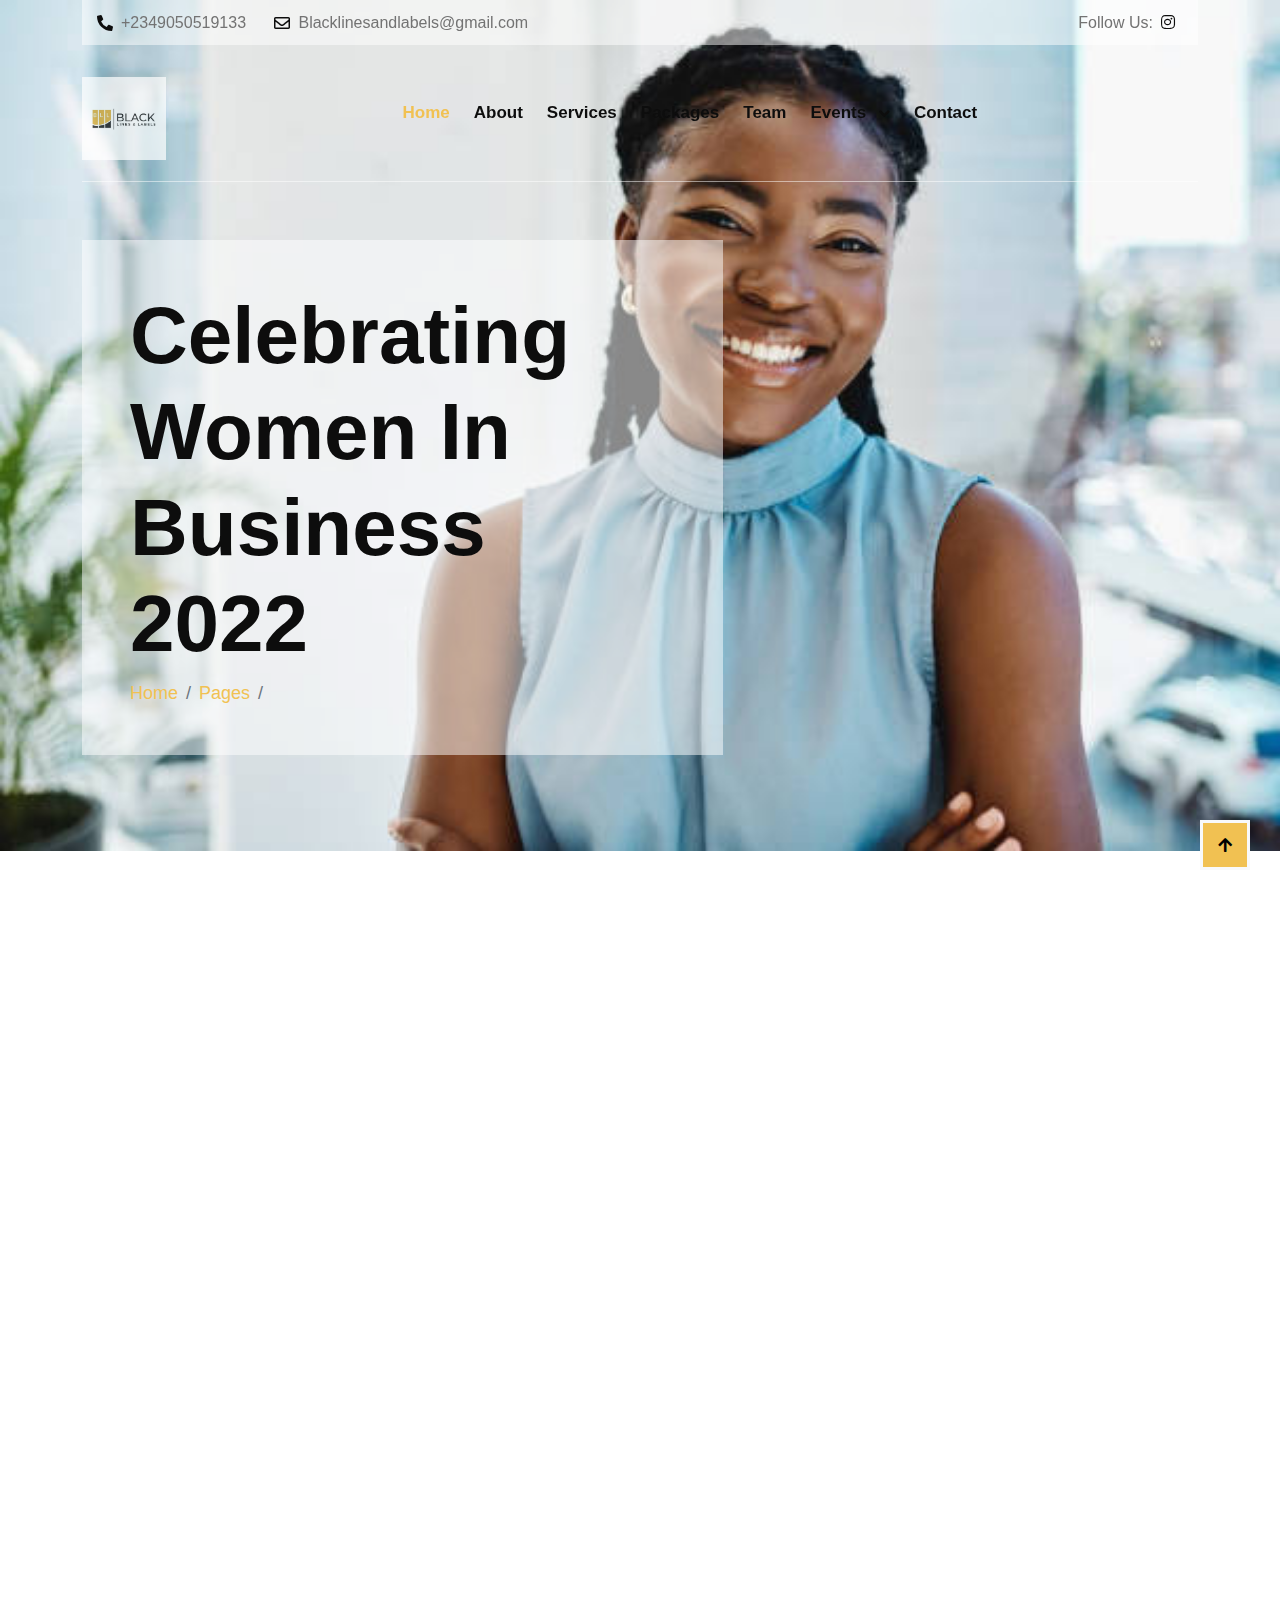
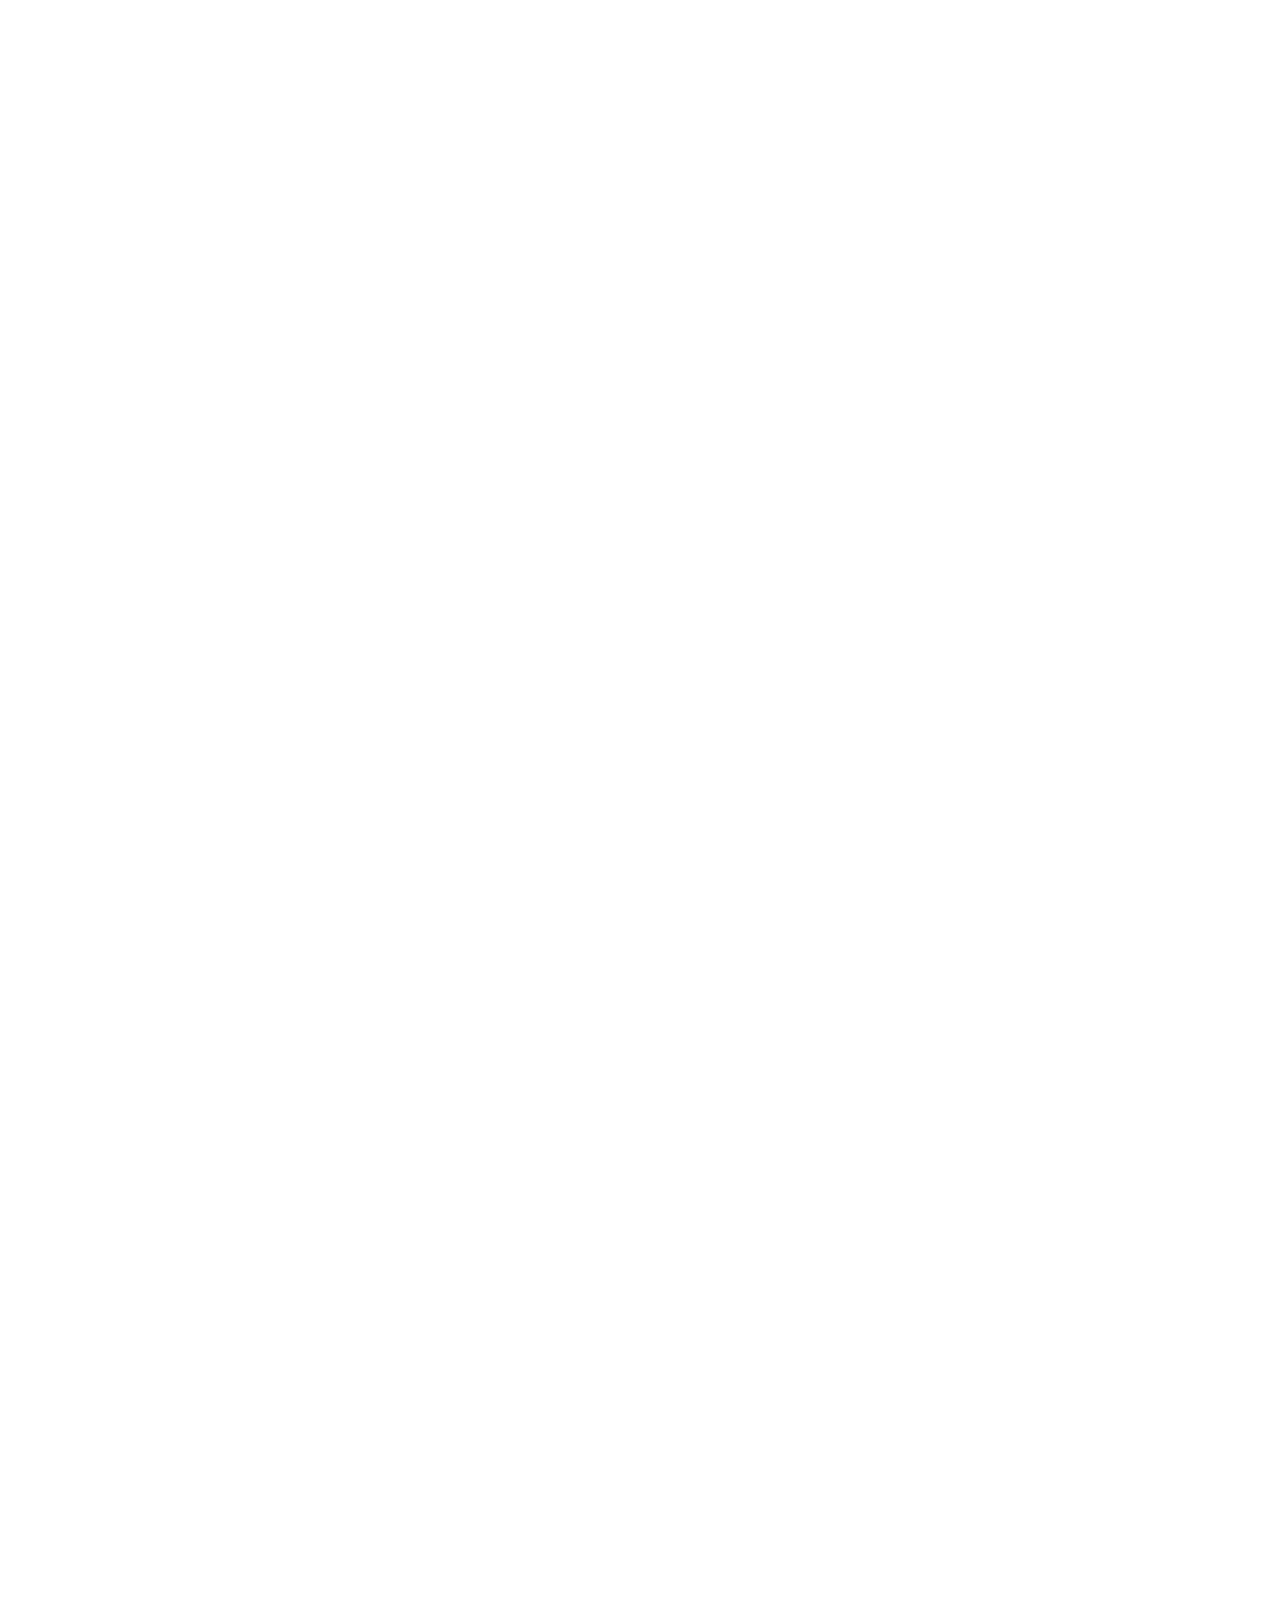
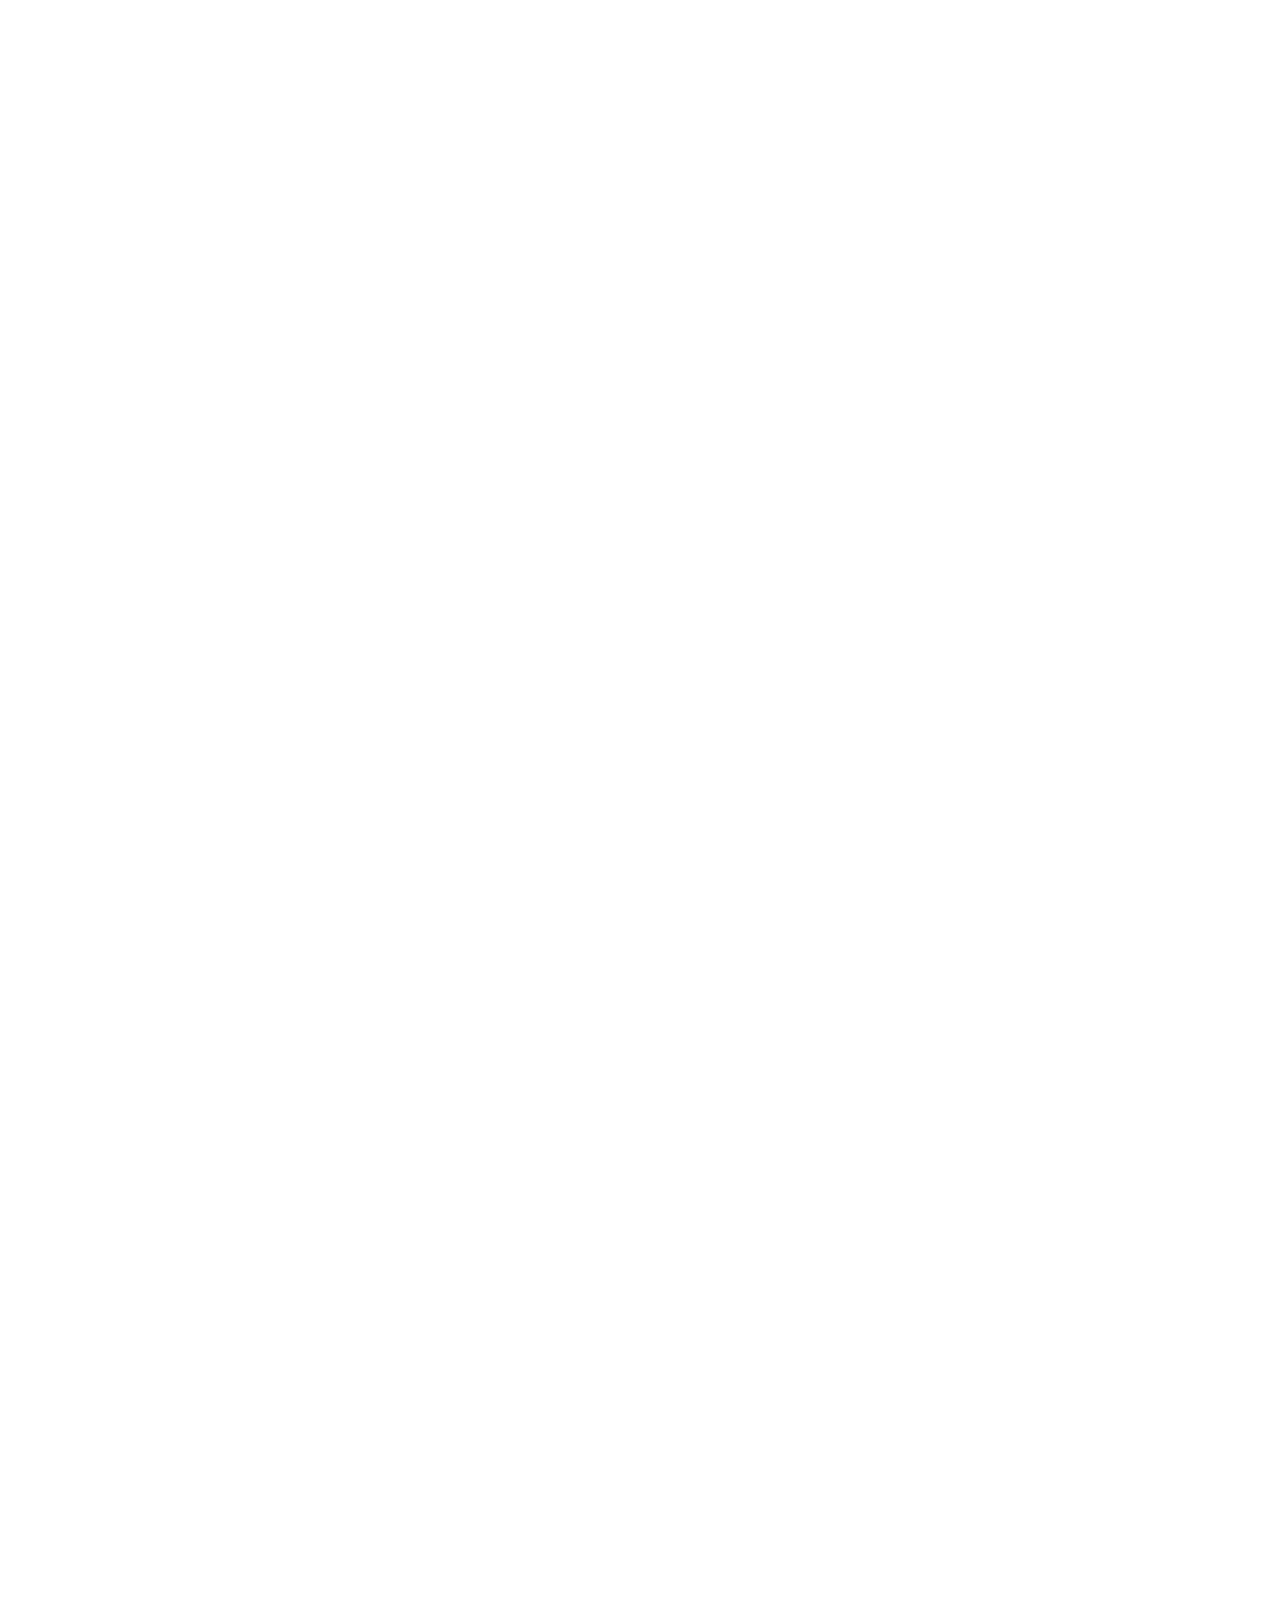
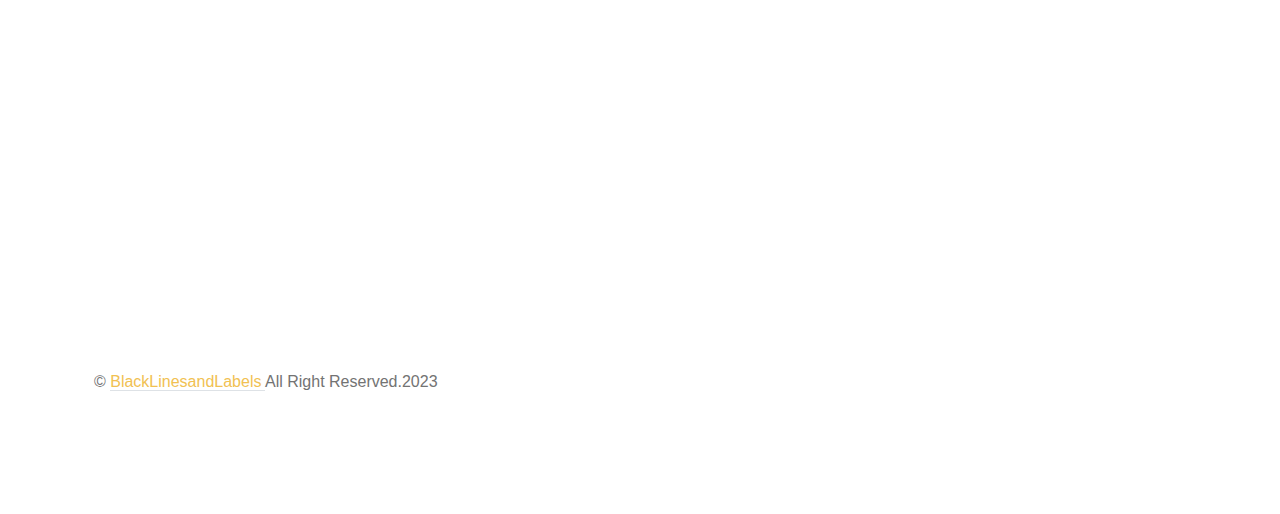
<file: 2022.html>
<!DOCTYPE html>
<html lang="en">

    <head>
        <meta charset="utf-8">
        <title>Black Lines And  Labels </title>
        <meta content="width=device-width, initial-scale=1.0" name="viewport">
        <meta content=" Branding Strategy for small businesses all around the world" name="keywords">
        <meta content=" Enterprise Development / Business Management. 
      At the heart of BlackLines & Labels' ethos lies a commitment to fostering sustainable and efficient branding strategies. By doing so, they aim to empower small businesses to not only thrive in the present but also lay a foundation for a resilient and prosperous future.  " name="description">

        <!-- Google Web Fonts -->
        <link rel="preconnect" href="https://fonts.googleapis.com">
        <link rel="preconnect" href="https://fonts.gstatic.com" crossorigin>
        <link href="https://fonts.googleapis.com/css2?family=Open+Sans:wght@300;400;500;600;700&family=Pacifico&display=swap" rel="stylesheet">

        <!-- Icon Font Stylesheet -->
        <link rel="stylesheet" href="https://use.fontawesome.com/releases/v5.15.4/css/all.css"/>
        <link href="https://cdn.jsdelivr.net/npm/bootstrap-icons@1.4.1/font/bootstrap-icons.css" rel="stylesheet">

        <!-- Libraries Stylesheet -->
        <link href="lib/animate/animate.min.css" rel="stylesheet">
        <link href="lib/owlcarousel/assets/owl.carousel.min.css" rel="stylesheet">

        <!-- Customized Bootstrap Stylesheet -->
        <link href="css/bootstrap.min.css" rel="stylesheet">

        <!-- Template Stylesheet -->
        <link href="css/style4.css" rel="stylesheet">

          <link rel="icon" type="image/x-icon" href="./logo.png">

    </head>

    <body>

        <!-- Spinner Start -->
        <div id="spinner" class="show w-100 vh-100 bg-white position-fixed translate-middle top-50 start-50  d-flex align-items-center justify-content-center">
            <div class="spinner-grow text-primary" role="status"></div>
        </div>
        <!-- Spinner End -->


        <!-- Topbar start -->
        <div class="container-fluid fixed-top">
            <div class="container topbar d-none d-lg-block">
                <div class="topbar-inner">
                    <div class="row gx-0">
                        <div class="col-lg-7 text-start">
                            <div class="h-100 d-inline-flex align-items-center me-4">
                                <span class="fa fa-phone-alt me-2 text-dark"></span>
                                <a href="#" class="text-secondary"><span>+2349050519133</span></a>
                            </div>
                            <div class="h-100 d-inline-flex align-items-center">
                                <span class="far fa-envelope me-2 text-dark"></span>
                                <a href="#" class="text-secondary"><span>Blacklinesandlabels@gmail.com</span></a>
                            </div>
                        </div>
                        <div class="col-lg-5 text-end">
                            <div class="h-100 d-inline-flex align-items-center">
                                <span class="text-body">Follow Us:</span>
                     
                                
                           
              
                                <a class="text-dark px-2" href="https://www.instagram.com/blacklinesandlabels/"><i class="fab fa-instagram"></i></a>
                             
                            </div>
                        </div>
                    </div>
                </div>
            </div>
            <div class="container">
                <nav class="navbar navbar-light navbar-expand-lg py-3">
                    <a href="index.html" class="navbar-brand">
                        <h1 class="mb-0"><span class="text-primary"><img class="p3"   src="./logo.png" alt=""></span> </h1>
                  <style>
                    .p3{height: 2.2cm;
                    opacity: 70%;
                margin-top: 0.3cm;}
                    
                  </style>
                    </a>
                    <button class="navbar-toggler" type="button" data-bs-toggle="collapse" data-bs-target="#navbarCollapse">
                        <span class="fa fa-bars text-primary"></span>
                    </button>
                    <div class="collapse navbar-collapse bg-white" id="navbarCollapse">
                        <div class="navbar-nav ms-lg-auto mx-xl-auto">
                            <a href="index.html" class="nav-item nav-link active">Home</a>
                            <a href="about.html" class="nav-item nav-link">About</a>
                            <a href="service.html" class="nav-item nav-link">Services</a>
                             <a href="package.html" class="nav-item nav-link">Packages </a>

                            <a href="team.html" class="nav-item nav-link">Team  </a>
                           
                            <div class="nav-item dropdown">
                                <a href="#" class="nav-link dropdown-toggle" data-bs-toggle="dropdown">Events </a>
                                <div class="dropdown-menu m-0 rounded-0">
                                    <a href="2023.html" class="dropdown-item">CMIB 2023</a>
                                    <a href="2022.html" class="dropdown-item">CWIB 2022</a>
                                    <a href="2021.html" class="dropdown-item">CMIB 2021  </a>
                                 
                                </div>
                            </div>
                            <a href="contact.html" class="nav-item nav-link">Contact</a>
                        </div>
                    
                    </div>
                </nav>
            </div>
        </div>
        <!-- Topbar End -->


        <!-- Hero Start -->
        <div class="container-fluid hero-header">
            <div class="container">
                <div class="row">
                    <div class="col-lg-7">
                        <div class="hero-header-inner animated zoomIn">
                            <h1 class="display-1 text-dark"> Celebrating Women In Business 2022 </h1>
                            <ol class="breadcrumb mb-0">
                                <li class="breadcrumb-item"><a href="index.html">Home</a></li>
                                <li class="breadcrumb-item"><a href="index.html">Pages</a></li>
                                <li class="breadcrumb-item text-dark" aria-current="page"></li>
                            </ol>
                        </div>
                    </div>
                </div>
            </div>
        </div>
        <!-- Hero End -->

   <!-- Female Champs  -->
   <div class="container-fluid testimonial py-5">
    <div class="container py-5">
        <div class="text-center mx-auto mb-5 wow fadeIn" data-wow-delay="0.1s" style="max-width: 700px;">
            <p class="fs-5 text-uppercase text-primary">Winners of 2021 </p>
            <h1 class="display-3">Meet The Boss Ladies   </h1>
        </div>
        <div class="owl-carousel testimonial-carousel wow fadeIn" data-wow-delay="0.1s">
            <div class="testimonial-item">
                <div class="d-flex mb-3">
                    <div class="position-relative">
                        <img src="logo.png" class="img-fluid" alt="">
                        <div class="" style="top: 25px; left: -25px;">
                            <i class="fa fa-quote-left text-dark"></i>
                        </div>
                    </div>
                    <div class="ps-3 my-auto ">
                        <h5 class="mb-0"> Amaefula Peace Adora  </h5>
                        <p class="m-0"> Ceo of Zadara Logistics </p>
                    </div>
                </div>
                <div class="testimonial-content">
                    <div class="d-flex">
                        <i class="fas fa-star text-primary"></i>
                        <i class="fas fa-star text-primary"></i>
                        <i class="fas fa-star text-primary"></i>
                        <i class="fas fa-star text-primary"></i>
                        <i class="fas fa-star text-primary"></i>
                    </div>
                    <p class="fs-5 m-0 pt-3"> </p>
                </div>
            </div>
            <div class="testimonial-item">
                <div class="d-flex mb-3">
                    <div class="position-relative">
                        <img src="logo.png" class="img-fluid" alt="">
                        <div class="btn-md-square bg-primary rounded-circle position-absolute" style="top: 25px; left: -25px;">
                            <i class="fa fa-quote-left text-dark"></i>
                        </div>
                    </div>
                    <div class="ps-3 my-auto ">
                        <h5 class="mb-0"> Francis Fijess  </h5>
                        <p class="m-0">Ceo Of Fijess  </p>
                    </div>
                </div>
                <div class="testimonial-content">
                    <div class="d-flex">
                        <i class="fas fa-star text-primary"></i>
                        <i class="fas fa-star text-primary"></i>
                        <i class="fas fa-star text-primary"></i>
                        <i class="fas fa-star text-primary"></i>
                        <i class="fas fa-star text-primary"></i>
                    </div>
                    <p class="fs-5 m-0 pt-3">  </p>
                </div>
            </div>
            <div class="testimonial-item">
                <div class="d-flex mb-3">
                    <div class="position-relative">
                        <img src="logo.png " class="img-fluid" alt="">
                        <div class="btn-md-square bg-primary rounded-circle position-absolute" style="top: 25px; left: -25px;">
                            <i class="fa fa-quote-left text-dark"></i>
                        </div>
                    </div>
                    <div class="ps-3 my-auto ">
                        <h5 class="mb-0"> Arole Ebunoluwa  </h5>
                        <p class="m-0">Ceo of Nava Maika   </p>
                    </div>
                </div>
                <div class="testimonial-content">
                    <div class="d-flex">
                        <i class="fas fa-star text-primary"></i>
                        <i class="fas fa-star text-primary"></i>
                        <i class="fas fa-star text-primary"></i>
                        <i class="fas fa-star text-primary"></i>
                        <i class="fas fa-star text-primary"></i>
                    </div>
                    <p class="fs-5 m-0 pt-3">
                    </p>
                </div>
            </div>
            <div class="testimonial-item">
                <div class="d-flex mb-3">
                    <div class="position-relative">
                        <img src="logo.png " class="img-fluid" alt="">
                        <div class="btn-md-square bg-primary rounded-circle position-absolute" style="top: 25px; left: -25px;">
                            <i class="fa fa-quote-left text-dark"></i>
                        </div>
                    </div>
                    <div class="ps-3 my-auto ">
                        <h5 class="mb-0"> 
                             Ezebalike Essobuneta  </h5>
                        <p class="m-0">Founder of SWNG   </p>
                    </div>
                </div>
                <div class="testimonial-content">
                    <div class="d-flex">
                        <i class="fas fa-star text-primary"></i>
                        <i class="fas fa-star text-primary"></i>
                        <i class="fas fa-star text-primary"></i>
                        <i class="fas fa-star text-primary"></i>
                        <i class="fas fa-star text-primary"></i>
                    </div>
                    <p class="fs-5 m-0 pt-3">
                    </p>
                </div>
            </div>
            <div class="testimonial-item">
                <div class="d-flex mb-3">
                    <div class="position-relative">
                        <img src="logo.png " class="img-fluid" alt="">
                        <div class="btn-md-square bg-primary rounded-circle position-absolute" style="top: 25px; left: -25px;">
                            <i class="fa fa-quote-left text-dark"></i>
                        </div>
                    </div>
                    <div class="ps-3 my-auto ">
                        <h5 class="mb-0"> 
                             Okay Ndeche Fvaour  </h5>
                        <p class="m-0">Founder of Trill Girl   </p>
                    </div>
                </div>
                <div class="testimonial-content">
                    <div class="d-flex">
                        <i class="fas fa-star text-primary"></i>
                        <i class="fas fa-star text-primary"></i>
                        <i class="fas fa-star text-primary"></i>
                        <i class="fas fa-star text-primary"></i>
                        <i class="fas fa-star text-primary"></i>
                    </div>
                    <p class="fs-5 m-0 pt-3">
                    </p>
                </div>
            </div>
            <div class="testimonial-item">
                <div class="d-flex mb-3">
                    <div class="position-relative">
                        <img src="logo.png" class="img-fluid" alt="">
                        <div class="btn-md-square bg-primary rounded-circle position-absolute" style="top: 25px; left: -25px;">
                            <i class="fa fa-quote-left text-dark"></i>
                        </div>
                    </div>
                    <div class="ps-3 my-auto ">
                        <h5 class="mb-0"> OMooba Adetumise  </h5>
                        <p class="m-0">Ceo of Segi Ofada  </p>
                    </div>
                </div>
                <div class="testimonial-content">
                    <div class="d-flex">
                        <i class="fas fa-star text-primary"></i>
                        <i class="fas fa-star text-primary"></i>
                        <i class="fas fa-star text-primary"></i>
                        <i class="fas fa-star text-primary"></i>
                        <i class="fas fa-star text-primary"></i>
                    </div>
                    <p class="fs-5 m-0 pt-3">  </p>
                </div>
            </div>
        </div>
    </div>
</div>
<!-- Testiminial End -->


        <!-- people  -->
        <div class="container-fluid about py-5">
            <div class="container py-5">
                <div class="row g-5 mb-5">
                    <div class="col-xl-6">
                        <div class="row g-4">
                            <div class="col-6">
                        
                                <img src="./ww1.PNG" class="img-fluid pb-3 wow zoomIn" data-wow-delay="0.1s" alt="">
                                <img src="./v4.png" class="img-fluid pb-3 wow zoomIn" data-wow-delay="0.1s" alt="">
                            </div>
                            <div class="col-6">
                        
                                <img src="./v5.png" class="img-fluid pb-3 wow zoomIn" data-wow-delay="0.1s" alt="">
                                <img src="./v6.png" class="img-fluid pb-3 wow zoomIn" data-wow-delay="0.1s" alt="">
                            </div>
                            <div class="col-6">
                        
                                <img src="./we2.PNG" class="img-fluid pb-3 wow zoomIn" data-wow-delay="0.1s" alt="">
                                <img src="./we1.PNG" class="img-fluid pb-3 wow zoomIn" data-wow-delay="0.1s" alt="">
                            </div>
                            <div class="col-6">
                        
                                <img src="./we3.PNG" class="img-fluid pb-3 wow zoomIn" data-wow-delay="0.1s" alt="">
                                <img src="./we4.PNG" class="img-fluid pb-3 wow zoomIn" data-wow-delay="0.1s" alt="">
                            </div>
                            <div class="col-6">
                        
                                <img src="./we5.PNG" class="img-fluid pb-3 wow zoomIn" data-wow-delay="0.1s" alt="">
                                <img src="./v9.png" class="img-fluid pb-3 wow zoomIn" data-wow-delay="0.1s" alt="">
                            </div>
                            <div class="col-6">
                                <img src="./v8.png" class="img-fluid pb-3 wow zoomIn" data-wow-delay="0.1s" alt="">
                                <img src="./v10.png" class="img-fluid pb-3 wow zoomIn" data-wow-delay="0.1s" alt="">
                                <img src="./v6.png" class="img-fluid pb-3 wow zoomIn" data-wow-delay="0.1s" alt="">
                            </div>
                            </div>
                        </div>
                    </div>
      




































































        <!-- Footer Start -->
        <div class="container-fluid footer pt-5 wow fadeIn" data-wow-delay="0.1s">
            <div class="container py-5">
                <div class="row py-5">
                    <div class="col-lg-7">
                        <h1 class="text-light mb-0">Subscribe our newsletter</h1>
                        <p class="text-secondary">Get the latest news on events</p>
                    </div>
                    <div class="col-lg-5">
                        <div class="position-relative mx-auto">
                            <input class="form-control border-0 w-100 py-3 ps-4 pe-5" type="text" placeholder="Your email">
                            <button type="button" class="btn btn-primary py-2 position-absolute top-0 end-0 mt-2 me-2">Subcribe</button>
                        </div>
                    </div>
                    <div class="col-12">
                        <div class="border-top border-secondary"></div>
                    </div>
                </div>
                <div class="row g-4 footer-inner">
                    <div class="col-md-6 col-lg-6 col-xl-3"
                        <div class="footer-item mt-5">
                            <h4 class="text-light mb-4"><span class="text-primary"> <img  style="height: 2.1cm; border-radius: 10%;opacity: 30%;" src="p2.png" alt="">  </span></h4>
                            <p class="mb-4 text-secondary">BlackLines & Labels is not just another business management agency; it's a partner in your journey towards success. In an ever-changing business landscape, the importance of effective management cannot be overstated. Whether you're a startup striving to make your mark or an established business looking for ways to stay competitive, BlackLines & Labels is there to guide you. </p>
                            <a href="package.html" class="btn btn-primary py-2 px-4">View Packages </a>
                        </div>
                    </div>
                    <div class="col-md-6 col-lg-6 col-xl-3">
                        <div class="footer-item mt-5">
                            <h4 class="text-light mb-4">Contact Us </h4>
                            <div class="d-flex flex-column">
                                <h6 class="text-secondary mb-0">Our Address</h6>
                                <div class="d-flex align-items-center border-bottom py-4">
                                    <span class="flex-shrink-0 btn-square bg-primary me-3 p-4"><i class="fa fa-map-marker-alt text-dark"></i></span>
                                    <a href="" class="text-body">Abuja, Nigeria </a>
                                </div>
                                <h6 class="text-secondary mt-4 mb-0">Our Mobile</h6>
                                <div class="d-flex align-items-center py-4">
                                    <span class="flex-shrink-0 btn-square bg-primary me-3 p-4"><i class="fa fa-phone-alt text-dark"></i></span>
                                    <a href="" class="text-body"> 
                                        +2349050519133
                                        </a>
                                </div>
                            </div>
                        </div>
                    </div>
                    <div class="col-md-6 col-lg-6 col-xl-3">
                        <div class="footer-item mt-5">
                            <h4 class="text-light mb-4"></h4>
                            <div class="d-flex flex-column align-items-start">

                        </div>
                    </div>
                    <div class="col-md-6 col-lg-6 col-xl-3">
                        <div class="footer-item mt-5">
                       
                         
                                <div class="ps-3">

                                </div>
                            </div>
                            <div class="d-flex py-4">
                              
                                <div class="ps-3">
                                  
                                </div>
                            </div>
                        </div>
                    </div>
                </div>
            </div>
            <div class="container py-4">
                
                <div class="row">
                    <div class="col-md-6 text-center text-md-start mb-3 mb-md-0">
                        &copy; <a class="border-bottom" href="index.html">BlackLinesandLabels </a> All Right Reserved.2023
                    </div>
                    <div class="col-md-6 text-center text-md-end">

                    </div>
                </div>
            </div>
        </div>
        <!-- Footer End -->




        <!-- Back to Top -->
        <a href="#" class="btn btn-primary border-3 border-light back-to-top"><i class="fa fa-arrow-up"></i></a>   

        
        <!-- JavaScript Libraries -->
        <script src="https://ajax.googleapis.com/ajax/libs/jquery/3.6.4/jquery.min.js"></script>
        <script src="https://cdn.jsdelivr.net/npm/bootstrap@5.0.0/dist/js/bootstrap.bundle.min.js"></script>
        <script src="lib/wow/wow.min.js"></script>
        <script src="lib/easing/easing.min.js"></script>
        <script src="lib/waypoints/waypoints.min.js"></script>
        <script src="lib/owlcarousel/owl.carousel.min.js"></script>

        <!-- Template Javascript -->
        <script src="js/main.js"></script>
    </body>

</html>
</file>
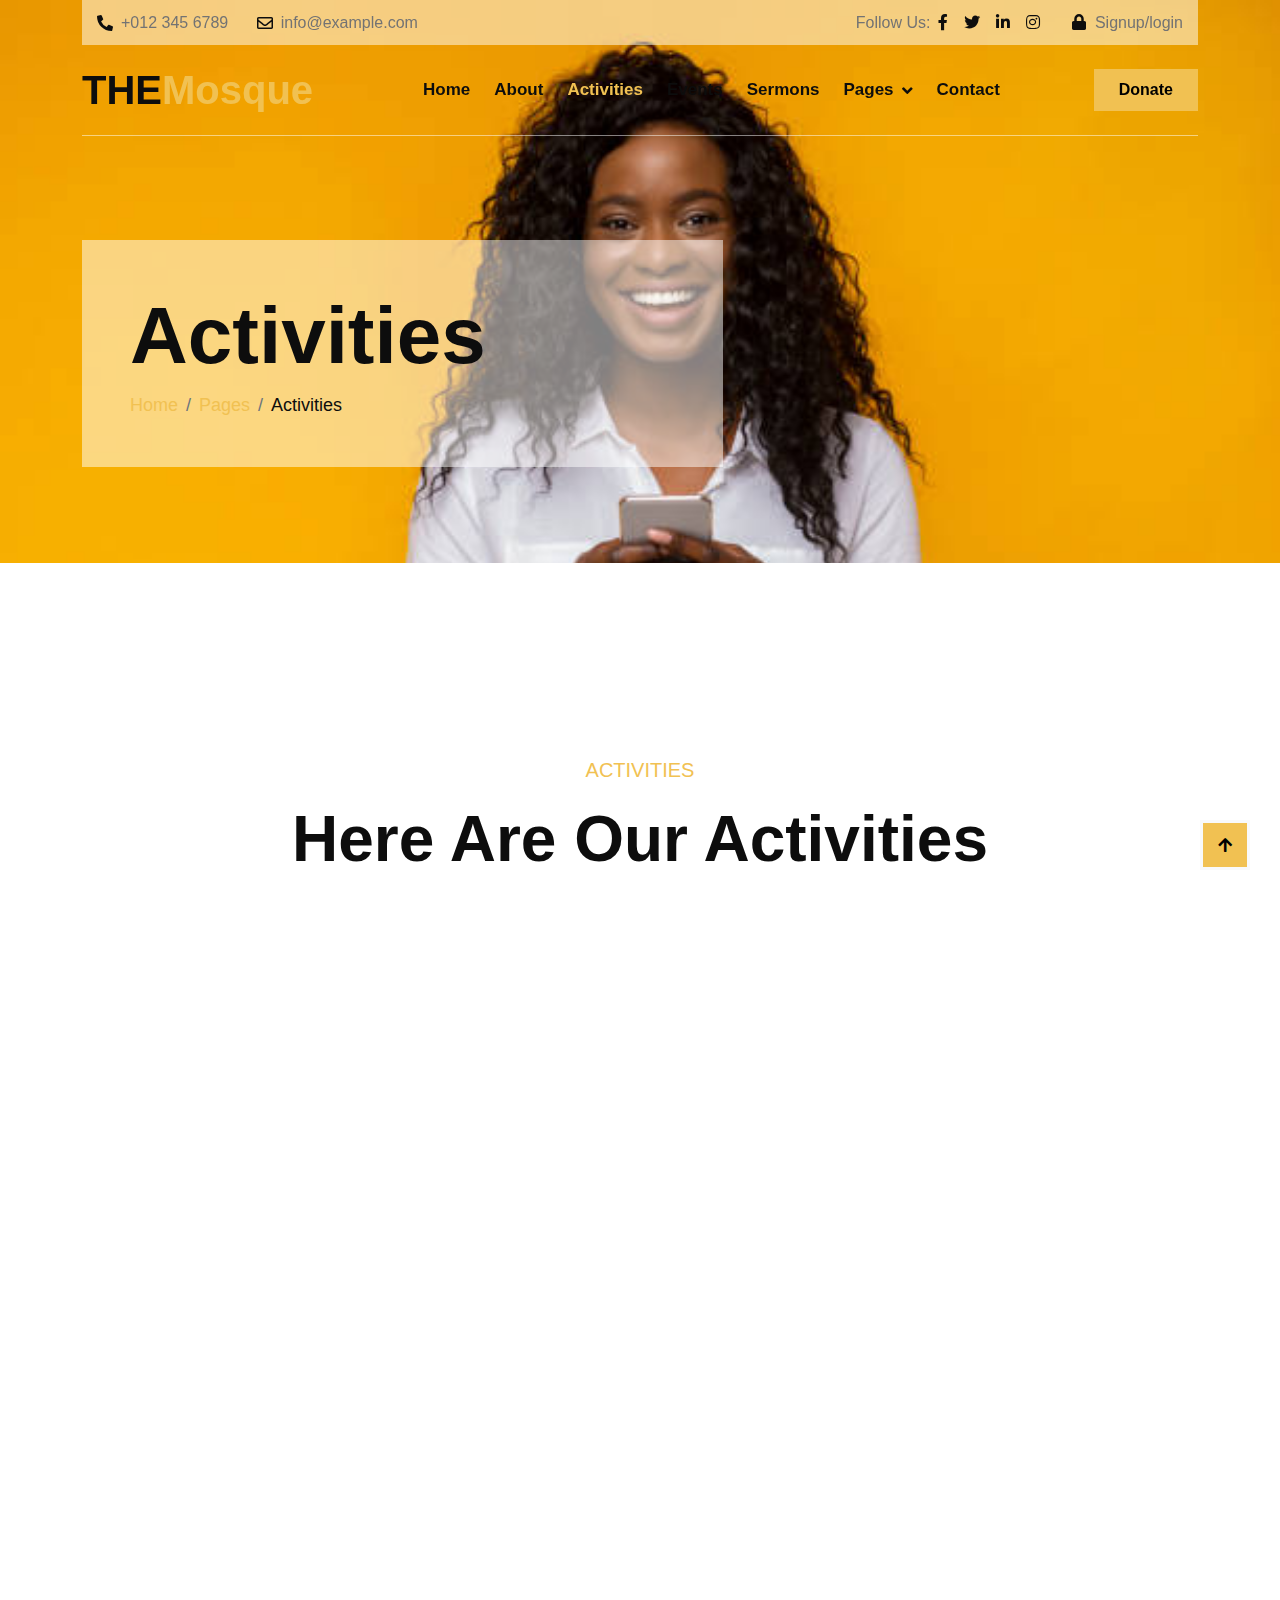
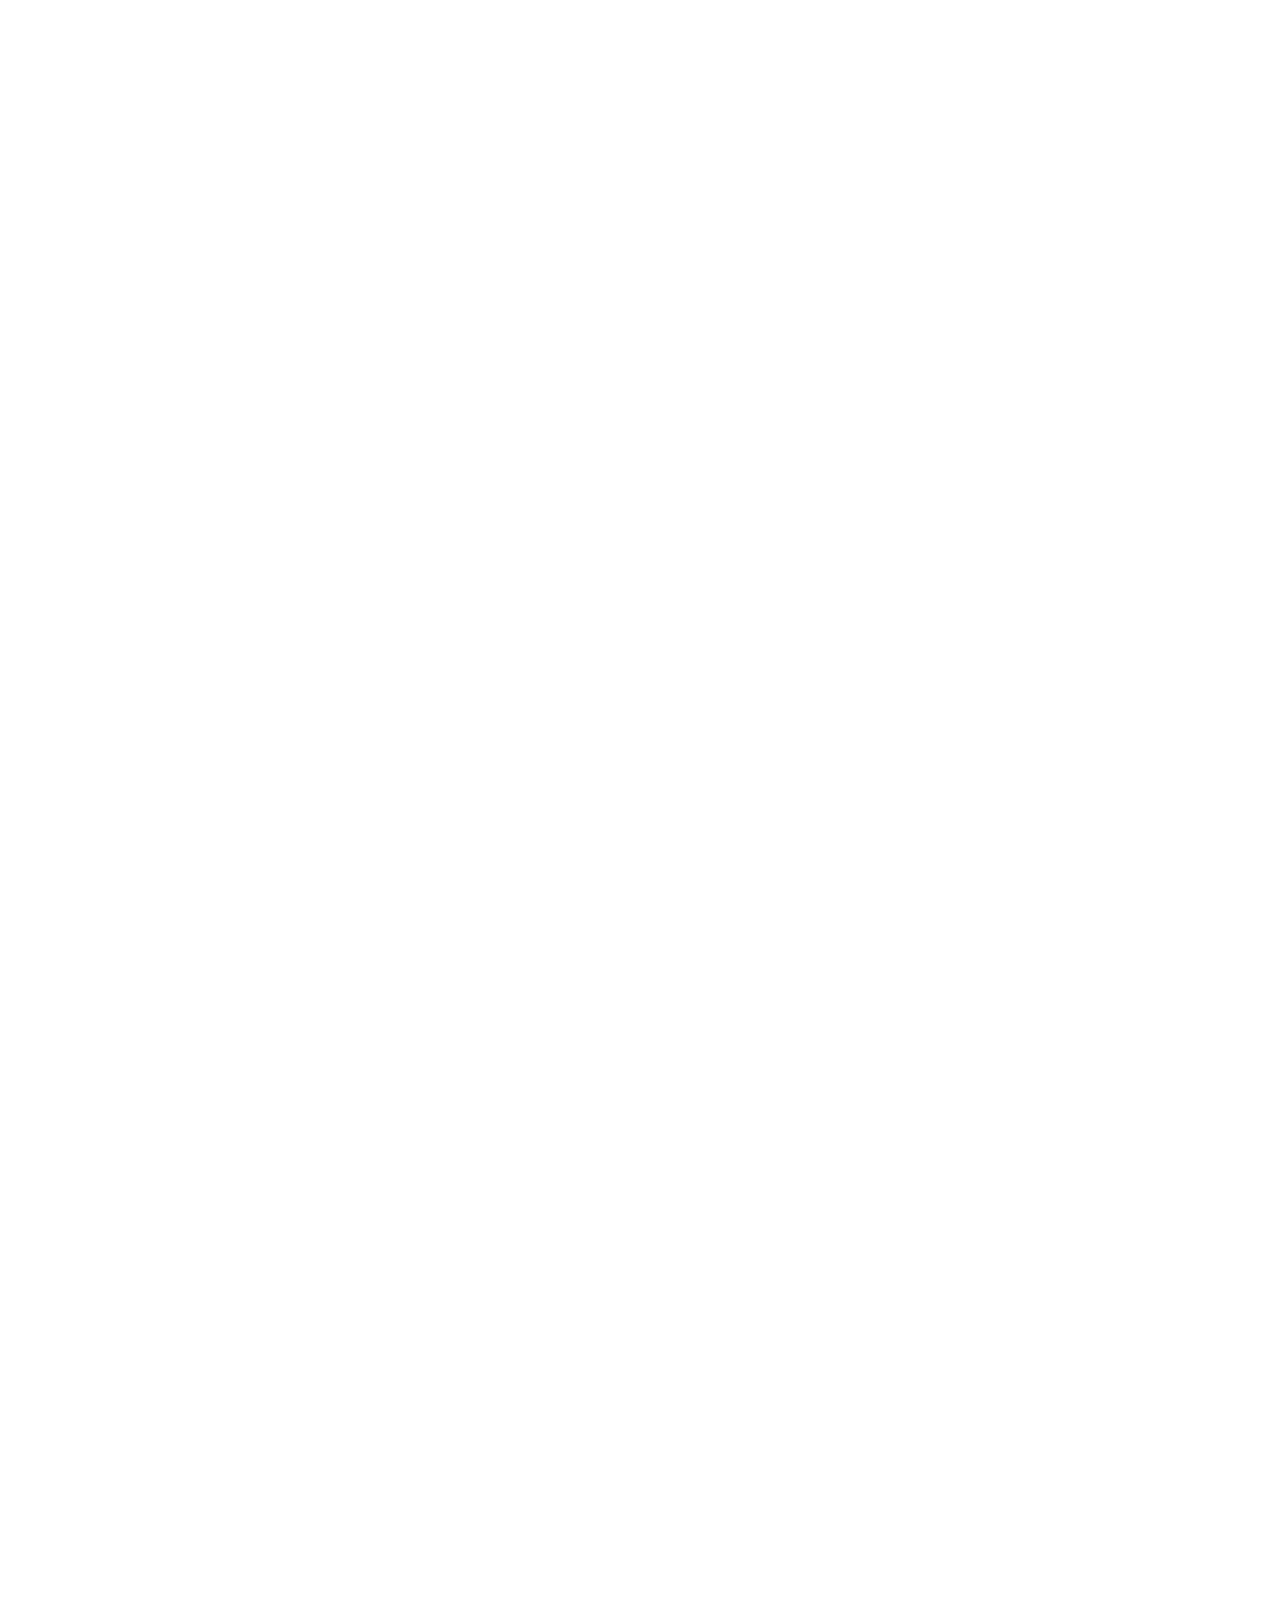
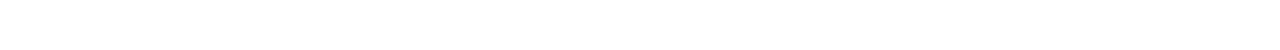
<file: activity.html>
<!DOCTYPE html>
<html lang="en">

    <head>
        <meta charset="utf-8">
        <title>THEMosque - Mosque Website Template</title>
        <meta content="width=device-width, initial-scale=1.0" name="viewport">
        <meta content="" name="keywords">
        <meta content="" name="description">

        <!-- Google Web Fonts -->
        <link rel="preconnect" href="https://fonts.googleapis.com">
        <link rel="preconnect" href="https://fonts.gstatic.com" crossorigin>
        <link href="https://fonts.googleapis.com/css2?family=Open+Sans:wght@300;400;500;600;700&family=Pacifico&display=swap" rel="stylesheet">

        <!-- Icon Font Stylesheet -->
        <link rel="stylesheet" href="https://use.fontawesome.com/releases/v5.15.4/css/all.css"/>
        <link href="https://cdn.jsdelivr.net/npm/bootstrap-icons@1.4.1/font/bootstrap-icons.css" rel="stylesheet">

        <!-- Libraries Stylesheet -->
        <link href="lib/animate/animate.min.css" rel="stylesheet">
        <link href="lib/owlcarousel/assets/owl.carousel.min.css" rel="stylesheet">

        <!-- Customized Bootstrap Stylesheet -->
        <link href="css/bootstrap.min.css" rel="stylesheet">

        <!-- Template Stylesheet -->
        <link href="css/style.css" rel="stylesheet">

        

    </head>

    <body>

        <!-- Spinner Start -->
        <div id="spinner" class="show w-100 vh-100 bg-white position-fixed translate-middle top-50 start-50  d-flex align-items-center justify-content-center">
            <div class="spinner-grow text-primary" role="status"></div>
        </div>
        <!-- Spinner End -->


        <!-- Topbar start -->
        <div class="container-fluid fixed-top">
            <div class="container topbar d-none d-lg-block">
                <div class="topbar-inner">
                    <div class="row gx-0">
                        <div class="col-lg-7 text-start">
                            <div class="h-100 d-inline-flex align-items-center me-4">
                                <span class="fa fa-phone-alt me-2 text-dark"></span>
                                <a href="#" class="text-secondary"><span>+012 345 6789</span></a>
                            </div>
                            <div class="h-100 d-inline-flex align-items-center">
                                <span class="far fa-envelope me-2 text-dark"></span>
                                <a href="#" class="text-secondary"><span>info@example.com</span></a>
                            </div>
                        </div>
                        <div class="col-lg-5 text-end">
                            <div class="h-100 d-inline-flex align-items-center">
                                <span class="text-body">Follow Us:</span>
                                <a class="text-dark px-2" href=""><i class="fab fa-facebook-f"></i></a>
                                <a class="text-dark px-2" href=""><i class="fab fa-twitter"></i></a>
                                <a class="text-dark px-2" href=""><i class="fab fa-linkedin-in"></i></a>
                                <a class="text-dark px-2" href=""><i class="fab fa-instagram"></i></a>
                                <a class="text-body ps-4" href=""><i class="fa fa-lock text-dark me-1"></i> Signup/login</a>
                            </div>
                        </div>
                    </div>
                </div>
            </div>
            <div class="container">
                <nav class="navbar navbar-light navbar-expand-lg py-3">
                    <a href="index.html" class="navbar-brand">
                        <h1 class="mb-0">THE<span class="text-primary">Mosque</span> </h1>
                    </a>
                    <button class="navbar-toggler" type="button" data-bs-toggle="collapse" data-bs-target="#navbarCollapse">
                        <span class="fa fa-bars text-primary"></span>
                    </button>
                    <div class="collapse navbar-collapse bg-white" id="navbarCollapse">
                        <div class="navbar-nav ms-lg-auto mx-xl-auto">
                            <a href="index.html" class="nav-item nav-link">Home</a>
                            <a href="about.html" class="nav-item nav-link">About</a>
                            <a href="activity.html" class="nav-item nav-link active">Activities</a>
                            <a href="event.html" class="nav-item nav-link">Events</a>
                            <a href="sermon.html" class="nav-item nav-link">Sermons</a>
                            <div class="nav-item dropdown">
                                <a href="#" class="nav-link dropdown-toggle" data-bs-toggle="dropdown">Pages</a>
                                <div class="dropdown-menu m-0 rounded-0">
                                    <a href="blog.html" class="dropdown-item">Latest Blog</a>
                                    <a href="team.html" class="dropdown-item">Our Team</a>
                                    <a href="testimonial.html" class="dropdown-item">Testimonial</a>
                                    <a href="404.html" class="dropdown-item">404 Page</a>
                                </div>
                            </div>
                            <a href="contact.html" class="nav-item nav-link">Contact</a>
                        </div>
                        <a href="" class="btn btn-primary py-2 px-4 d-none d-xl-inline-block">Donate</a>
                    </div>
                </nav>
            </div>
        </div>
        <!-- Topbar End -->


        <!-- Hero Start -->
        <div class="container-fluid hero-header">
            <div class="container">
                <div class="row">
                    <div class="col-lg-7">
                        <div class="hero-header-inner animated zoomIn">
                            <h1 class="display-1 text-dark">Activities</h1>
                            <ol class="breadcrumb mb-0">
                                <li class="breadcrumb-item"><a href="#">Home</a></li>
                                <li class="breadcrumb-item"><a href="#">Pages</a></li>
                                <li class="breadcrumb-item text-dark" aria-current="page">Activities</li>
                            </ol>
                        </div>
                    </div>
                </div>
            </div>
        </div>
        <!-- Hero End -->


        <!-- Activities Start -->
        <div class="container-fluid activities py-5">
            <div class="container py-5">
                <div class="mx-auto text-center mb-5 wow fadeIn" data-wow-delay="0.1s" style="max-width: 700px;">
                    <p class="fs-5 text-uppercase text-primary">Activities</p>
                    <h1 class="display-3">Here Are Our Activities</h1>
                </div>
                <div class="row g-4">
                    <div class="col-lg-6 col-xl-4">
                        <div class="activities-item p-4 wow fadeIn" data-wow-delay="0.1s">
                            <i class="fa fa-mosque fa-4x text-dark"></i>
                            <div class="ms-4">
                                <h4>Mosque Development</h4>
                                <p class="mb-4">Lorem ipsum dolor sit amet elit. Donec tempus eros vel dolor mattis aliquam.</p>
                                <a href="" class="btn btn-primary px-3">Read More</a>
                            </div>
                        </div>
                    </div>
                    <div class="col-lg-6 col-xl-4">
                        <div class="activities-item p-4 wow fadeIn" data-wow-delay="0.3s">
                            <i class="fa fa-donate fa-4x text-dark"></i>
                            <div class="ms-4">
                                <h4>Charity & Donation</h4>
                                <p class="mb-4">Lorem ipsum dolor sit amet elit. Donec tempus eros vel dolor mattis aliquam.</p>
                                <a href="" class="btn btn-primary px-3">Read More</a>
                            </div>
                        </div>
                    </div>
                    <div class="col-lg-6 col-xl-4">
                        <div class="activities-item p-4 wow fadeIn" data-wow-delay="0.5s">
                            <i class="fa fa-quran fa-4x text-dark"></i>
                            <div class="ms-4">
                                <h4>Quran Learning</h4>
                                <p class="mb-4">Lorem ipsum dolor sit amet elit. Donec tempus eros vel dolor mattis aliquam.</p>
                                <a href="" class="btn btn-primary px-3">Read More</a>
                            </div>
                        </div>
                    </div>
                    <div class="col-lg-6 col-xl-4">
                        <div class="activities-item p-4 wow fadeIn" data-wow-delay="0.1s">
                            <i class="fa fa-book fa-4x text-dark"></i>
                            <div class="ms-4">
                                <h4>Hadith & Sunnah</h4>
                                <p class="mb-4">Lorem ipsum dolor sit amet elit. Donec tempus eros vel dolor mattis aliquam.</p>
                                <a href="" class="btn btn-primary px-3">Read More</a>
                            </div>
                        </div>
                    </div>
                    <div class="col-lg-6 col-xl-4">
                        <div class="activities-item p-4 wow fadeIn" data-wow-delay="0.3s">
                            <i class="fa fa-book-open fa-4x text-dark"></i>
                            <div class="ms-4">
                                <h4>Parent Education</h4>
                                <p class="mb-4">Lorem ipsum dolor sit amet elit. Donec tempus eros vel dolor mattis aliquam.</p>
                                <a href="" class="btn btn-primary px-3">Read More</a>
                            </div>
                        </div>
                    </div>
                    <div class="col-lg-6 col-xl-4">
                        <div class="activities-item p-4 wow fadeIn" data-wow-delay="0.5s">
                            <i class="fa fa-hands fa-4x text-dark"></i>
                            <div class="ms-4">
                                <h4>Help Orphans</h4>
                                <p class="mb-4">Lorem ipsum dolor sit amet elit. Donec tempus eros vel dolor mattis aliquam.</p>
                                <a href="" class="btn btn-primary px-3">Read More</a>
                            </div>
                        </div>
                    </div>
                </div>
            </div>
        </div>
        <!-- Activities Start -->


        <!-- Testiminial Start -->
        <div class="container-fluid testimonial py-5">
            <div class="container py-5">
                <div class="text-center mx-auto mb-5 wow fadeIn" data-wow-delay="0.1s" style="max-width: 700px;">
                    <p class="fs-5 text-uppercase text-primary">Testimonial</p>
                    <h1 class="display-3">What People Say About Islam</h1>
                </div>
                <div class="owl-carousel testimonial-carousel wow fadeIn" data-wow-delay="0.1s">
                    <div class="testimonial-item">
                        <div class="d-flex mb-3">
                            <div class="position-relative">
                                <img src="img/testimonial-1.jpg" class="img-fluid" alt="">
                                <div class="btn-md-square bg-primary rounded-circle position-absolute" style="top: 25px; left: -25px;">
                                    <i class="fa fa-quote-left text-dark"></i>
                                </div>
                            </div>
                            <div class="ps-3 my-auto ">
                                <h5 class="mb-0">Full Name</h5>
                                <p class="m-0">Profession</p>
                            </div>
                        </div>
                        <div class="testimonial-content">
                            <div class="d-flex">
                                <i class="fas fa-star text-primary"></i>
                                <i class="fas fa-star text-primary"></i>
                                <i class="fas fa-star text-primary"></i>
                                <i class="fas fa-star text-primary"></i>
                                <i class="fas fa-star text-primary"></i>
                            </div>
                            <p class="fs-5 m-0 pt-3">Lorem ipsum dolor sit amet elit, sed do tempor ut labore et dolore magna aliqua. Ut enim ad minim quis.</p>
                        </div>
                    </div>
                    <div class="testimonial-item">
                        <div class="d-flex mb-3">
                            <div class="position-relative">
                                <img src="img/testimonial-2.jpg" class="img-fluid" alt="">
                                <div class="btn-md-square bg-primary rounded-circle position-absolute" style="top: 25px; left: -25px;">
                                    <i class="fa fa-quote-left text-dark"></i>
                                </div>
                            </div>
                            <div class="ps-3 my-auto ">
                                <h5 class="mb-0">Full Name</h5>
                                <p class="m-0">Profession</p>
                            </div>
                        </div>
                        <div class="testimonial-content">
                            <div class="d-flex">
                                <i class="fas fa-star text-primary"></i>
                                <i class="fas fa-star text-primary"></i>
                                <i class="fas fa-star text-primary"></i>
                                <i class="fas fa-star text-primary"></i>
                                <i class="fas fa-star text-primary"></i>
                            </div>
                            <p class="fs-5 m-0 pt-3">Lorem ipsum dolor sit amet elit, sed do tempor ut labore et dolore magna aliqua. Ut enim ad minim quis.</p>
                        </div>
                    </div>
                    <div class="testimonial-item">
                        <div class="d-flex mb-3">
                            <div class="position-relative">
                                <img src="img/testimonial-3.jpg" class="img-fluid" alt="">
                                <div class="btn-md-square bg-primary rounded-circle position-absolute" style="top: 25px; left: -25px;">
                                    <i class="fa fa-quote-left text-dark"></i>
                                </div>
                            </div>
                            <div class="ps-3 my-auto ">
                                <h5 class="mb-0">Full Name</h5>
                                <p class="m-0">Profession</p>
                            </div>
                        </div>
                        <div class="testimonial-content">
                            <div class="d-flex">
                                <i class="fas fa-star text-primary"></i>
                                <i class="fas fa-star text-primary"></i>
                                <i class="fas fa-star text-primary"></i>
                                <i class="fas fa-star text-primary"></i>
                                <i class="fas fa-star text-primary"></i>
                            </div>
                            <p class="fs-5 m-0 pt-3">Lorem ipsum dolor sit amet elit, sed do tempor ut labore et dolore magna aliqua. Ut enim ad minim quis.</p>
                        </div>
                    </div>
                    <div class="testimonial-item">
                        <div class="d-flex mb-3">
                            <div class="position-relative">
                                <img src="img/testimonial-4.jpg" class="img-fluid" alt="">
                                <div class="btn-md-square bg-primary rounded-circle position-absolute" style="top: 25px; left: -25px;">
                                    <i class="fa fa-quote-left text-dark"></i>
                                </div>
                            </div>
                            <div class="ps-3 my-auto ">
                                <h5 class="mb-0">Full Name</h5>
                                <p class="m-0">Profession</p>
                            </div>
                        </div>
                        <div class="testimonial-content">
                            <div class="d-flex">
                                <i class="fas fa-star text-primary"></i>
                                <i class="fas fa-star text-primary"></i>
                                <i class="fas fa-star text-primary"></i>
                                <i class="fas fa-star text-primary"></i>
                                <i class="fas fa-star text-primary"></i>
                            </div>
                            <p class="fs-5 m-0 pt-3">Lorem ipsum dolor sit amet elit, sed do tempor ut labore et dolore magna aliqua. Ut enim ad minim quis.</p>
                        </div>
                    </div>
                </div>
            </div>
        </div>
        <!-- Testiminial End -->


        <!-- Footer Start -->
        <div class="container-fluid footer pt-5 wow fadeIn" data-wow-delay="0.1s">
            <div class="container py-5">
                <div class="row py-5">
                    <div class="col-lg-7">
                        <h1 class="text-light mb-0">Subscribe our newsletter</h1>
                        <p class="text-secondary">Get the latest news and other tips</p>
                    </div>
                    <div class="col-lg-5">
                        <div class="position-relative mx-auto">
                            <input class="form-control border-0 w-100 py-3 ps-4 pe-5" type="text" placeholder="Your email">
                            <button type="button" class="btn btn-primary py-2 position-absolute top-0 end-0 mt-2 me-2">Subcribe</button>
                        </div>
                    </div>
                    <div class="col-12">
                        <div class="border-top border-secondary"></div>
                    </div>
                </div>
                <div class="row g-4 footer-inner">
                    <div class="col-md-6 col-lg-6 col-xl-3">
                        <div class="footer-item mt-5">
                            <h4 class="text-light mb-4">THE<span class="text-primary">Mosque</span></h4>
                            <p class="mb-4 text-secondary">Nostrud exertation ullamco labor nisi aliquip ex ea commodo consequat duis aute irure dolor in reprehenderit in voluptate velit esse cillum dolore.</p>
                            <a href="" class="btn btn-primary py-2 px-4">Donate Now</a>
                        </div>
                    </div>
                    <div class="col-md-6 col-lg-6 col-xl-3">
                        <div class="footer-item mt-5">
                            <h4 class="text-light mb-4">Our Mosque</h4>
                            <div class="d-flex flex-column">
                                <h6 class="text-secondary mb-0">Our Address</h6>
                                <div class="d-flex align-items-center border-bottom py-4">
                                    <span class="flex-shrink-0 btn-square bg-primary me-3 p-4"><i class="fa fa-map-marker-alt text-dark"></i></span>
                                    <a href="" class="text-body">123 Street, New York, USA</a>
                                </div>
                                <h6 class="text-secondary mt-4 mb-0">Our Mobile</h6>
                                <div class="d-flex align-items-center py-4">
                                    <span class="flex-shrink-0 btn-square bg-primary me-3 p-4"><i class="fa fa-phone-alt text-dark"></i></span>
                                    <a href="" class="text-body">+012 345 67890</a>
                                </div>
                            </div>
                        </div>
                    </div>
                    <div class="col-md-6 col-lg-6 col-xl-3">
                        <div class="footer-item mt-5">
                            <h4 class="text-light mb-4">Explore Link</h4>
                            <div class="d-flex flex-column align-items-start">
                                <a class="text-body mb-2" href=""><i class="fa fa-check text-primary me-2"></i>Home</a>
                                <a class="text-body mb-2" href=""><i class="fa fa-check text-primary me-2"></i>About Us</a>
                                <a class="text-body mb-2" href=""><i class="fa fa-check text-primary me-2"></i>Our Features</a>
                                <a class="text-body mb-2" href=""><i class="fa fa-check text-primary me-2"></i>Contact us</a>
                                <a class="text-body mb-2" href=""><i class="fa fa-check text-primary me-2"></i>Our Blog</a>
                                <a class="text-body mb-2" href=""><i class="fa fa-check text-primary me-2"></i>Our Events</a>
                                <a class="text-body mb-2" href=""><i class="fa fa-check text-primary me-2"></i>Donations</a>
                                <a class="text-body mb-2" href=""><i class="fa fa-check text-primary me-2"></i>Sermons</a>
                            </div>
                        </div>
                    </div>
                    <div class="col-md-6 col-lg-6 col-xl-3">
                        <div class="footer-item mt-5">
                            <h4 class="text-light mb-4">Latest Post</h4>
                            <div class="d-flex border-bottom border-secondary py-4">
                                <img src="img/blog-mini-1.jpg" class="img-fluid flex-shrink-0" alt="">
                                <div class="ps-3">
                                    <p class="mb-0 text-muted">01 Jan 2045</p>
                                    <a href="" class="text-body">Lorem ipsum dolor sit amet elit eros vel</a>
                                </div>
                            </div>
                            <div class="d-flex py-4">
                                <img src="img/blog-mini-2.jpg" class="img-fluid flex-shrink-0" alt="">
                                <div class="ps-3">
                                    <p class="mb-0 text-muted">01 Jan 2045</p>
                                    <a href="" class="text-body">Lorem ipsum dolor sit amet elit eros vel</a>
                                </div>
                            </div>
                        </div>
                    </div>
                </div>
            </div>
            <div class="container py-4">
                <div class="border-top border-secondary pb-4"></div>
                <div class="row">
                    <div class="col-md-6 text-center text-md-start mb-3 mb-md-0">
                        &copy; <a class="border-bottom" href="#">Your Site Name</a>, All Right Reserved.
                    </div>
                    <div class="col-md-6 text-center text-md-end">
                        <!--/*** This template is free as long as you keep the below author’s credit link/attribution link/backlink. ***/-->
                        <!--/*** If you'd like to use the template without the below author’s credit link/attribution link/backlink, ***/-->
                        <!--/*** you can purchase the Credit Removal License from "https://htmlcodex.com/credit-removal". ***/-->
                        Designed By <a class="border-bottom" href="https://htmlcodex.com">HTML Codex</a>
                    </div>
                </div>
            </div>
        </div>
        <!-- Footer End -->


        <!-- Back to Top -->
        <a href="#" class="btn btn-primary border-3 border-light back-to-top"><i class="fa fa-arrow-up"></i></a>   

        
        <!-- JavaScript Libraries -->
        <script src="https://ajax.googleapis.com/ajax/libs/jquery/3.6.4/jquery.min.js"></script>
        <script src="https://cdn.jsdelivr.net/npm/bootstrap@5.0.0/dist/js/bootstrap.bundle.min.js"></script>
        <script src="lib/wow/wow.min.js"></script>
        <script src="lib/easing/easing.min.js"></script>
        <script src="lib/waypoints/waypoints.min.js"></script>
        <script src="lib/owlcarousel/owl.carousel.min.js"></script>

        <!-- Template Javascript -->
        <script src="js/main.js"></script>
    </body>

</html>
</file>
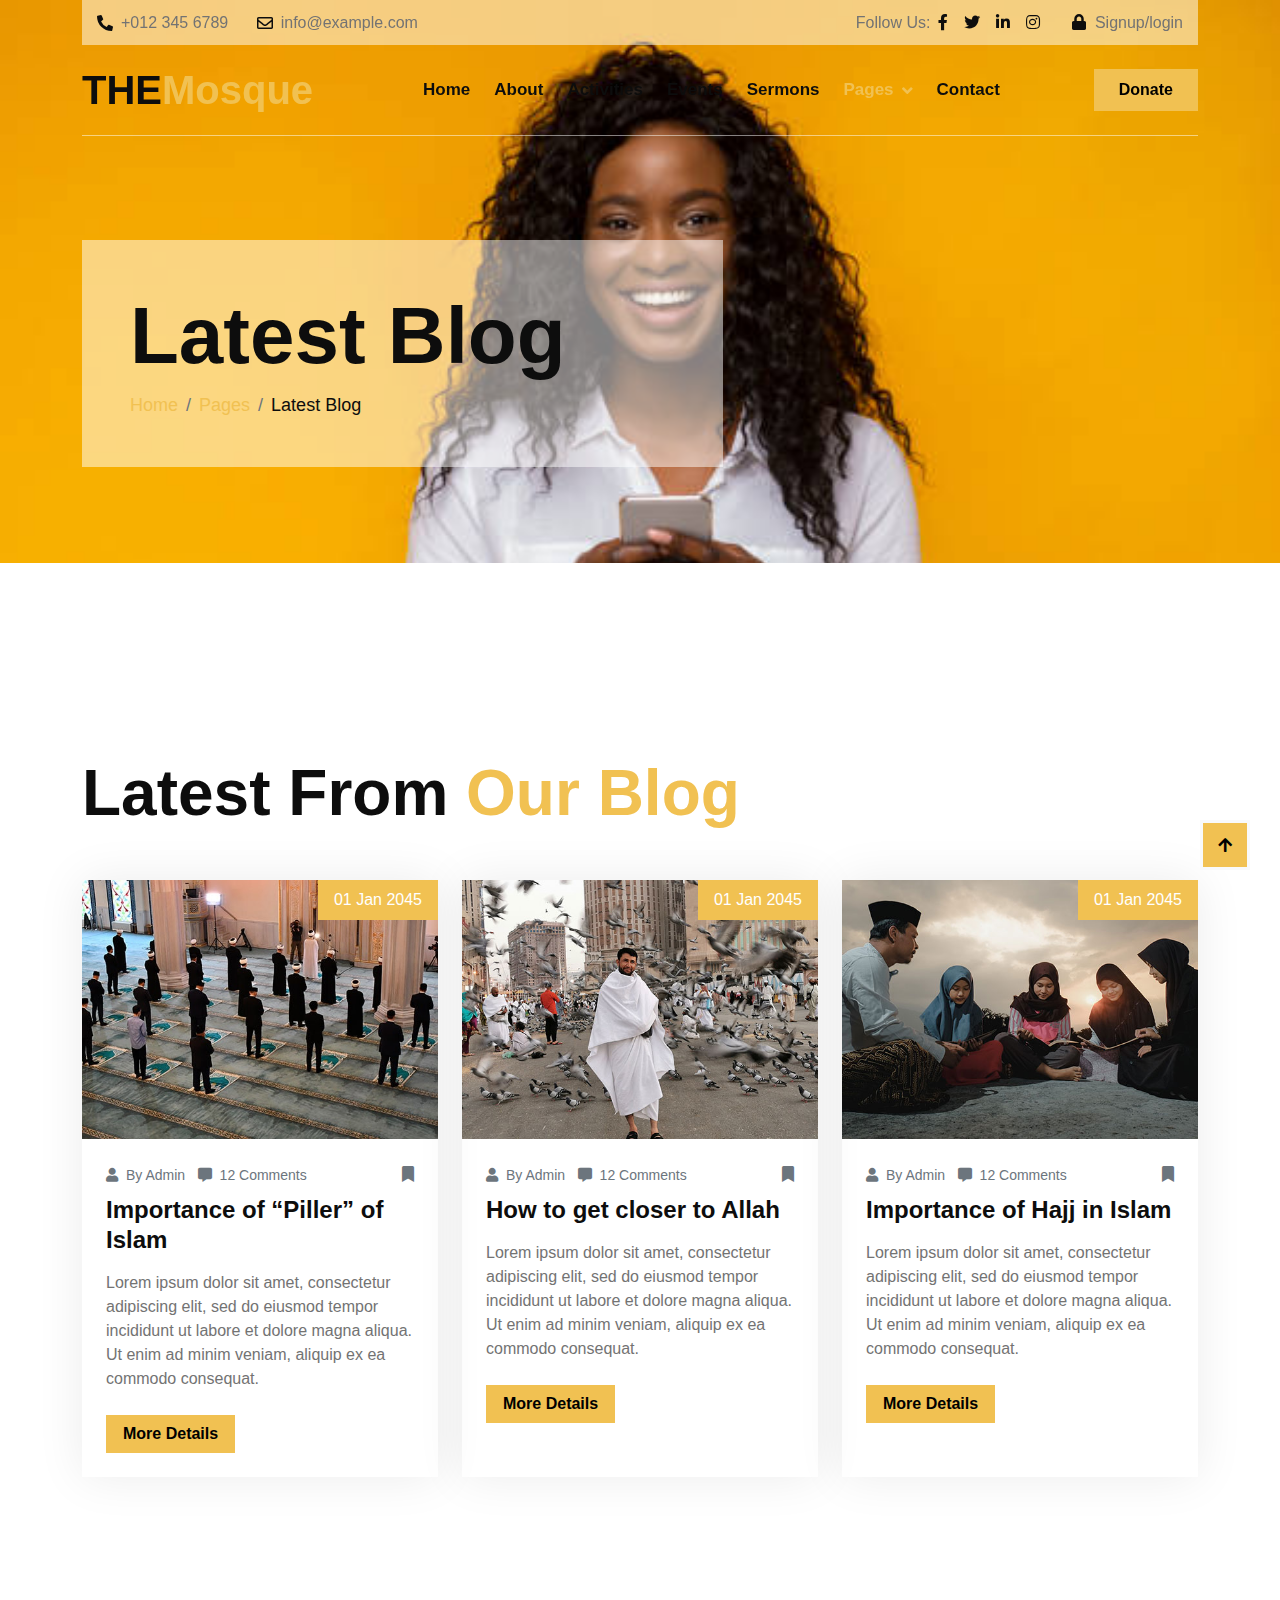
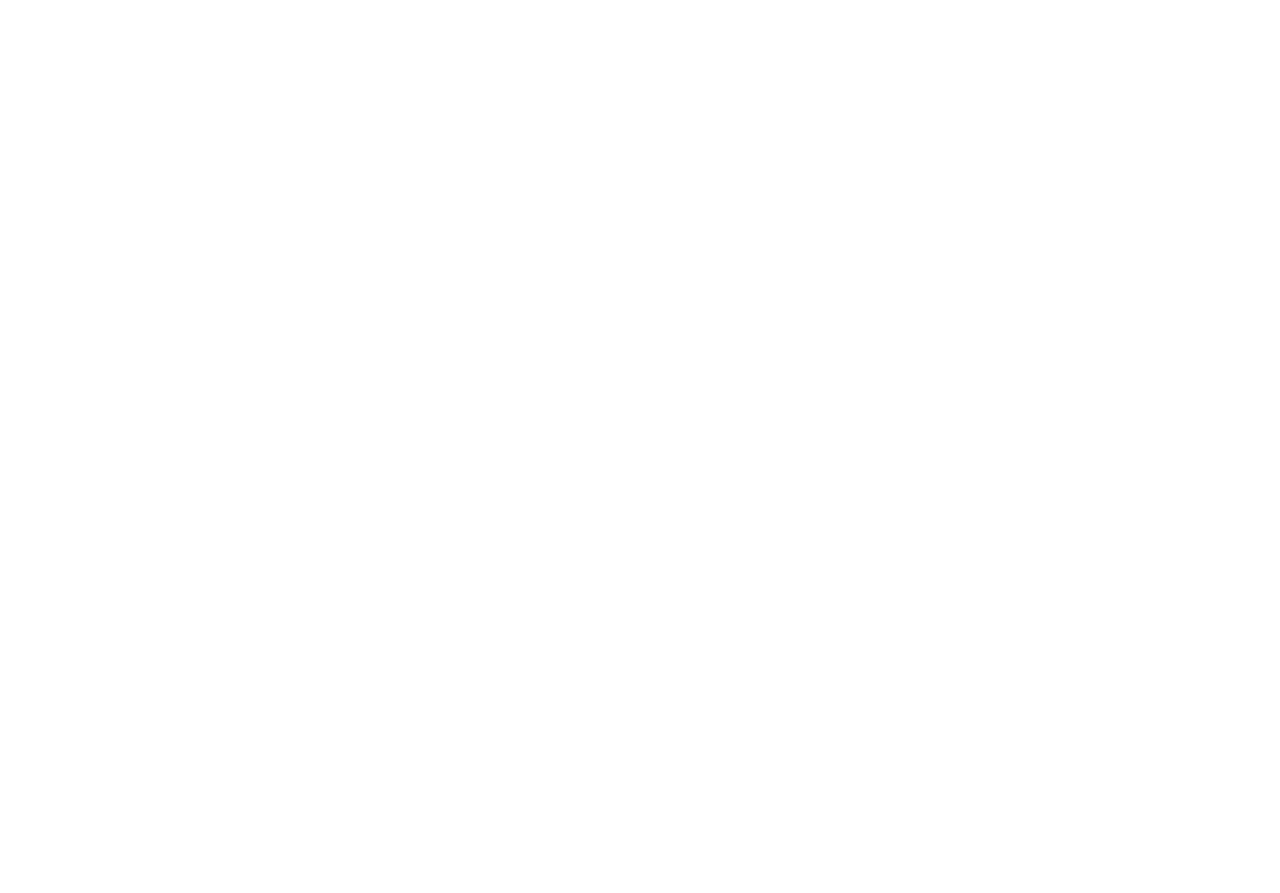
<file: blog.html>
<!DOCTYPE html>
<html lang="en">

    <head>
        <meta charset="utf-8">
        <title>THEMosque - Mosque Website Template</title>
        <meta content="width=device-width, initial-scale=1.0" name="viewport">
        <meta content="" name="keywords">
        <meta content="" name="description">

        <!-- Google Web Fonts -->
        <link rel="preconnect" href="https://fonts.googleapis.com">
        <link rel="preconnect" href="https://fonts.gstatic.com" crossorigin>
        <link href="https://fonts.googleapis.com/css2?family=Open+Sans:wght@300;400;500;600;700&family=Pacifico&display=swap" rel="stylesheet">

        <!-- Icon Font Stylesheet -->
        <link rel="stylesheet" href="https://use.fontawesome.com/releases/v5.15.4/css/all.css"/>
        <link href="https://cdn.jsdelivr.net/npm/bootstrap-icons@1.4.1/font/bootstrap-icons.css" rel="stylesheet">

        <!-- Libraries Stylesheet -->
        <link href="lib/animate/animate.min.css" rel="stylesheet">
        <link href="lib/owlcarousel/assets/owl.carousel.min.css" rel="stylesheet">

        <!-- Customized Bootstrap Stylesheet -->
        <link href="css/bootstrap.min.css" rel="stylesheet">

        <!-- Template Stylesheet -->
        <link href="css/style.css" rel="stylesheet">

        

    </head>

    <body>

        <!-- Spinner Start -->
        <div id="spinner" class="show w-100 vh-100 bg-white position-fixed translate-middle top-50 start-50  d-flex align-items-center justify-content-center">
            <div class="spinner-grow text-primary" role="status"></div>
        </div>
        <!-- Spinner End -->


        <!-- Topbar start -->
        <div class="container-fluid fixed-top">
            <div class="container topbar d-none d-lg-block">
                <div class="topbar-inner">
                    <div class="row gx-0">
                        <div class="col-lg-7 text-start">
                            <div class="h-100 d-inline-flex align-items-center me-4">
                                <span class="fa fa-phone-alt me-2 text-dark"></span>
                                <a href="#" class="text-secondary"><span>+012 345 6789</span></a>
                            </div>
                            <div class="h-100 d-inline-flex align-items-center">
                                <span class="far fa-envelope me-2 text-dark"></span>
                                <a href="#" class="text-secondary"><span>info@example.com</span></a>
                            </div>
                        </div>
                        <div class="col-lg-5 text-end">
                            <div class="h-100 d-inline-flex align-items-center">
                                <span class="text-body">Follow Us:</span>
                                <a class="text-dark px-2" href=""><i class="fab fa-facebook-f"></i></a>
                                <a class="text-dark px-2" href=""><i class="fab fa-twitter"></i></a>
                                <a class="text-dark px-2" href=""><i class="fab fa-linkedin-in"></i></a>
                                <a class="text-dark px-2" href=""><i class="fab fa-instagram"></i></a>
                                <a class="text-body ps-4" href=""><i class="fa fa-lock text-dark me-1"></i> Signup/login</a>
                            </div>
                        </div>
                    </div>
                </div>
            </div>
            <div class="container">
                <nav class="navbar navbar-light navbar-expand-lg py-3">
                    <a href="index.html" class="navbar-brand">
                        <h1 class="mb-0">THE<span class="text-primary">Mosque</span> </h1>
                    </a>
                    <button class="navbar-toggler" type="button" data-bs-toggle="collapse" data-bs-target="#navbarCollapse">
                        <span class="fa fa-bars text-primary"></span>
                    </button>
                    <div class="collapse navbar-collapse bg-white" id="navbarCollapse">
                        <div class="navbar-nav ms-lg-auto mx-xl-auto">
                            <a href="index.html" class="nav-item nav-link">Home</a>
                            <a href="about.html" class="nav-item nav-link">About</a>
                            <a href="activity.html" class="nav-item nav-link">Activities</a>
                            <a href="event.html" class="nav-item nav-link">Events</a>
                            <a href="sermon.html" class="nav-item nav-link">Sermons</a>
                            <div class="nav-item dropdown">
                                <a href="#" class="nav-link dropdown-toggle active" data-bs-toggle="dropdown">Pages</a>
                                <div class="dropdown-menu m-0 rounded-0">
                                    <a href="blog.html" class="dropdown-item active">Latest Blog</a>
                                    <a href="team.html" class="dropdown-item">Our Team</a>
                                    <a href="testimonial.html" class="dropdown-item">Testimonial</a>
                                    <a href="404.html" class="dropdown-item">404 Page</a>
                                </div>
                            </div>
                            <a href="contact.html" class="nav-item nav-link">Contact</a>
                        </div>
                        <a href="" class="btn btn-primary py-2 px-4 d-none d-xl-inline-block">Donate</a>
                    </div>
                </nav>
            </div>
        </div>
        <!-- Topbar End -->


        <!-- Hero Start -->
        <div class="container-fluid hero-header">
            <div class="container">
                <div class="row">
                    <div class="col-lg-7">
                        <div class="hero-header-inner animated zoomIn">
                            <h1 class="display-1 text-dark">Latest Blog</h1>
                            <ol class="breadcrumb mb-0">
                                <li class="breadcrumb-item"><a href="#">Home</a></li>
                                <li class="breadcrumb-item"><a href="#">Pages</a></li>
                                <li class="breadcrumb-item text-dark" aria-current="page">Latest Blog</li>
                            </ol>
                        </div>
                    </div>
                </div>
            </div>
        </div>
        <!-- Hero End -->


        <!-- Blog Start -->
        <div class="container-fluid py-5">
            <div class="container py-5">
                <h1 class="display-3 mb-5 wow fadeIn" data-wow-delay="0.1s">Latest From <span class="text-primary">Our Blog</span></h1>
                <div class="row g-4 justify-content-center">
                    <div class="col-lg-6 col-xl-4">
                        <div class="blog-item wow fadeIn" data-wow-delay="0.1s">
                            <div class="blog-img position-relative overflow-hidden">
                                <img src="img/blog-1.jpg" class="img-fluid w-100" alt="">
                                <div class="bg-primary d-inline px-3 py-2 text-center text-white position-absolute top-0 end-0">01 Jan 2045</div>
                            </div>
                            <div class="p-4">
                                <div class="blog-meta d-flex justify-content-between pb-2">
                                    <div class="">
                                        <small><i class="fas fa-user me-2 text-muted"></i><a href="" class="text-muted me-2">By Admin</small></a>
                                        <small><i class="fa fa-comment-alt me-2 text-muted"></i><a href="" class="text-muted me-2">12 Comments</small></a>
                                    </div>
                                    <div class="">
                                        <a href=""><i class="fas fa-bookmark text-muted"></i></a>
                                    </div>
                                </div>
                                <a href="" class="d-inline-block h4 lh-sm mb-3">Importance of “Piller” of Islam</a>
                                <p class="mb-4">Lorem ipsum dolor sit amet, consectetur adipiscing elit, sed do eiusmod tempor incididunt ut labore et dolore magna aliqua. Ut enim ad minim veniam, 
                                aliquip ex ea commodo consequat.</p>
                                <a href="#" class="btn btn-primary px-3">More Details</a>
                            </div>
                        </div>
                    </div>
                    <div class="col-lg-6 col-xl-4">
                        <div class="blog-item wow fadeIn" data-wow-delay="0.3s">
                            <div class="blog-img position-relative overflow-hidden">
                                <img src="img/blog-2.jpg" class="img-fluid w-100" alt="">
                                <div class="bg-primary d-inline px-3 py-2 text-center text-white position-absolute top-0 end-0">01 Jan 2045</div>
                            </div>
                            <div class="p-4">
                                <div class="blog-meta d-flex justify-content-between pb-2">
                                    <div class="">
                                        <small><i class="fas fa-user me-2 text-muted"></i><a href="" class="text-muted me-2">By Admin</small></a>
                                        <small><i class="fa fa-comment-alt me-2 text-muted"></i><a href="" class="text-muted me-2">12 Comments</small></a>
                                    </div>
                                    <div class="">
                                        <a href=""><i class="fas fa-bookmark text-muted"></i></a>
                                    </div>
                                </div>
                                <a href="" class="d-inline-block h4 lh-sm mb-3">How to get closer to Allah</a>
                                <p class="mb-4">Lorem ipsum dolor sit amet, consectetur adipiscing elit, sed do eiusmod tempor incididunt ut labore et dolore magna aliqua. Ut enim ad minim veniam, 
                                aliquip ex ea commodo consequat.</p>
                                <a href="#" class="btn btn-primary px-3">More Details</a>
                            </div>
                        </div>
                    </div>
                   <div class="col-lg-6 col-xl-4">
                        <div class="blog-item wow fadeIn" data-wow-delay="0.5s">
                            <div class="blog-img position-relative overflow-hidden">
                                <img src="img/blog-3.jpg" class="img-fluid w-100" alt="">
                                <div class="bg-primary d-inline px-3 py-2 text-center text-white position-absolute top-0 end-0">01 Jan 2045</div>
                            </div>
                            <div class="p-4">
                                <div class="blog-meta d-flex justify-content-between pb-2">
                                    <div class="">
                                        <small><i class="fas fa-user me-2 text-muted"></i><a href="" class="text-muted me-2">By Admin</small></a>
                                        <small><i class="fa fa-comment-alt me-2 text-muted"></i><a href="" class="text-muted me-2">12 Comments</small></a>
                                    </div>
                                    <div class="">
                                        <a href=""><i class="fas fa-bookmark text-muted"></i></a>
                                    </div>
                                </div>
                                <a href="" class="d-inline-block h4 lh-sm mb-3">Importance of Hajj in Islam</a>
                                <p class="mb-4">Lorem ipsum dolor sit amet, consectetur adipiscing elit, sed do eiusmod tempor incididunt ut labore et dolore magna aliqua. Ut enim ad minim veniam, 
                                aliquip ex ea commodo consequat.</p>
                                <a href="#" class="btn btn-primary px-3">More Details</a>
                            </div>
                        </div>
                    </div>
                </div>
            </div>
        </div>
        <!-- Blog End -->


        <!-- Footer Start -->
        <div class="container-fluid footer pt-5 wow fadeIn" data-wow-delay="0.1s">
            <div class="container py-5">
                <div class="row py-5">
                    <div class="col-lg-7">
                        <h1 class="text-light mb-0">Subscribe our newsletter</h1>
                        <p class="text-secondary">Get the latest news and other tips</p>
                    </div>
                    <div class="col-lg-5">
                        <div class="position-relative mx-auto">
                            <input class="form-control border-0 w-100 py-3 ps-4 pe-5" type="text" placeholder="Your email">
                            <button type="button" class="btn btn-primary py-2 position-absolute top-0 end-0 mt-2 me-2">Subcribe</button>
                        </div>
                    </div>
                    <div class="col-12">
                        <div class="border-top border-secondary"></div>
                    </div>
                </div>
                <div class="row g-4 footer-inner">
                    <div class="col-md-6 col-lg-6 col-xl-3">
                        <div class="footer-item mt-5">
                            <h4 class="text-light mb-4">THE<span class="text-primary">Mosque</span></h4>
                            <p class="mb-4 text-secondary">Nostrud exertation ullamco labor nisi aliquip ex ea commodo consequat duis aute irure dolor in reprehenderit in voluptate velit esse cillum dolore.</p>
                            <a href="" class="btn btn-primary py-2 px-4">Donate Now</a>
                        </div>
                    </div>
                    <div class="col-md-6 col-lg-6 col-xl-3">
                        <div class="footer-item mt-5">
                            <h4 class="text-light mb-4">Our Mosque</h4>
                            <div class="d-flex flex-column">
                                <h6 class="text-secondary mb-0">Our Address</h6>
                                <div class="d-flex align-items-center border-bottom py-4">
                                    <span class="flex-shrink-0 btn-square bg-primary me-3 p-4"><i class="fa fa-map-marker-alt text-dark"></i></span>
                                    <a href="" class="text-body">123 Street, New York, USA</a>
                                </div>
                                <h6 class="text-secondary mt-4 mb-0">Our Mobile</h6>
                                <div class="d-flex align-items-center py-4">
                                    <span class="flex-shrink-0 btn-square bg-primary me-3 p-4"><i class="fa fa-phone-alt text-dark"></i></span>
                                    <a href="" class="text-body">+012 345 67890</a>
                                </div>
                            </div>
                        </div>
                    </div>
                    <div class="col-md-6 col-lg-6 col-xl-3">
                        <div class="footer-item mt-5">
                            <h4 class="text-light mb-4">Explore Link</h4>
                            <div class="d-flex flex-column align-items-start">
                                <a class="text-body mb-2" href=""><i class="fa fa-check text-primary me-2"></i>Home</a>
                                <a class="text-body mb-2" href=""><i class="fa fa-check text-primary me-2"></i>About Us</a>
                                <a class="text-body mb-2" href=""><i class="fa fa-check text-primary me-2"></i>Our Features</a>
                                <a class="text-body mb-2" href=""><i class="fa fa-check text-primary me-2"></i>Contact us</a>
                                <a class="text-body mb-2" href=""><i class="fa fa-check text-primary me-2"></i>Our Blog</a>
                                <a class="text-body mb-2" href=""><i class="fa fa-check text-primary me-2"></i>Our Events</a>
                                <a class="text-body mb-2" href=""><i class="fa fa-check text-primary me-2"></i>Donations</a>
                                <a class="text-body mb-2" href=""><i class="fa fa-check text-primary me-2"></i>Sermons</a>
                            </div>
                        </div>
                    </div>
                    <div class="col-md-6 col-lg-6 col-xl-3">
                        <div class="footer-item mt-5">
                            <h4 class="text-light mb-4">Latest Post</h4>
                            <div class="d-flex border-bottom border-secondary py-4">
                                <img src="img/blog-mini-1.jpg" class="img-fluid flex-shrink-0" alt="">
                                <div class="ps-3">
                                    <p class="mb-0 text-muted">01 Jan 2045</p>
                                    <a href="" class="text-body">Lorem ipsum dolor sit amet elit eros vel</a>
                                </div>
                            </div>
                            <div class="d-flex py-4">
                                <img src="img/blog-mini-2.jpg" class="img-fluid flex-shrink-0" alt="">
                                <div class="ps-3">
                                    <p class="mb-0 text-muted">01 Jan 2045</p>
                                    <a href="" class="text-body">Lorem ipsum dolor sit amet elit eros vel</a>
                                </div>
                            </div>
                        </div>
                    </div>
                </div>
            </div>
            <div class="container py-4">
                <div class="border-top border-secondary pb-4"></div>
                <div class="row">
                    <div class="col-md-6 text-center text-md-start mb-3 mb-md-0">
                        &copy; <a class="border-bottom" href="#">Your Site Name</a>, All Right Reserved.
                    </div>
                    <div class="col-md-6 text-center text-md-end">
                        <!--/*** This template is free as long as you keep the below author’s credit link/attribution link/backlink. ***/-->
                        <!--/*** If you'd like to use the template without the below author’s credit link/attribution link/backlink, ***/-->
                        <!--/*** you can purchase the Credit Removal License from "https://htmlcodex.com/credit-removal". ***/-->
                        Designed By <a class="border-bottom" href="https://htmlcodex.com">HTML Codex</a>
                    </div>
                </div>
            </div>
        </div>
        <!-- Footer End -->


        <!-- Back to Top -->
        <a href="#" class="btn btn-primary border-3 border-light back-to-top"><i class="fa fa-arrow-up"></i></a>   

        
        <!-- JavaScript Libraries -->
        <script src="https://ajax.googleapis.com/ajax/libs/jquery/3.6.4/jquery.min.js"></script>
        <script src="https://cdn.jsdelivr.net/npm/bootstrap@5.0.0/dist/js/bootstrap.bundle.min.js"></script>
        <script src="lib/wow/wow.min.js"></script>
        <script src="lib/easing/easing.min.js"></script>
        <script src="lib/waypoints/waypoints.min.js"></script>
        <script src="lib/owlcarousel/owl.carousel.min.js"></script>

        <!-- Template Javascript -->
        <script src="js/main.js"></script>
    </body>

</html>
</file>
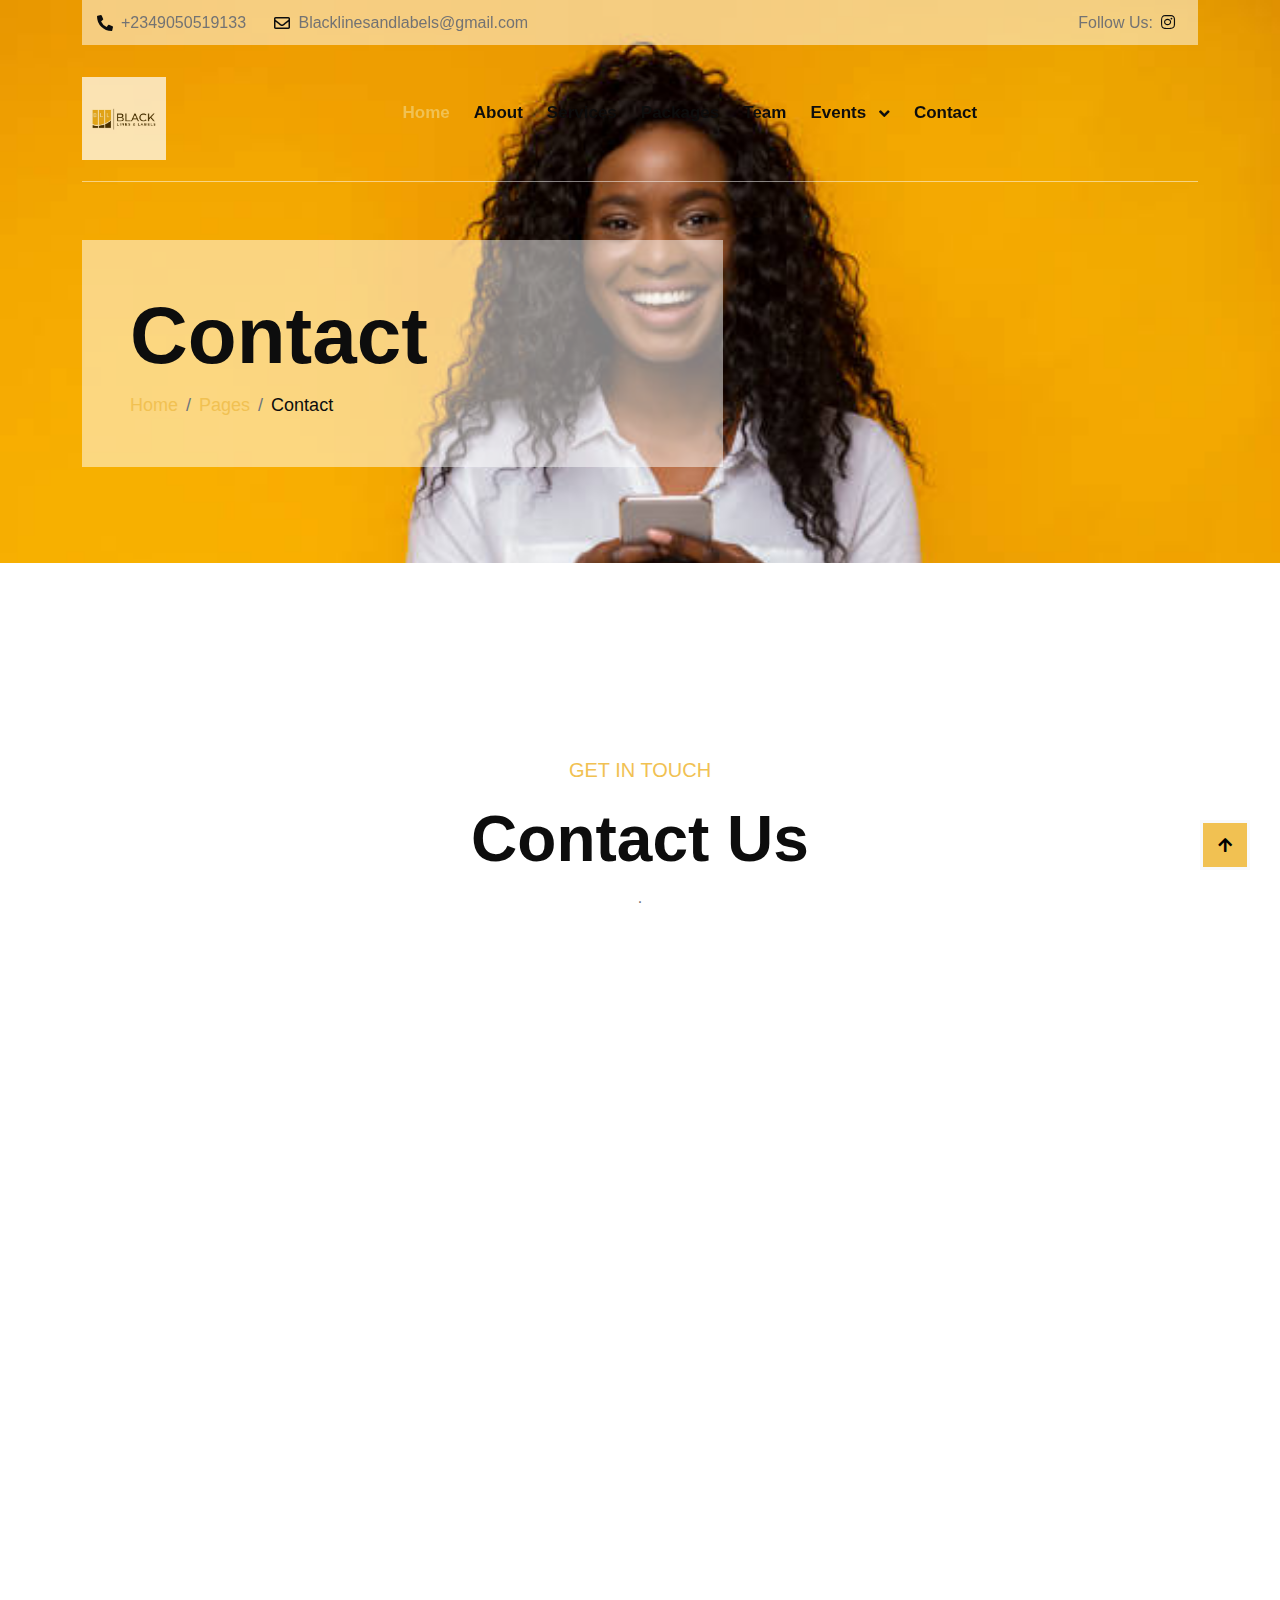
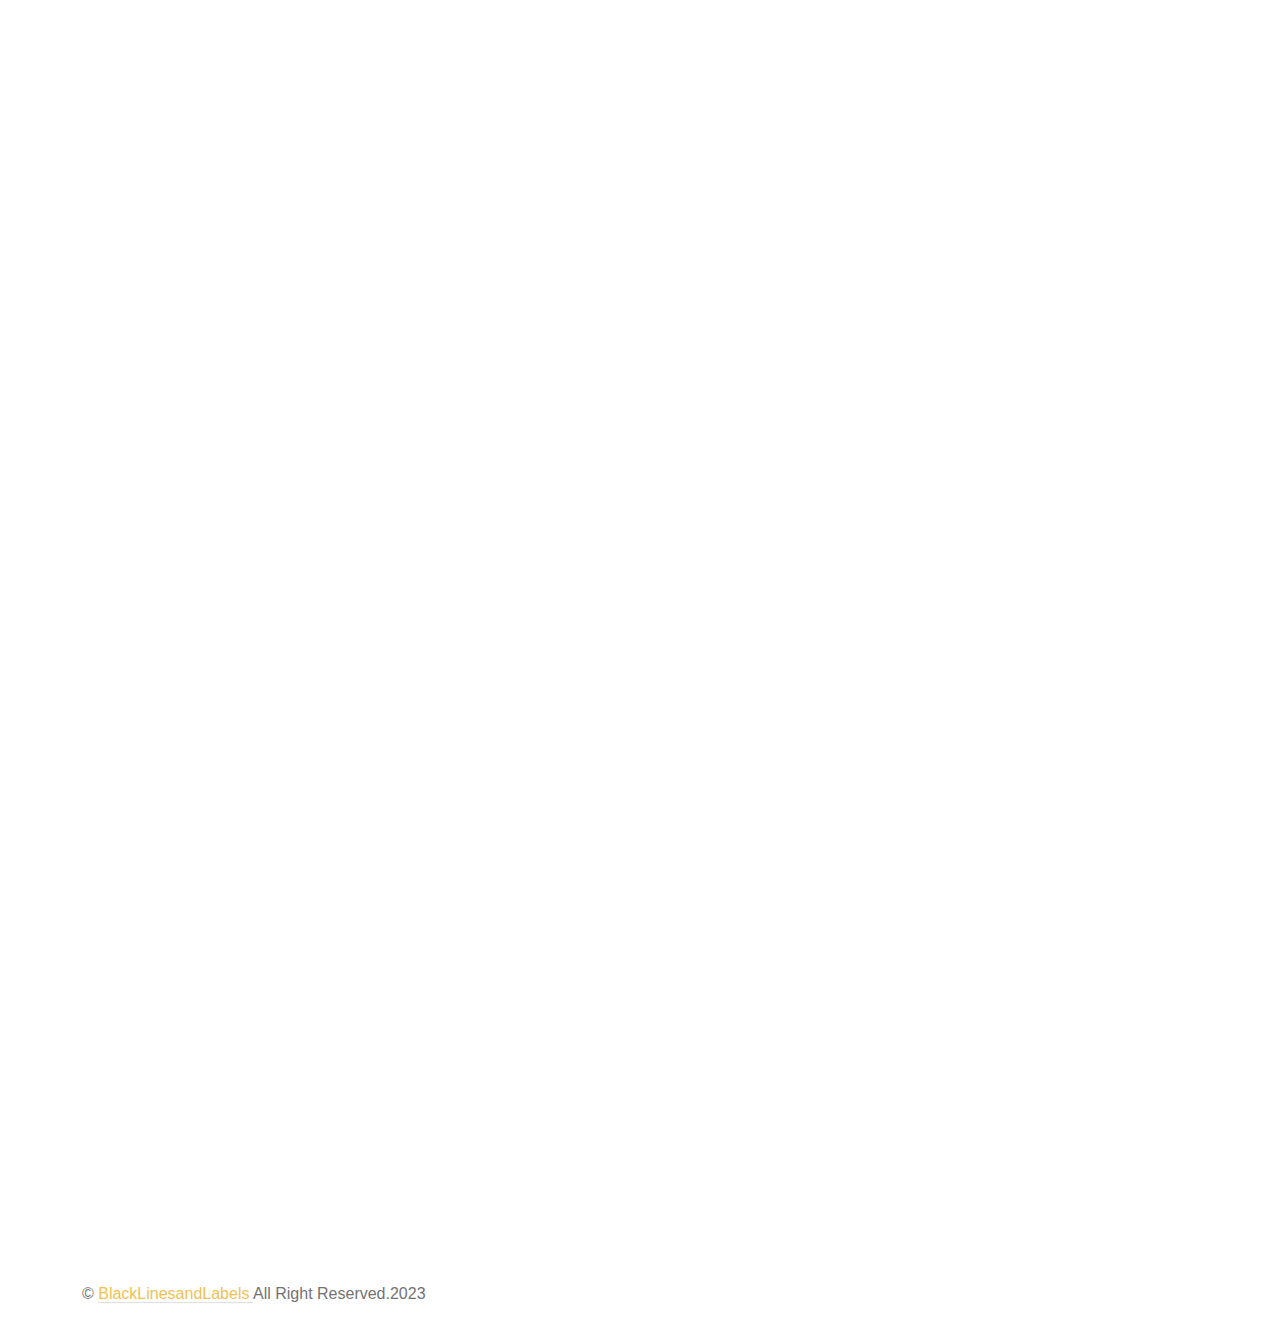
<file: contact.html>
<!DOCTYPE html>
<html lang="en">

    <head>
        <meta charset="utf-8">
        <title>Black Lines And  Labels </title>
        <meta content="width=device-width, initial-scale=1.0" name="viewport">
        <meta content=" Branding Strategy for small businesses all around the world" name="keywords">
        <meta content=" Enterprise Development / Business Management. 
      At the heart of BlackLines & Labels' ethos lies a commitment to fostering sustainable and efficient branding strategies. By doing so, they aim to empower small businesses to not only thrive in the present but also lay a foundation for a resilient and prosperous future.  " name="description">

        <!-- Google Web Fonts -->
        <link rel="preconnect" href="https://fonts.googleapis.com">
        <link rel="preconnect" href="https://fonts.gstatic.com" crossorigin>
        <link href="https://fonts.googleapis.com/css2?family=Open+Sans:wght@300;400;500;600;700&family=Pacifico&display=swap" rel="stylesheet">

        <!-- Icon Font Stylesheet -->
        <link rel="stylesheet" href="https://use.fontawesome.com/releases/v5.15.4/css/all.css"/>
        <link href="https://cdn.jsdelivr.net/npm/bootstrap-icons@1.4.1/font/bootstrap-icons.css" rel="stylesheet">

        <!-- Libraries Stylesheet -->
        <link href="lib/animate/animate.min.css" rel="stylesheet">
        <link href="lib/owlcarousel/assets/owl.carousel.min.css" rel="stylesheet">

        <!-- Customized Bootstrap Stylesheet -->
        <link href="css/bootstrap.min.css" rel="stylesheet">

        <!-- Template Stylesheet -->
        <link href="css/style.css" rel="stylesheet">

          <link rel="icon" type="image/x-icon" href="./logo.png">

    </head>

    <body>

        <!-- Spinner Start -->
        <div id="spinner" class="show w-100 vh-100 bg-white position-fixed translate-middle top-50 start-50  d-flex align-items-center justify-content-center">
            <div class="spinner-grow text-primary" role="status"></div>
        </div>
        <!-- Spinner End -->


        <!-- Topbar start -->
        <div class="container-fluid fixed-top">
            <div class="container topbar d-none d-lg-block">
                <div class="topbar-inner">
                    <div class="row gx-0">
                        <div class="col-lg-7 text-start">
                            <div class="h-100 d-inline-flex align-items-center me-4">
                                <span class="fa fa-phone-alt me-2 text-dark"></span>
                                <a href="#" class="text-secondary"><span>+2349050519133</span></a>
                            </div>
                            <div class="h-100 d-inline-flex align-items-center">
                                <span class="far fa-envelope me-2 text-dark"></span>
                                <a href="#" class="text-secondary"><span>Blacklinesandlabels@gmail.com</span></a>
                            </div>
                        </div>
                        <div class="col-lg-5 text-end">
                            <div class="h-100 d-inline-flex align-items-center">
                                <span class="text-body">Follow Us:</span>
                     
                                
                           
              
                                <a class="text-dark px-2" href="https://www.instagram.com/blacklinesandlabels/"><i class="fab fa-instagram"></i></a>
                             
                            </div>
                        </div>
                    </div>
                </div>
            </div>
            <div class="container">
                <nav class="navbar navbar-light navbar-expand-lg py-3">
                    <a href="index.html" class="navbar-brand">
                        <h1 class="mb-0"><span class="text-primary"><img class="p3"   src="./logo.png" alt=""></span> </h1>
                  <style>
                    .p3{height: 2.2cm;
                    opacity: 70%;
                margin-top: 0.3cm;}
                    
                  </style>
                    </a>
                    <button class="navbar-toggler" type="button" data-bs-toggle="collapse" data-bs-target="#navbarCollapse">
                        <span class="fa fa-bars text-primary"></span>
                    </button>
                    <div class="collapse navbar-collapse bg-white" id="navbarCollapse">
                        <div class="navbar-nav ms-lg-auto mx-xl-auto">
                            <a href="index.html" class="nav-item nav-link active">Home</a>
                            <a href="about.html" class="nav-item nav-link">About</a>
                            <a href="activity.html" class="nav-item nav-link">Services</a>
                             <a href="sermon.html" class="nav-item nav-link">Packages </a>

                            <a href="sermon.html" class="nav-item nav-link">Team  </a>
                           
                            <div class="nav-item dropdown">
                                <a href="#" class="nav-link dropdown-toggle" data-bs-toggle="dropdown">Events </a>
                                <div class="dropdown-menu m-0 rounded-0">
                                    <a href="blog.html" class="dropdown-item">CMIB 2023</a>
                                    <a href="team.html" class="dropdown-item">CWIB 2022</a>
                                    <a href="testimonial.html" class="dropdown-item">CMIB 2021  </a>
                                 
                                </div>
                            </div>
                            <a href="contact.html" class="nav-item nav-link">Contact</a>
                        </div>
                    
                    </div>
                </nav>
            </div>
        </div>
        <!-- Topbar End -->


        <!-- Hero Start -->
        <div class="container-fluid hero-header">
            <div class="container">
                <div class="row">
                    <div class="col-lg-7">
                        <div class="hero-header-inner animated zoomIn">
                            <h1 class="display-1 text-dark">Contact</h1>
                            <ol class="breadcrumb mb-0">
                                <li class="breadcrumb-item"><a href="#">Home</a></li>
                                <li class="breadcrumb-item"><a href="#">Pages</a></li>
                                <li class="breadcrumb-item text-dark" aria-current="page">Contact</li>
                            </ol>
                        </div>
                    </div>
                </div>
            </div>
        </div>
        <!-- Hero End -->


        <!-- Contact Start -->
        <div class="container-fluid contact py-5">
            <div class="container py-5">
                <div class="text-center mx-auto mb-5 wow fadeIn" data-wow-delay="0.1s" style="max-width: 700px;">
                    <p class="fs-5 text-uppercase text-primary">Get In Touch</p>
                    <h1 class="display-3">Contact Us </h1>
                    <p class="mb-0"> <a href=""></a>.</p>
                </div>
                <div class="row g-4 wow fadeIn" data-wow-delay="0.3s">
                    <div class="col-sm-6">
                        <input type="text" class="form-control bg-transparent p-3" placeholder="Your Name">
                    </div>
                    <div class="col-sm-6">
                        <input type="email" class="form-control bg-transparent p-3" placeholder="Your Email">
                    </div>
                    <div class="col-12">
                        <input type="text" class="form-control bg-transparent p-3" placeholder="Subject">
                    </div>
                    <div class="col-12">
                        <textarea class="w-100 form-control bg-transparent p-3" rows="6" cols="10" placeholder="Your Message"></textarea>
                    </div>
                    <div class="col-12 text-center">
                        <button class="btn btn-primary border-0 py-3 px-5" type="button">Send Message</button>
                    </div>
                </div>
            </div>
        </div>
        <!-- Contact Start -->


        <!-- Footer Start -->
        <div class="container-fluid footer pt-5 wow fadeIn" data-wow-delay="0.1s">
            <div class="container py-5">
                <div class="row py-5">
                    <div class="col-lg-7">
                        <h1 class="text-light mb-0">Subscribe our newsletter</h1>
                        <p class="text-secondary">Get the latest news on events</p>
                    </div>
                    <div class="col-lg-5">
                        <div class="position-relative mx-auto">
                            <input class="form-control border-0 w-100 py-3 ps-4 pe-5" type="text" placeholder="Your email">
                            <button type="button" class="btn btn-primary py-2 position-absolute top-0 end-0 mt-2 me-2">Subcribe</button>
                        </div>
                    </div>
                    <div class="col-12">
                        <div class="border-top border-secondary"></div>
                    </div>
                </div>
                <div class="row g-4 footer-inner">
                    <div class="col-md-6 col-lg-6 col-xl-3"
                        <div class="footer-item mt-5">
                            <h4 class="text-light mb-4"><span class="text-primary"> <img  style="height: 2.1cm; border-radius: 10%;opacity: 30%;" src="p2.png" alt="">  </span></h4>
                            <p class="mb-4 text-secondary">BlackLines & Labels is not just another business management agency; it's a partner in your journey towards success. In an ever-changing business landscape, the importance of effective management cannot be overstated. Whether you're a startup striving to make your mark or an established business looking for ways to stay competitive, BlackLines & Labels is there to guide you. </p>
                            <a href="package.html" class="btn btn-primary py-2 px-4">View Packages </a>
                        </div>
                    </div>
                    <div class="col-md-6 col-lg-6 col-xl-3">
                        <div class="footer-item mt-5">
                            <h4 class="text-light mb-4">Contact Us </h4>
                            <div class="d-flex flex-column">
                                <h6 class="text-secondary mb-0">Our Address</h6>
                                <div class="d-flex align-items-center border-bottom py-4">
                                    <span class="flex-shrink-0 btn-square bg-primary me-3 p-4"><i class="fa fa-map-marker-alt text-dark"></i></span>
                                    <a href="" class="text-body">Abuja, Nigeria </a>
                                </div>
                                <h6 class="text-secondary mt-4 mb-0">Our Mobile</h6>
                                <div class="d-flex align-items-center py-4">
                                    <span class="flex-shrink-0 btn-square bg-primary me-3 p-4"><i class="fa fa-phone-alt text-dark"></i></span>
                                    <a href="" class="text-body"> 
                                        +2349050519133
                                        </a>
                                </div>
                            </div>
                        </div>
                    </div>
                    <div class="col-md-6 col-lg-6 col-xl-3">
                        <div class="footer-item mt-5">
                            <h4 class="text-light mb-4"></h4>
                            <div class="d-flex flex-column align-items-start">

                        </div>
                    </div>
                    <div class="col-md-6 col-lg-6 col-xl-3">
                        <div class="footer-item mt-5">
                       
                         
                                <div class="ps-3">

                                </div>
                            </div>
                            <div class="d-flex py-4">
                              
                                <div class="ps-3">
                                  
                                </div>
                            </div>
                        </div>
                    </div>
                </div>
            </div>
            <div class="container py-4">
                
                <div class="row">
                    <div class="col-md-6 text-center text-md-start mb-3 mb-md-0">
                        &copy; <a class="border-bottom" href="index.html">BlackLinesandLabels </a> All Right Reserved.2023
                    </div>
                    <div class="col-md-6 text-center text-md-end">

                    </div>
                </div>
            </div>
        </div>
        <!-- Footer End -->


        <!-- Back to Top -->
        <a href="#" class="btn btn-primary border-3 border-light back-to-top"><i class="fa fa-arrow-up"></i></a>   

        
        <!-- JavaScript Libraries -->
        <script src="https://ajax.googleapis.com/ajax/libs/jquery/3.6.4/jquery.min.js"></script>
        <script src="https://cdn.jsdelivr.net/npm/bootstrap@5.0.0/dist/js/bootstrap.bundle.min.js"></script>
        <script src="lib/wow/wow.min.js"></script>
        <script src="lib/easing/easing.min.js"></script>
        <script src="lib/waypoints/waypoints.min.js"></script>
        <script src="lib/owlcarousel/owl.carousel.min.js"></script>

        <!-- Template Javascript -->
        <script src="js/main.js"></script>
    </body>

</html>
</file>
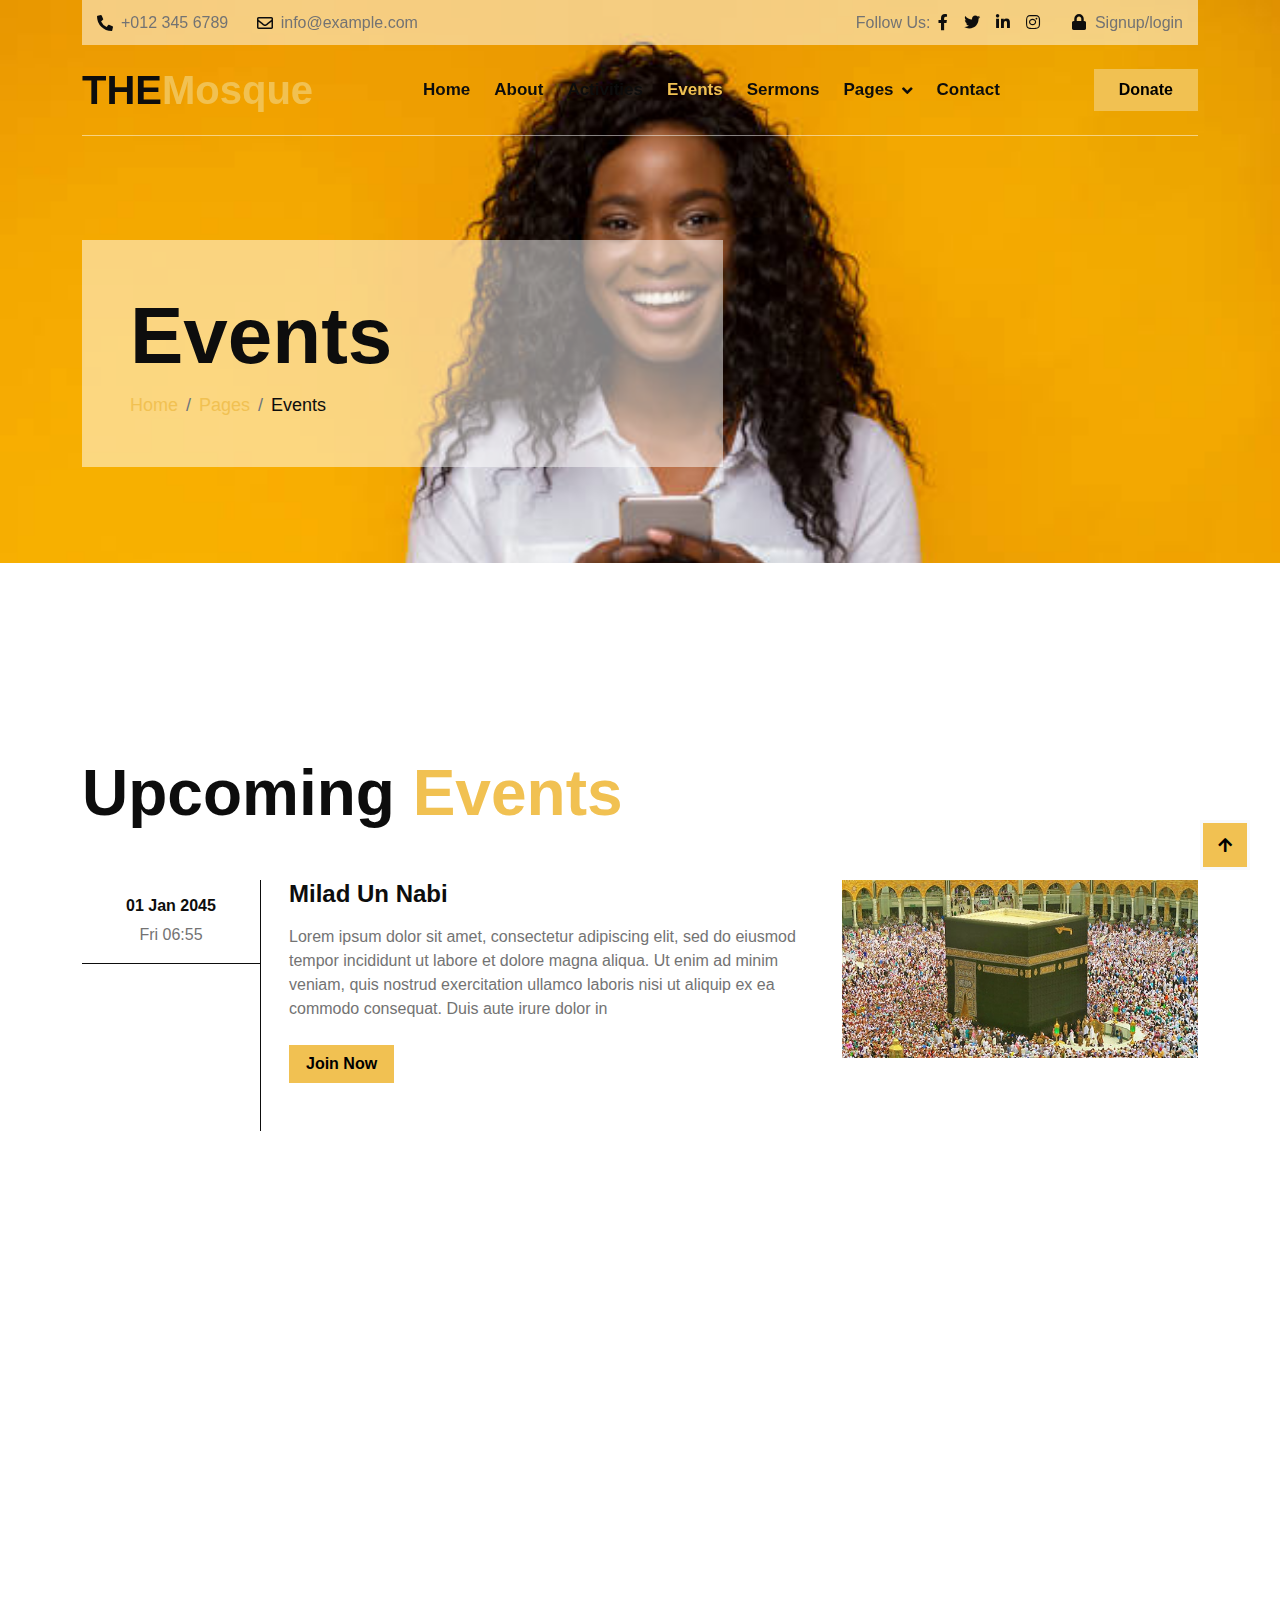
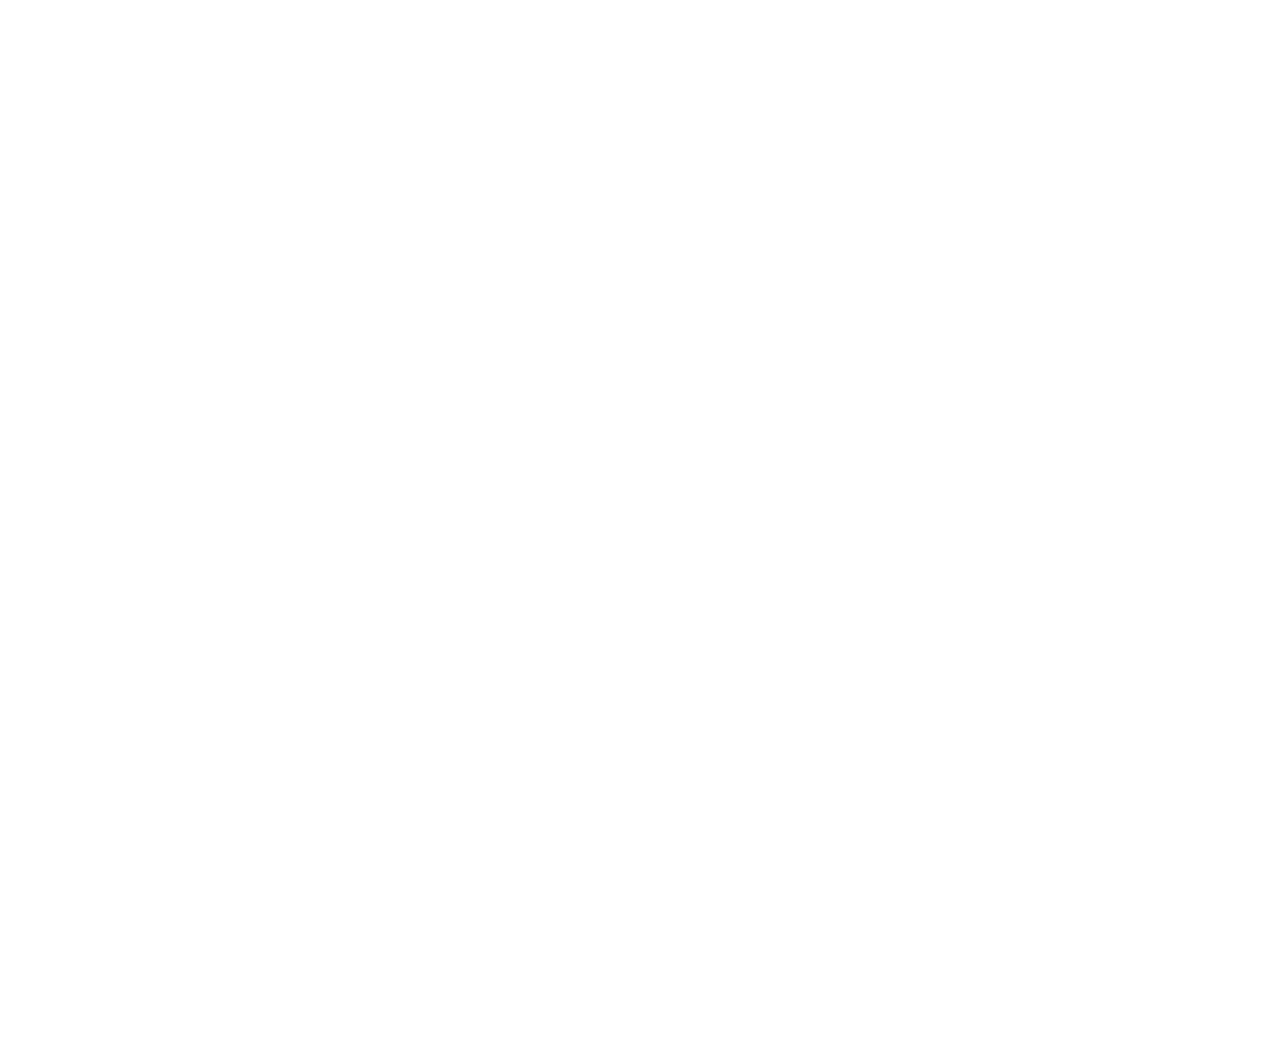
<file: event.html>
<!DOCTYPE html>
<html lang="en">

    <head>
        <meta charset="utf-8">
        <title>THEMosque - Mosque Website Template</title>
        <meta content="width=device-width, initial-scale=1.0" name="viewport">
        <meta content="" name="keywords">
        <meta content="" name="description">

        <!-- Google Web Fonts -->
        <link rel="preconnect" href="https://fonts.googleapis.com">
        <link rel="preconnect" href="https://fonts.gstatic.com" crossorigin>
        <link href="https://fonts.googleapis.com/css2?family=Open+Sans:wght@300;400;500;600;700&family=Pacifico&display=swap" rel="stylesheet">

        <!-- Icon Font Stylesheet -->
        <link rel="stylesheet" href="https://use.fontawesome.com/releases/v5.15.4/css/all.css"/>
        <link href="https://cdn.jsdelivr.net/npm/bootstrap-icons@1.4.1/font/bootstrap-icons.css" rel="stylesheet">

        <!-- Libraries Stylesheet -->
        <link href="lib/animate/animate.min.css" rel="stylesheet">
        <link href="lib/owlcarousel/assets/owl.carousel.min.css" rel="stylesheet">

        <!-- Customized Bootstrap Stylesheet -->
        <link href="css/bootstrap.min.css" rel="stylesheet">

        <!-- Template Stylesheet -->
        <link href="css/style.css" rel="stylesheet">

        

    </head>

    <body>

        <!-- Spinner Start -->
        <div id="spinner" class="show w-100 vh-100 bg-white position-fixed translate-middle top-50 start-50  d-flex align-items-center justify-content-center">
            <div class="spinner-grow text-primary" role="status"></div>
        </div>
        <!-- Spinner End -->


        <!-- Topbar start -->
        <div class="container-fluid fixed-top">
            <div class="container topbar d-none d-lg-block">
                <div class="topbar-inner">
                    <div class="row gx-0">
                        <div class="col-lg-7 text-start">
                            <div class="h-100 d-inline-flex align-items-center me-4">
                                <span class="fa fa-phone-alt me-2 text-dark"></span>
                                <a href="#" class="text-secondary"><span>+012 345 6789</span></a>
                            </div>
                            <div class="h-100 d-inline-flex align-items-center">
                                <span class="far fa-envelope me-2 text-dark"></span>
                                <a href="#" class="text-secondary"><span>info@example.com</span></a>
                            </div>
                        </div>
                        <div class="col-lg-5 text-end">
                            <div class="h-100 d-inline-flex align-items-center">
                                <span class="text-body">Follow Us:</span>
                                <a class="text-dark px-2" href=""><i class="fab fa-facebook-f"></i></a>
                                <a class="text-dark px-2" href=""><i class="fab fa-twitter"></i></a>
                                <a class="text-dark px-2" href=""><i class="fab fa-linkedin-in"></i></a>
                                <a class="text-dark px-2" href=""><i class="fab fa-instagram"></i></a>
                                <a class="text-body ps-4" href=""><i class="fa fa-lock text-dark me-1"></i> Signup/login</a>
                            </div>
                        </div>
                    </div>
                </div>
            </div>
            <div class="container">
                <nav class="navbar navbar-light navbar-expand-lg py-3">
                    <a href="index.html" class="navbar-brand">
                        <h1 class="mb-0">THE<span class="text-primary">Mosque</span> </h1>
                    </a>
                    <button class="navbar-toggler" type="button" data-bs-toggle="collapse" data-bs-target="#navbarCollapse">
                        <span class="fa fa-bars text-primary"></span>
                    </button>
                    <div class="collapse navbar-collapse bg-white" id="navbarCollapse">
                        <div class="navbar-nav ms-lg-auto mx-xl-auto">
                            <a href="index.html" class="nav-item nav-link">Home</a>
                            <a href="about.html" class="nav-item nav-link">About</a>
                            <a href="activity.html" class="nav-item nav-link">Activities</a>
                            <a href="event.html" class="nav-item nav-link active">Events</a>
                            <a href="sermon.html" class="nav-item nav-link">Sermons</a>
                            <div class="nav-item dropdown">
                                <a href="#" class="nav-link dropdown-toggle" data-bs-toggle="dropdown">Pages</a>
                                <div class="dropdown-menu m-0 rounded-0">
                                    <a href="blog.html" class="dropdown-item">Latest Blog</a>
                                    <a href="team.html" class="dropdown-item">Our Team</a>
                                    <a href="testimonial.html" class="dropdown-item">Testimonial</a>
                                    <a href="404.html" class="dropdown-item">404 Page</a>
                                </div>
                            </div>
                            <a href="contact.html" class="nav-item nav-link">Contact</a>
                        </div>
                        <a href="" class="btn btn-primary py-2 px-4 d-none d-xl-inline-block">Donate</a>
                    </div>
                </nav>
            </div>
        </div>
        <!-- Topbar End -->


        <!-- Hero Start -->
        <div class="container-fluid hero-header">
            <div class="container">
                <div class="row">
                    <div class="col-lg-7">
                        <div class="hero-header-inner animated zoomIn">
                            <h1 class="display-1 text-dark">Events</h1>
                            <ol class="breadcrumb mb-0">
                                <li class="breadcrumb-item"><a href="#">Home</a></li>
                                <li class="breadcrumb-item"><a href="#">Pages</a></li>
                                <li class="breadcrumb-item text-dark" aria-current="page">Events</li>
                            </ol>
                        </div>
                    </div>
                </div>
            </div>
        </div>
        <!-- Hero End -->


        <!-- Events Start -->
        <div class="container-fluid event py-5">
            <div class="container py-5">
                <h1 class="display-3 mb-5 wow fadeIn" data-wow-delay="0.1s">Upcoming <span class="text-primary">Events</span></h1>
                <div class="row g-4 event-item wow fadeIn" data-wow-delay="0.1s">
                    <div class="col-3 col-lg-2 pe-0">
                        <div class="text-center border-bottom border-dark py-3 px-2">
                            <h6>01 Jan 2045</h6>
                            <p class="mb-0">Fri 06:55</p>
                        </div>
                    </div>
                    <div class="col-9 col-lg-6 border-start border-dark pb-5">
                        <div class="ms-3">
                            <h4 class="mb-3">Milad Un Nabi</h4>
                            <p class="mb-4">Lorem ipsum dolor sit amet, consectetur adipiscing elit, sed do eiusmod tempor incididunt ut labore et dolore magna aliqua. Ut enim ad minim veniam, quis nostrud exercitation ullamco laboris nisi ut 
                                aliquip ex ea commodo consequat. Duis aute irure dolor in </p>
                            <a href="#" class="btn btn-primary px-3">Join Now</a>
                        </div>
                    </div>
                    <div class="col-12 col-lg-4">
                        <div class="overflow-hidden mb-5">
                            <img src="img/events-1.jpg" class="img-fluid w-100" alt="">
                        </div>
                    </div>
                </div>
                <div class="row g-4 event-item wow fadeIn" data-wow-delay="0.3s">
                    <div class="col-3 col-lg-2 pe-0">
                        <div class="text-center border-bottom border-dark py-3 px-2">
                            <h6>01 Jan 2045</h6>
                            <p class="mb-0">Wed 11:30</p>
                        </div>
                    </div>
                    <div class="col-9 col-lg-6 border-start border-dark pb-5">
                        <div class="ms-3">
                            <h4 class="mb-3">Eid Ul Fitr</h4>
                            <p class="mb-4">Lorem ipsum dolor sit amet, consectetur adipiscing elit, sed do eiusmod tempor incididunt ut labore et dolore magna aliqua. Ut enim ad minim veniam, quis nostrud exercitation ullamco laboris nisi ut 
                                aliquip ex ea commodo consequat. Duis aute irure dolor in </p>
                            <a href="#" class="btn btn-primary px-3">Join Now</a>
                        </div>
                    </div>
                    <div class="col-12 col-lg-4">
                        <div class="overflow-hidden mb-5">
                            <img src="img/events-2.jpg" class="img-fluid w-100" alt="">
                        </div>
                    </div>
                </div>
                <div class="row g-4 event-item wow fadeIn" data-wow-delay="0.5s">
                    <div class="col-3 col-lg-2 pe-0">
                        <div class="text-center border-bottom border-dark py-3 px-2">
                            <h6>01 Jan 2045</h6>
                            <p class="mb-0">Thu 11:30</p>
                        </div>
                    </div>
                    <div class="col-9 col-lg-6 border-start border-dark pb-5">
                        <div class="ms-3">
                            <h4 class="mb-3">Eud Ul Azha</h4>
                            <p class="mb-4">Lorem ipsum dolor sit amet, consectetur adipiscing elit, sed do eiusmod tempor incididunt ut labore et dolore magna aliqua. Ut enim ad minim veniam, quis nostrud exercitation ullamco laboris nisi ut 
                                aliquip ex ea commodo consequat. Duis aute irure dolor in </p>
                            <a href="#" class="btn btn-primary px-3">Join Now</a>
                        </div>
                    </div>
                    <div class="col-12 col-lg-4">
                        <div class="overflow-hidden mb-5">
                            <img src="img/events-3.jpg" class="img-fluid w-100" alt="">
                        </div>
                    </div>
                </div>
            </div>
        </div>
        <!-- Events End -->


        <!-- Footer Start -->
        <div class="container-fluid footer pt-5 wow fadeIn" data-wow-delay="0.1s">
            <div class="container py-5">
                <div class="row py-5">
                    <div class="col-lg-7">
                        <h1 class="text-light mb-0">Subscribe our newsletter</h1>
                        <p class="text-secondary">Get the latest news and other tips</p>
                    </div>
                    <div class="col-lg-5">
                        <div class="position-relative mx-auto">
                            <input class="form-control border-0 w-100 py-3 ps-4 pe-5" type="text" placeholder="Your email">
                            <button type="button" class="btn btn-primary py-2 position-absolute top-0 end-0 mt-2 me-2">Subcribe</button>
                        </div>
                    </div>
                    <div class="col-12">
                        <div class="border-top border-secondary"></div>
                    </div>
                </div>
                <div class="row g-4 footer-inner">
                    <div class="col-md-6 col-lg-6 col-xl-3">
                        <div class="footer-item mt-5">
                            <h4 class="text-light mb-4">THE<span class="text-primary">Mosque</span></h4>
                            <p class="mb-4 text-secondary">Nostrud exertation ullamco labor nisi aliquip ex ea commodo consequat duis aute irure dolor in reprehenderit in voluptate velit esse cillum dolore.</p>
                            <a href="" class="btn btn-primary py-2 px-4">Donate Now</a>
                        </div>
                    </div>
                    <div class="col-md-6 col-lg-6 col-xl-3">
                        <div class="footer-item mt-5">
                            <h4 class="text-light mb-4">Our Mosque</h4>
                            <div class="d-flex flex-column">
                                <h6 class="text-secondary mb-0">Our Address</h6>
                                <div class="d-flex align-items-center border-bottom py-4">
                                    <span class="flex-shrink-0 btn-square bg-primary me-3 p-4"><i class="fa fa-map-marker-alt text-dark"></i></span>
                                    <a href="" class="text-body">123 Street, New York, USA</a>
                                </div>
                                <h6 class="text-secondary mt-4 mb-0">Our Mobile</h6>
                                <div class="d-flex align-items-center py-4">
                                    <span class="flex-shrink-0 btn-square bg-primary me-3 p-4"><i class="fa fa-phone-alt text-dark"></i></span>
                                    <a href="" class="text-body">+012 345 67890</a>
                                </div>
                            </div>
                        </div>
                    </div>
                    <div class="col-md-6 col-lg-6 col-xl-3">
                        <div class="footer-item mt-5">
                            <h4 class="text-light mb-4">Explore Link</h4>
                            <div class="d-flex flex-column align-items-start">
                                <a class="text-body mb-2" href=""><i class="fa fa-check text-primary me-2"></i>Home</a>
                                <a class="text-body mb-2" href=""><i class="fa fa-check text-primary me-2"></i>About Us</a>
                                <a class="text-body mb-2" href=""><i class="fa fa-check text-primary me-2"></i>Our Features</a>
                                <a class="text-body mb-2" href=""><i class="fa fa-check text-primary me-2"></i>Contact us</a>
                                <a class="text-body mb-2" href=""><i class="fa fa-check text-primary me-2"></i>Our Blog</a>
                                <a class="text-body mb-2" href=""><i class="fa fa-check text-primary me-2"></i>Our Events</a>
                                <a class="text-body mb-2" href=""><i class="fa fa-check text-primary me-2"></i>Donations</a>
                                <a class="text-body mb-2" href=""><i class="fa fa-check text-primary me-2"></i>Sermons</a>
                            </div>
                        </div>
                    </div>
                    <div class="col-md-6 col-lg-6 col-xl-3">
                        <div class="footer-item mt-5">
                            <h4 class="text-light mb-4">Latest Post</h4>
                            <div class="d-flex border-bottom border-secondary py-4">
                                <img src="img/blog-mini-1.jpg" class="img-fluid flex-shrink-0" alt="">
                                <div class="ps-3">
                                    <p class="mb-0 text-muted">01 Jan 2045</p>
                                    <a href="" class="text-body">Lorem ipsum dolor sit amet elit eros vel</a>
                                </div>
                            </div>
                            <div class="d-flex py-4">
                                <img src="img/blog-mini-2.jpg" class="img-fluid flex-shrink-0" alt="">
                                <div class="ps-3">
                                    <p class="mb-0 text-muted">01 Jan 2045</p>
                                    <a href="" class="text-body">Lorem ipsum dolor sit amet elit eros vel</a>
                                </div>
                            </div>
                        </div>
                    </div>
                </div>
            </div>
            <div class="container py-4">
                <div class="border-top border-secondary pb-4"></div>
                <div class="row">
                    <div class="col-md-6 text-center text-md-start mb-3 mb-md-0">
                        &copy; <a class="border-bottom" href="#">Your Site Name</a>, All Right Reserved.
                    </div>
                    <div class="col-md-6 text-center text-md-end">
                        <!--/*** This template is free as long as you keep the below author’s credit link/attribution link/backlink. ***/-->
                        <!--/*** If you'd like to use the template without the below author’s credit link/attribution link/backlink, ***/-->
                        <!--/*** you can purchase the Credit Removal License from "https://htmlcodex.com/credit-removal". ***/-->
                        Designed By <a class="border-bottom" href="https://htmlcodex.com">HTML Codex</a>
                    </div>
                </div>
            </div>
        </div>
        <!-- Footer End -->


        <!-- Back to Top -->
        <a href="#" class="btn btn-primary border-3 border-light back-to-top"><i class="fa fa-arrow-up"></i></a>   

        
        <!-- JavaScript Libraries -->
        <script src="https://ajax.googleapis.com/ajax/libs/jquery/3.6.4/jquery.min.js"></script>
        <script src="https://cdn.jsdelivr.net/npm/bootstrap@5.0.0/dist/js/bootstrap.bundle.min.js"></script>
        <script src="lib/wow/wow.min.js"></script>
        <script src="lib/easing/easing.min.js"></script>
        <script src="lib/waypoints/waypoints.min.js"></script>
        <script src="lib/owlcarousel/owl.carousel.min.js"></script>

        <!-- Template Javascript -->
        <script src="js/main.js"></script>
    </body>

</html>
</file>
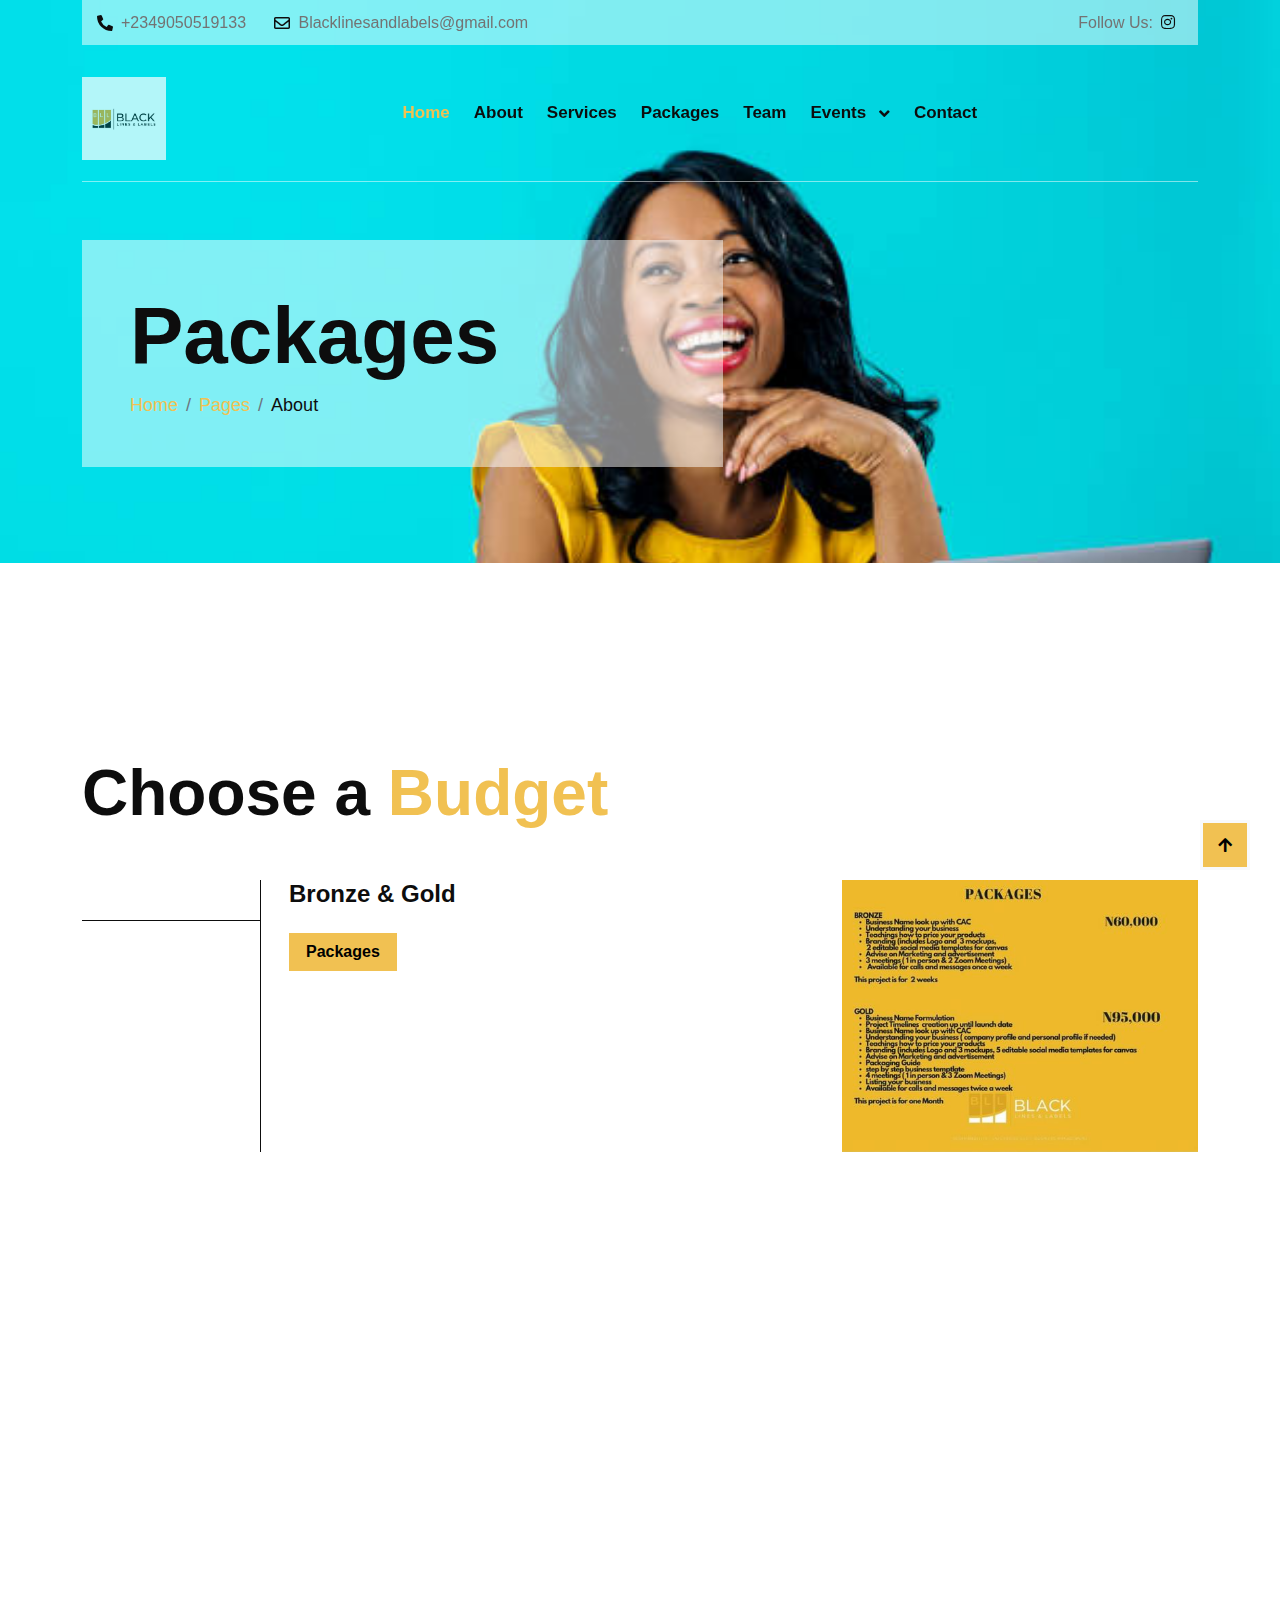
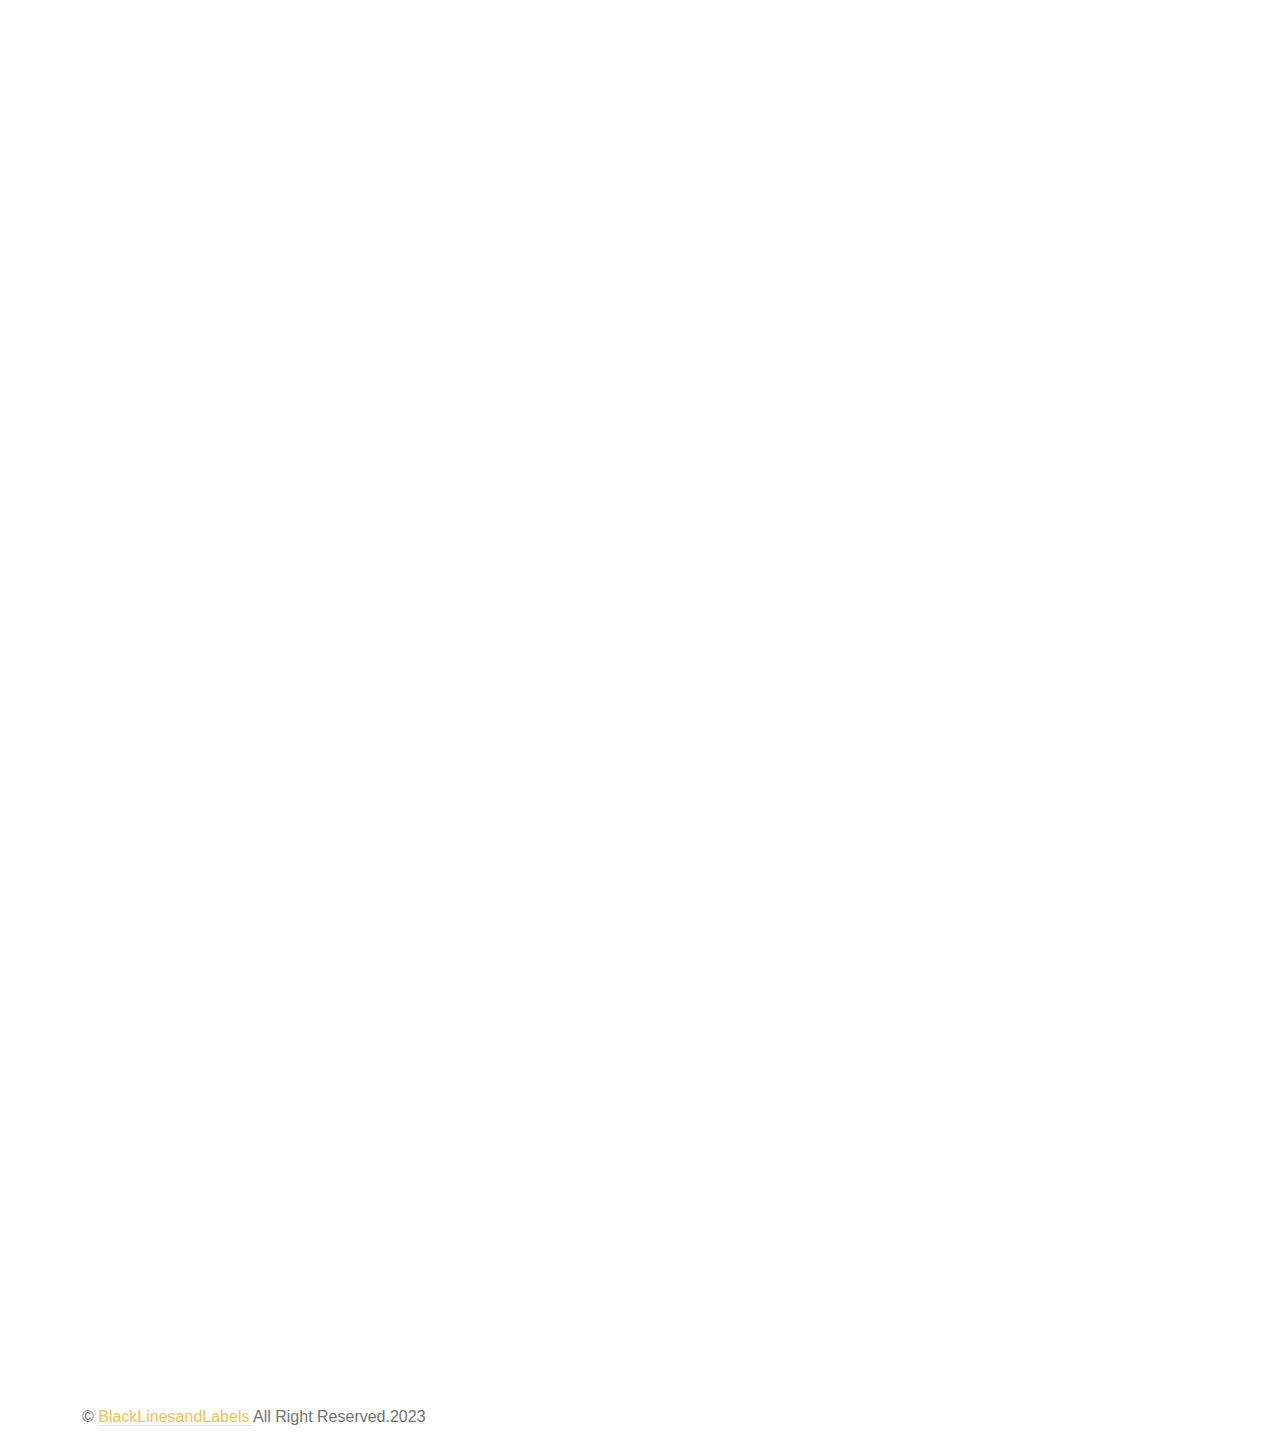
<file: package.html>
<!DOCTYPE html>
<html lang="en">

    <head>
        <meta charset="utf-8">
        <title>Black Lines And  Labels </title>
        <meta content="width=device-width, initial-scale=1.0" name="viewport">
        <meta content=" Branding Strategy for small businesses all around the world" name="keywords">
        <meta content=" Enterprise Development / Business Management. 
      At the heart of BlackLines & Labels' ethos lies a commitment to fostering sustainable and efficient branding strategies. By doing so, they aim to empower small businesses to not only thrive in the present but also lay a foundation for a resilient and prosperous future.  " name="description">

        <!-- Google Web Fonts -->
        <link rel="preconnect" href="https://fonts.googleapis.com">
        <link rel="preconnect" href="https://fonts.gstatic.com" crossorigin>
        <link href="https://fonts.googleapis.com/css2?family=Open+Sans:wght@300;400;500;600;700&family=Pacifico&display=swap" rel="stylesheet">

        <!-- Icon Font Stylesheet -->
        <link rel="stylesheet" href="https://use.fontawesome.com/releases/v5.15.4/css/all.css"/>
        <link href="https://cdn.jsdelivr.net/npm/bootstrap-icons@1.4.1/font/bootstrap-icons.css" rel="stylesheet">

        <!-- Libraries Stylesheet -->
        <link href="lib/animate/animate.min.css" rel="stylesheet">
        <link href="lib/owlcarousel/assets/owl.carousel.min.css" rel="stylesheet">

        <!-- Customized Bootstrap Stylesheet -->
        <link href="css/bootstrap.min.css" rel="stylesheet">

        <!-- Template Stylesheet -->
        <link href="css/style2.css" rel="stylesheet">

          <link rel="icon" type="image/x-icon" href="./logo.png">

    </head>

    <body>

        <!-- Spinner Start -->
        <div id="spinner" class="show w-100 vh-100 bg-white position-fixed translate-middle top-50 start-50  d-flex align-items-center justify-content-center">
            <div class="spinner-grow text-primary" role="status"></div>
        </div>
        <!-- Spinner End -->


        <!-- Topbar start -->
        <div class="container-fluid fixed-top">
            <div class="container topbar d-none d-lg-block">
                <div class="topbar-inner">
                    <div class="row gx-0">
                        <div class="col-lg-7 text-start">
                            <div class="h-100 d-inline-flex align-items-center me-4">
                                <span class="fa fa-phone-alt me-2 text-dark"></span>
                                <a href="#" class="text-secondary"><span>+2349050519133</span></a>
                            </div>
                            <div class="h-100 d-inline-flex align-items-center">
                                <span class="far fa-envelope me-2 text-dark"></span>
                                <a href="#" class="text-secondary"><span>Blacklinesandlabels@gmail.com</span></a>
                            </div>
                        </div>
                        <div class="col-lg-5 text-end">
                            <div class="h-100 d-inline-flex align-items-center">
                                <span class="text-body">Follow Us:</span>
                     
                                
                           
              
                                <a class="text-dark px-2" href="https://www.instagram.com/blacklinesandlabels/"><i class="fab fa-instagram"></i></a>
                             
                            </div>
                        </div>
                    </div>
                </div>
            </div>
            <div class="container">
                <nav class="navbar navbar-light navbar-expand-lg py-3">
                    <a href="index.html" class="navbar-brand">
                        <h1 class="mb-0"><span class="text-primary"><img class="p3"   src="./logo.png" alt=""></span> </h1>
                  <style>
                    .p3{height: 2.2cm;
                    opacity: 70%;
                margin-top: 0.3cm;}
                    
                  </style>
                    </a>
                    <button class="navbar-toggler" type="button" data-bs-toggle="collapse" data-bs-target="#navbarCollapse">
                        <span class="fa fa-bars text-primary"></span>
                    </button>
                    <div class="collapse navbar-collapse bg-white" id="navbarCollapse">
                        <div class="navbar-nav ms-lg-auto mx-xl-auto">
                            <a href="index.html" class="nav-item nav-link active">Home</a>
                            <a href="about.html" class="nav-item nav-link">About</a>
                            <a href="service.html" class="nav-item nav-link">Services</a>
                             <a href="package.html" class="nav-item nav-link">Packages </a>

                            <a href="team.html" class="nav-item nav-link">Team  </a>
                           
                            <div class="nav-item dropdown">
                                <a href="#" class="nav-link dropdown-toggle" data-bs-toggle="dropdown">Events </a>
                                <div class="dropdown-menu m-0 rounded-0">
                                    <a href="2023.html" class="dropdown-item">CMIB 2023</a>
                                    <a href="2022.html" class="dropdown-item">CWIB 2022</a>
                                    <a href="2021.html" class="dropdown-item">CMIB 2021  </a>
                                 
                                </div>
                            </div>
                            <a href="contact.html" class="nav-item nav-link">Contact</a>
                        </div>
                    
                    </div>
                </nav>
            </div>
        </div>
        <!-- Topbar End -->


        <!-- Hero Start -->
        <div class="container-fluid hero-header">
            <div class="container">
                <div class="row">
                    <div class="col-lg-7">
                        <div class="hero-header-inner animated zoomIn">
                            <h1 class="display-1 text-dark"> Packages  </h1>
                            <ol class="breadcrumb mb-0">
                                <li class="breadcrumb-item"><a href="index.html">Home</a></li>
                                <li class="breadcrumb-item"><a href="index.html">Pages</a></li>
                                <li class="breadcrumb-item text-dark" aria-current="page">About</li>
                            </ol>
                        </div>
                    </div>
                </div>
            </div>
        </div>
        <!-- Hero End -->

  <!-- Events Start -->
  <div class="container-fluid event py-5">
    <div class="container py-5">
        <h1 class="display-3 mb-5 wow fadeIn" data-wow-delay="0.1s">Choose  a  <span class="text-primary">Budget</span></h1>
        <div class="row g-4 event-item wow fadeIn" data-wow-delay="0.1s">
            <div class="col-3 col-lg-2 pe-0">
                <div class="text-center border-bottom border-dark py-3 px-2">
                    <h6></h6>
                    <p class="mb-0"></p>
                </div>
            </div>
            <div class="col-9 col-lg-6 border-start border-dark pb-5">
                <div class="ms-3">
                    <h4 class="mb-3">Bronze & Gold </h4>
                    <p class="mb-4"> </p>
                    <a href="#" class="btn btn-primary px-3">Packages </a>
                </div>
            </div>
            <div class="col-12 col-lg-4">
              
                    <img src="pack2.jpg" class="img-fluid w-100" alt="">
                </div>
            </div>
        </div>
        <div class="row g-4 event-item wow fadeIn" data-wow-delay="0.3s">
            <div class="col-3 col-lg-2 pe-0">
                <div class="text-center border-bottom border-dark py-3 px-2">
                    <h6></h6>
                    <p class="mb-0"></p>
                </div>
            </div>
            <div class="col-9 col-lg-6 border-start border-dark pb-5">
                <div class="ms-3">
                    <h4 class="mb-3">Diamond Premium</h4>
                    <p class="mb-4"></p>
                    <a href="#" class="btn btn-primary px-3">Package </a>
                </div>
            </div>
            <div class="col-12 col-lg-4">
                <div class="overflow-hidden mb-5">
                    <img src="pack3.jpg" class="img-fluid w-100" alt="">
                </div>
            </div>
     
                </div>
            </div>
        </div>
    </div>
</div>
<!-- Events End -->
      
        <!-- Footer Start -->
        <div class="container-fluid footer pt-5 wow fadeIn" data-wow-delay="0.1s">
            <div class="container py-5">
                <div class="row py-5">
                    <div class="col-lg-7">
                        <h1 class="text-light mb-0">Subscribe our newsletter</h1>
                        <p class="text-secondary">Get the latest news on events</p>
                    </div>
                    <div class="col-lg-5">
                        <div class="position-relative mx-auto">
                            <input class="form-control border-0 w-100 py-3 ps-4 pe-5" type="text" placeholder="Your email">
                            <button type="button" class="btn btn-primary py-2 position-absolute top-0 end-0 mt-2 me-2">Subcribe</button>
                        </div>
                    </div>
                    <div class="col-12">
                        <div class="border-top border-secondary"></div>
                    </div>
                </div>
                <div class="row g-4 footer-inner">
                    <div class="col-md-6 col-lg-6 col-xl-3"
                        <div class="footer-item mt-5">
                            <h4 class="text-light mb-4"><span class="text-primary"> <img  style="height: 2.1cm; border-radius: 10%;opacity: 30%;" src="p2.png" alt="">  </span></h4>
                            <p class="mb-4 text-secondary">BlackLines & Labels is not just another business management agency; it's a partner in your journey towards success. In an ever-changing business landscape, the importance of effective management cannot be overstated. Whether you're a startup striving to make your mark or an established business looking for ways to stay competitive, BlackLines & Labels is there to guide you. </p>
                            <a href="package.html" class="btn btn-primary py-2 px-4">View Packages </a>
                        </div>
                    </div>
                    <div class="col-md-6 col-lg-6 col-xl-3">
                        <div class="footer-item mt-5">
                            <h4 class="text-light mb-4">Contact Us </h4>
                            <div class="d-flex flex-column">
                                <h6 class="text-secondary mb-0">Our Address</h6>
                                <div class="d-flex align-items-center border-bottom py-4">
                                    <span class="flex-shrink-0 btn-square bg-primary me-3 p-4"><i class="fa fa-map-marker-alt text-dark"></i></span>
                                    <a href="" class="text-body">Abuja, Nigeria </a>
                                </div>
                                <h6 class="text-secondary mt-4 mb-0">Our Mobile</h6>
                                <div class="d-flex align-items-center py-4">
                                    <span class="flex-shrink-0 btn-square bg-primary me-3 p-4"><i class="fa fa-phone-alt text-dark"></i></span>
                                    <a href="" class="text-body"> 
                                        +2349050519133
                                        </a>
                                </div>
                            </div>
                        </div>
                    </div>
                    <div class="col-md-6 col-lg-6 col-xl-3">
                        <div class="footer-item mt-5">
                            <h4 class="text-light mb-4"></h4>
                            <div class="d-flex flex-column align-items-start">

                        </div>
                    </div>
                    <div class="col-md-6 col-lg-6 col-xl-3">
                        <div class="footer-item mt-5">
                       
                         
                                <div class="ps-3">

                                </div>
                            </div>
                            <div class="d-flex py-4">
                              
                                <div class="ps-3">
                                  
                                </div>
                            </div>
                        </div>
                    </div>
                </div>
            </div>
            <div class="container py-4">
                
                <div class="row">
                    <div class="col-md-6 text-center text-md-start mb-3 mb-md-0">
                        &copy; <a class="border-bottom" href="index.html">BlackLinesandLabels </a> All Right Reserved.2023
                    </div>
                    <div class="col-md-6 text-center text-md-end">

                    </div>
                </div>
            </div>
        </div>
        <!-- Footer End -->




        <!-- Back to Top -->
        <a href="#" class="btn btn-primary border-3 border-light back-to-top"><i class="fa fa-arrow-up"></i></a>   

        
        <!-- JavaScript Libraries -->
        <script src="https://ajax.googleapis.com/ajax/libs/jquery/3.6.4/jquery.min.js"></script>
        <script src="https://cdn.jsdelivr.net/npm/bootstrap@5.0.0/dist/js/bootstrap.bundle.min.js"></script>
        <script src="lib/wow/wow.min.js"></script>
        <script src="lib/easing/easing.min.js"></script>
        <script src="lib/waypoints/waypoints.min.js"></script>
        <script src="lib/owlcarousel/owl.carousel.min.js"></script>

        <!-- Template Javascript -->
        <script src="js/main.js"></script>
    </body>

</html>
</file>
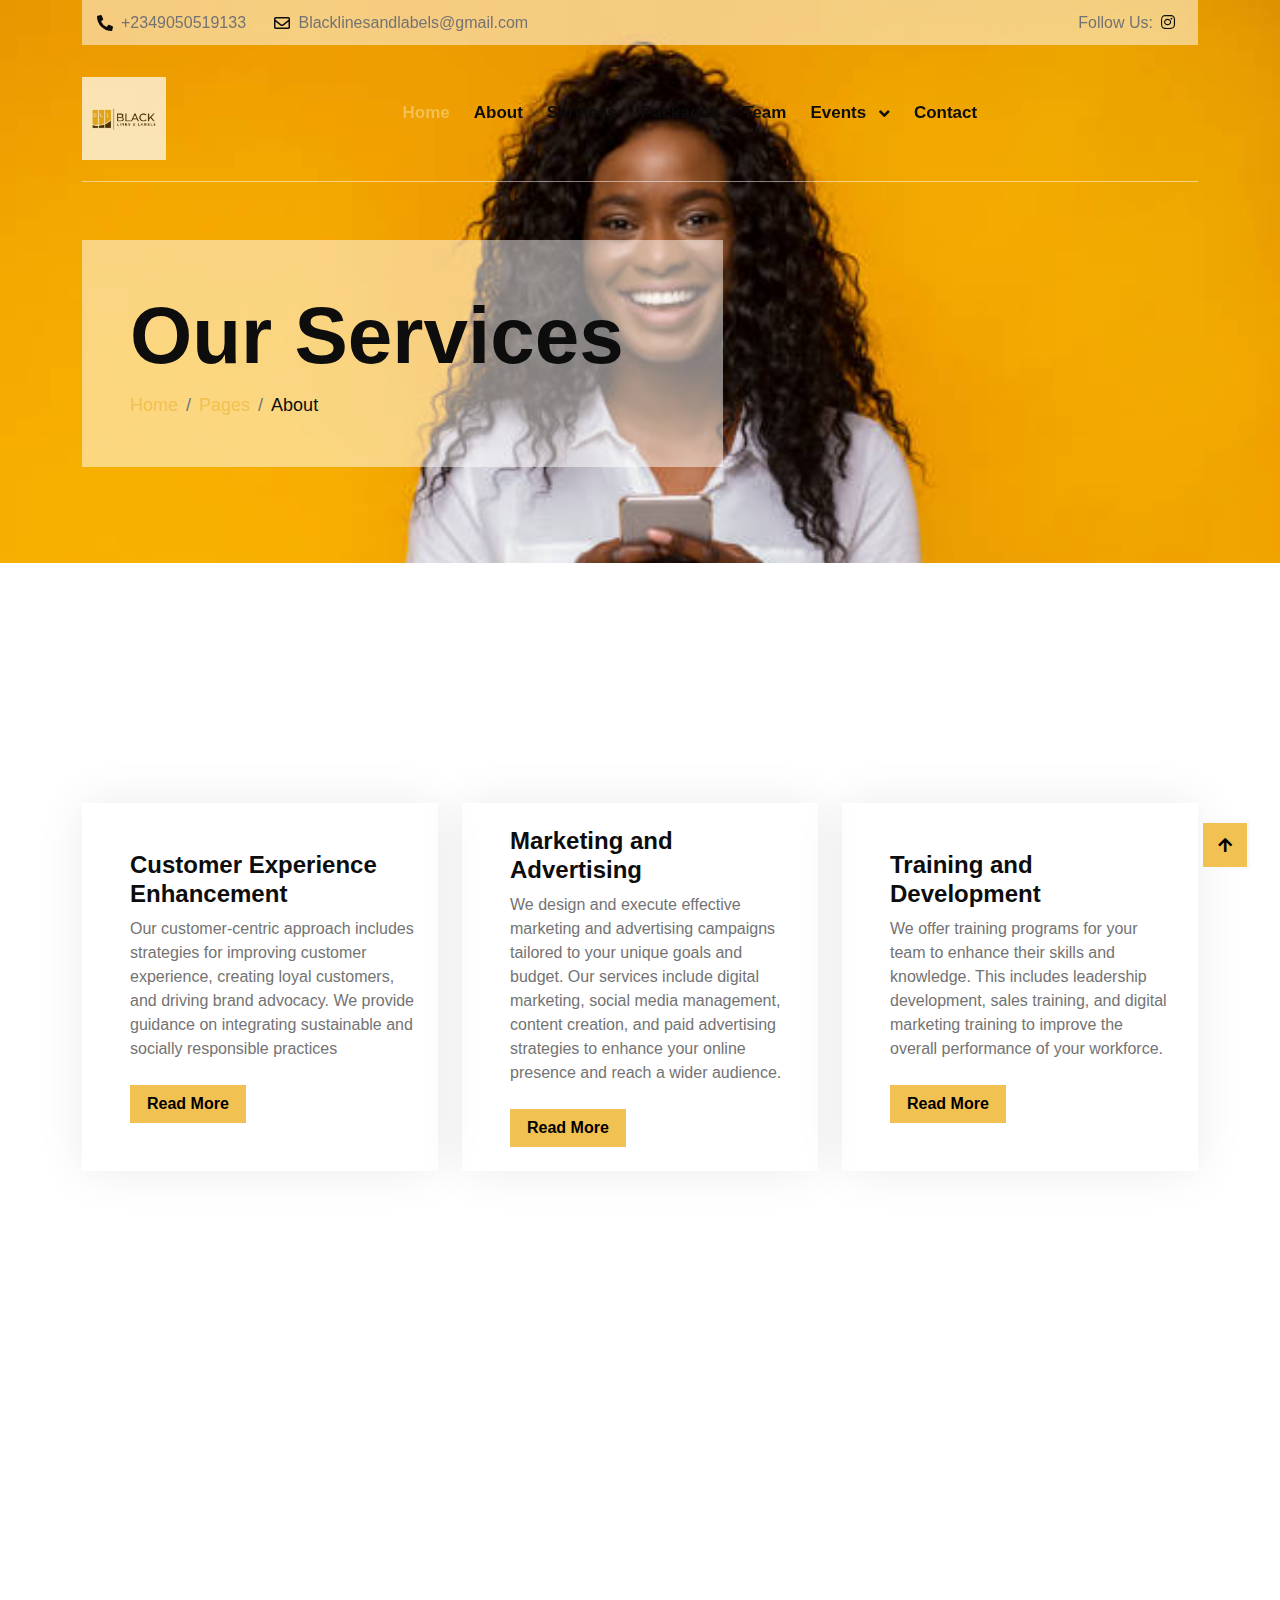
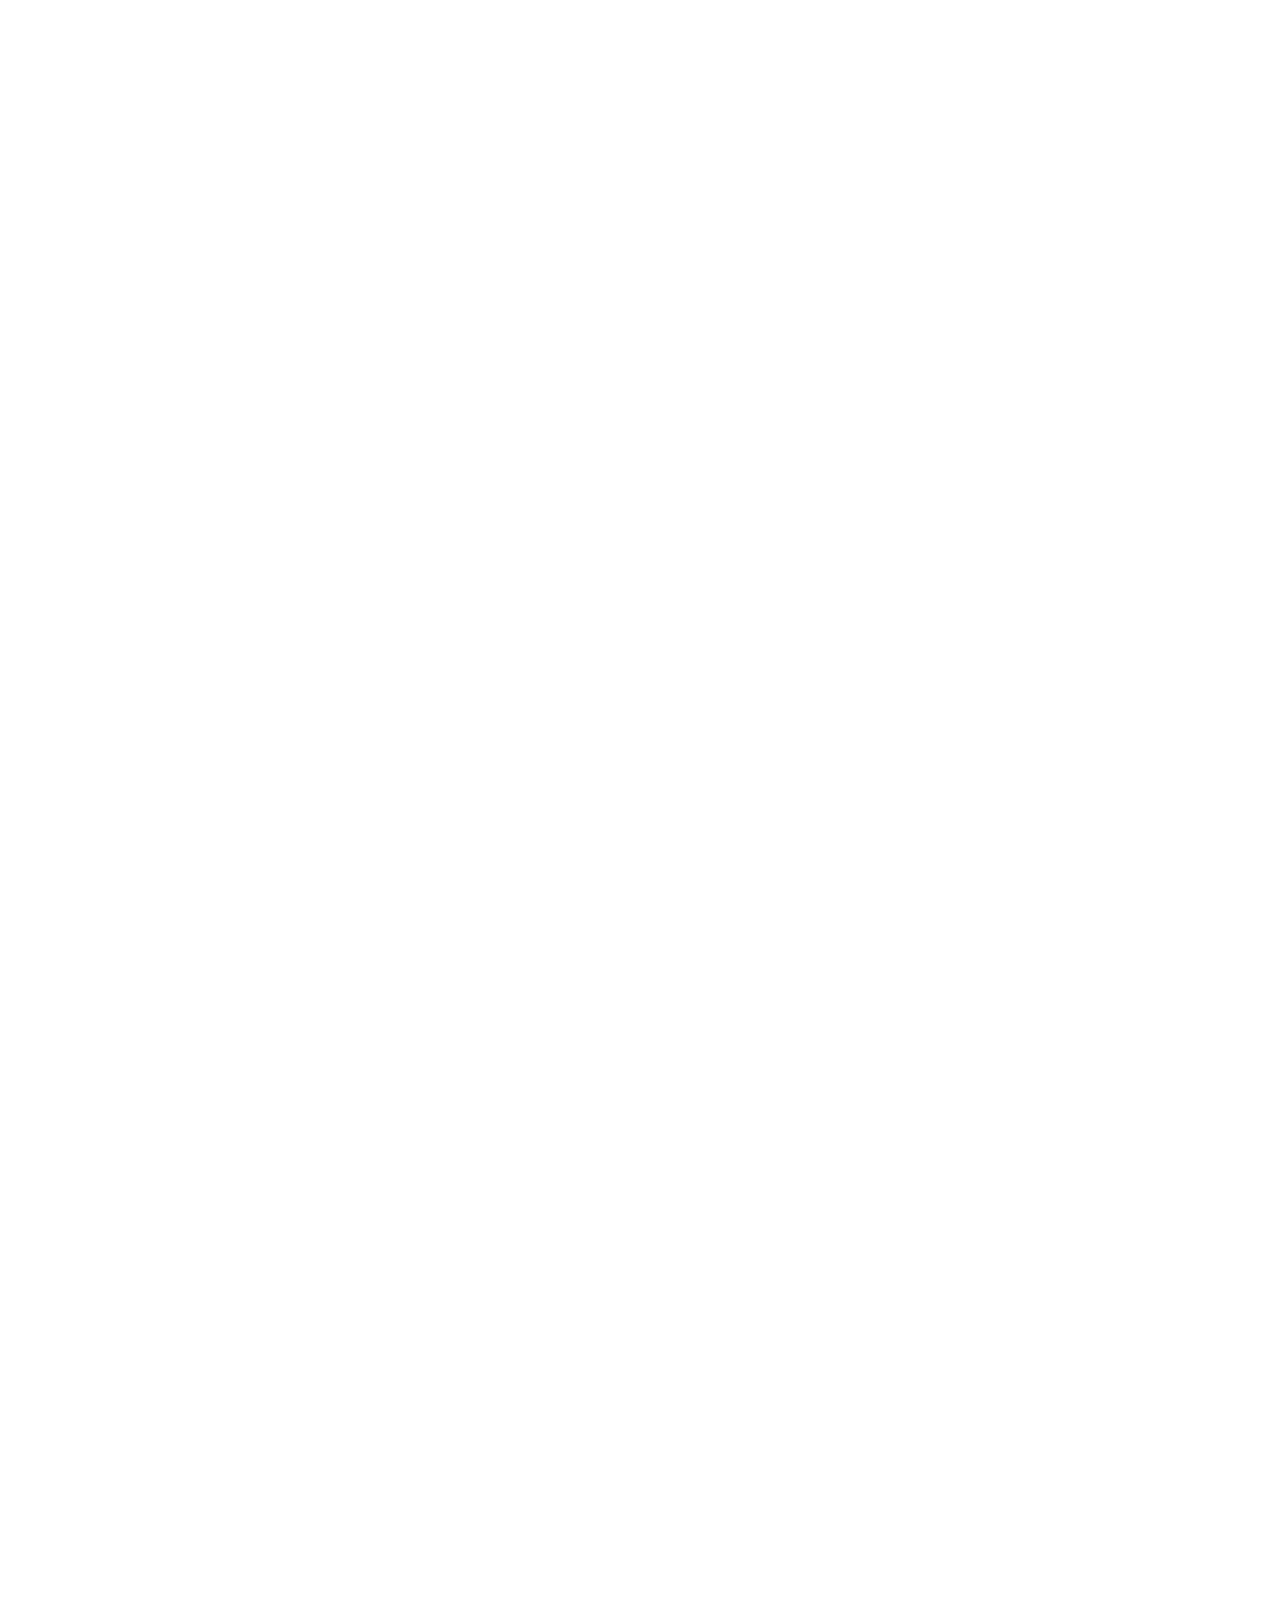
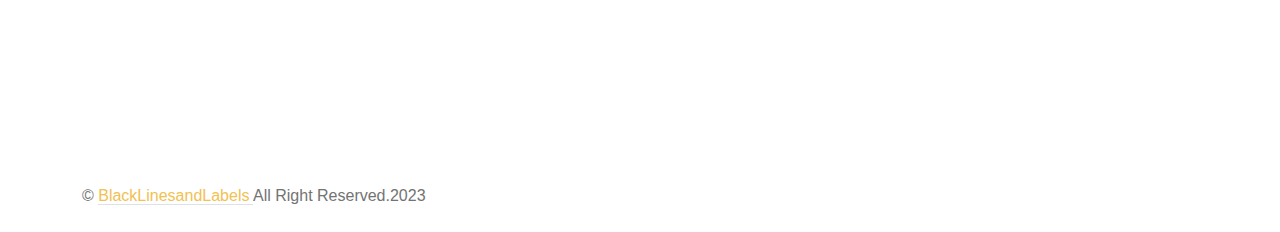
<file: service.html>
<!DOCTYPE html>
<html lang="en">

    <head>
        <meta charset="utf-8">
        <title>Black Lines And  Labels </title>
        <meta content="width=device-width, initial-scale=1.0" name="viewport">
        <meta content=" Branding Strategy for small businesses all around the world" name="keywords">
        <meta content=" Enterprise Development / Business Management. 
      At the heart of BlackLines & Labels' ethos lies a commitment to fostering sustainable and efficient branding strategies. By doing so, they aim to empower small businesses to not only thrive in the present but also lay a foundation for a resilient and prosperous future.  " name="description">

        <!-- Google Web Fonts -->
        <link rel="preconnect" href="https://fonts.googleapis.com">
        <link rel="preconnect" href="https://fonts.gstatic.com" crossorigin>
        <link href="https://fonts.googleapis.com/css2?family=Open+Sans:wght@300;400;500;600;700&family=Pacifico&display=swap" rel="stylesheet">

        <!-- Icon Font Stylesheet -->
        <link rel="stylesheet" href="https://use.fontawesome.com/releases/v5.15.4/css/all.css"/>
        <link href="https://cdn.jsdelivr.net/npm/bootstrap-icons@1.4.1/font/bootstrap-icons.css" rel="stylesheet">

        <!-- Libraries Stylesheet -->
        <link href="lib/animate/animate.min.css" rel="stylesheet">
        <link href="lib/owlcarousel/assets/owl.carousel.min.css" rel="stylesheet">

        <!-- Customized Bootstrap Stylesheet -->
        <link href="css/bootstrap.min.css" rel="stylesheet">

        <!-- Template Stylesheet -->
        <link href="css/style.css" rel="stylesheet">

          <link rel="icon" type="image/x-icon" href="./logo.png">

    </head>

    <body>

        <!-- Spinner Start -->
        <div id="spinner" class="show w-100 vh-100 bg-white position-fixed translate-middle top-50 start-50  d-flex align-items-center justify-content-center">
            <div class="spinner-grow text-primary" role="status"></div>
        </div>
        <!-- Spinner End -->


        <!-- Topbar start -->
        <div class="container-fluid fixed-top">
            <div class="container topbar d-none d-lg-block">
                <div class="topbar-inner">
                    <div class="row gx-0">
                        <div class="col-lg-7 text-start">
                            <div class="h-100 d-inline-flex align-items-center me-4">
                                <span class="fa fa-phone-alt me-2 text-dark"></span>
                                <a href="#" class="text-secondary"><span>+2349050519133</span></a>
                            </div>
                            <div class="h-100 d-inline-flex align-items-center">
                                <span class="far fa-envelope me-2 text-dark"></span>
                                <a href="#" class="text-secondary"><span>Blacklinesandlabels@gmail.com</span></a>
                            </div>
                        </div>
                        <div class="col-lg-5 text-end">
                            <div class="h-100 d-inline-flex align-items-center">
                                <span class="text-body">Follow Us:</span>
                     
                                
                           
              
                                <a class="text-dark px-2" href="https://www.instagram.com/blacklinesandlabels/"><i class="fab fa-instagram"></i></a>
                             
                            </div>
                        </div>
                    </div>
                </div>
            </div>
            <div class="container">
                <nav class="navbar navbar-light navbar-expand-lg py-3">
                    <a href="index.html" class="navbar-brand">
                        <h1 class="mb-0"><span class="text-primary"><img class="p3"   src="./logo.png" alt=""></span> </h1>
                  <style>
                    .p3{height: 2.2cm;
                    opacity: 70%;
                margin-top: 0.3cm;}
                    
                  </style>
                    </a>
                    <button class="navbar-toggler" type="button" data-bs-toggle="collapse" data-bs-target="#navbarCollapse">
                        <span class="fa fa-bars text-primary"></span>
                    </button>
                    <div class="collapse navbar-collapse bg-white" id="navbarCollapse">
                        <div class="navbar-nav ms-lg-auto mx-xl-auto">
                            <a href="index.html" class="nav-item nav-link active">Home</a>
                            <a href="about.html" class="nav-item nav-link">About</a>
                            <a href="service.html" class="nav-item nav-link">Services</a>
                             <a href="package.html" class="nav-item nav-link">Packages </a>

                            <a href="team.html" class="nav-item nav-link">Team  </a>
                           
                            <div class="nav-item dropdown">
                                <a href="#" class="nav-link dropdown-toggle" data-bs-toggle="dropdown">Events </a>
                                <div class="dropdown-menu m-0 rounded-0">
                                    <a href="2023.html" class="dropdown-item">CMIB 2023</a>
                                    <a href="2022.html" class="dropdown-item">CWIB 2022</a>
                                    <a href="2021.html" class="dropdown-item">CMIB 2021  </a>
                                 
                                </div>
                            </div>
                            <a href="contact.html" class="nav-item nav-link">Contact</a>
                        </div>
                    
                    </div>
                </nav>
            </div>
        </div>
        <!-- Topbar End -->


        <!-- Hero Start -->
        <div class="container-fluid hero-header">
            <div class="container">
                <div class="row">
                    <div class="col-lg-7">
                        <div class="hero-header-inner animated zoomIn">
                            <h1 class="display-1 text-dark">Our Services  </h1>
                            <ol class="breadcrumb mb-0">
                                <li class="breadcrumb-item"><a href="index.html">Home</a></li>
                                <li class="breadcrumb-item"><a href="index.html">Pages</a></li>
                                <li class="breadcrumb-item text-dark" aria-current="page">About</li>
                            </ol>
                        </div>
                    </div>
                </div>
            </div>
        </div>
        <!-- Hero End -->

<!-- Activities Start -->
<div class="container-fluid activities py-5">
    <div class="container py-5">
        <div class="mx-auto text-center mb-5 wow fadeIn" data-wow-delay="0.1s" style="max-width: 700px;">
            <p class="fs-5 text-uppercase text-primary"></p>
            <h1 class="display-3">   </h1>
        </div>
        <div class="row g-4">
            <div class="col-lg-6 col-xl-4">
                <div class="activities-item p-4 wow fadeIn" data-wow-delay="0.1s">
                    <i class="fa fa- fa-4x text-dark"></i>
                    <div class="ms-4">
                        <h4> Customer Experience Enhancement</h4>
                        <p class="mb-4">Our customer-centric approach includes strategies for improving customer experience, creating loyal customers, and driving brand advocacy. We provide guidance on integrating sustainable and socially responsible practices </p>
                        <a href="service.html" class="btn btn-primary px-3">Read More</a>
                    </div>
                </div>
            </div>
            <div class="col-lg-6 col-xl-4">
                <div class="activities-item p-4 wow fadeIn" data-wow-delay="0.3s">
                    <i class="fa fa- fa-4x text-dark"></i>
                    <div class="ms-4">
                        <h4>Marketing and Advertising  </h4>
                        <p class="mb-4"> We design and execute effective marketing and advertising campaigns tailored to your unique goals and budget. Our services include digital marketing, social media management, content creation, and paid advertising strategies to enhance your online presence and reach a wider audience.  </p>
                        <a href="service.html" class="btn btn-primary px-3">Read More</a>
                    </div>
                </div>
            </div>
            <div class="col-lg-6 col-xl-4">
                <div class="activities-item p-4 wow fadeIn" data-wow-delay="0.5s">
                    <i class="fa fa- fa-4x text-dark"></i>
                    <div class="ms-4">
                        <h4>Training and Development </h4>
                        <p class="mb-4"> We offer training programs for your team to enhance their skills and knowledge. This includes leadership development, sales training, and digital marketing training to improve the overall performance of your workforce. </p>
                        <a href="service.html" class="btn btn-primary px-3">Read More</a>
                    </div>
                </div>
            </div>
            <div class="col-lg-6 col-xl-4">
                <div class="activities-item p-4 wow fadeIn" data-wow-delay="0.1s">
                    <i class="fa fa- fa-4x text-dark"></i>
                    <div class="ms-4">
                        <h4> Competitive Analysis  </h4>
                        <p class="mb-4"> We provide in-depth market research and competitive analysis to help you identify market trends, customer preferences, and opportunities for growth. </p>
                        <a href="service.html" class="btn btn-primary px-3">Read More</a>
                    </div>
                </div>
            </div>
            <div class="col-lg-6 col-xl-4">
                <div class="activities-item p-4 wow fadeIn" data-wow-delay="0.3s">
                    <i class="fa fa-book- fa-4x text-dark"></i>
                    <div class="ms-4">
                        <h4>Crisis and Risk Management  </h4>
                        <p class="mb-4">In today's unpredictable world, we assist you in developing crisis management plans and strategies to mitigate potential risks and handle unforeseen challenges effectively. </p>
                        <a href="service.html" class="btn btn-primary px-3">Read More</a>
                    </div>
                </div>
            </div>

            <div class="col-lg-6 col-xl-4">
                <div class="activities-item p-4 wow fadeIn" data-wow-delay="0.3s">
                    <i class="fa fa-book- fa-4x text-dark"></i>
                    <div class="ms-4">
                        <h4>Data Analysis and Business Intelligence  </h4>
                        <p class="mb-4">  Our team assists you in implementing data-driven decision-making processes. We set up systems to collect, analyze, and visualize data, enabling you to gain insights that inform strategic choices and growth strategies</p>
                        <a href="service.html" class="btn btn-primary px-3">Read More</a>
                    </div>
                </div>
            </div>




            <div class="col-lg-6 col-xl-4">
                <div class="activities-item p-4 wow fadeIn" data-wow-delay="0.3s">
                    <i class="fa fa-book- fa-4x text-dark"></i>
                    <div class="ms-4">
                        <h4>Sustainability and Social Responsibility:  </h4>
                        <p class="mb-4">  We provide guidance on integrating sustainable and socially responsible practices into your business. This includes reducing your environmental footprint, supporting ethical sourcing, and aligning your business with causes that resonate with your audience. </p>
                        <a href="service.html" class="btn btn-primary px-3">Read More</a>
                    </div>
                </div>
            </div>


            <div class="col-lg-6 col-xl-4">
                <div class="activities-item p-4 wow fadeIn" data-wow-delay="0.3s">
                    <i class="fa fa-book- fa-4x text-dark"></i>
                    <div class="ms-4">
                        <h4>Legal and Regulatory Compliance  </h4>
                        <p class="mb-4"> We keep you informed and help you navigate the complex landscape of business laws and regulations. Our legal experts provide guidance on compliance, contracts, and intellectual property protection to safeguard your business interests.  </p>
                        <a href="service.html" class="btn btn-primary px-3">Read More</a>
                    </div>
                </div>
            </div>








            <div class="col-lg-6 col-xl-4">
                <div class="activities-item p-4 wow fadeIn" data-wow-delay="0.5s">
                    <i class="fa fa- fa-4x text-dark"></i>
                    <div class="ms-4">
                        <h4> Financial Management </h4>
                        <p class="mb-4"> BlackLines & Labels offers financial consulting services to help you manage your finances effectively. From budgeting and forecasting to financial analysis, we assist you in making sound financial decisions to ensure the sustainability of your business. </p>
                        <a href="service.html" class="btn btn-primary px-3">Read More</a>
                    </div>
                </div>
            </div>
        </div>
    </div>
</div>
<!-- Activities Start -->

      
        <!-- Footer Start -->
        <div class="container-fluid footer pt-5 wow fadeIn" data-wow-delay="0.1s">
            <div class="container py-5">
                <div class="row py-5">
                    <div class="col-lg-7">
                        <h1 class="text-light mb-0">Subscribe our newsletter</h1>
                        <p class="text-secondary">Get the latest news on events</p>
                    </div>
                    <div class="col-lg-5">
                        <div class="position-relative mx-auto">
                            <input class="form-control border-0 w-100 py-3 ps-4 pe-5" type="text" placeholder="Your email">
                            <button type="button" class="btn btn-primary py-2 position-absolute top-0 end-0 mt-2 me-2">Subcribe</button>
                        </div>
                    </div>
                    <div class="col-12">
                        <div class="border-top border-secondary"></div>
                    </div>
                </div>
                <div class="row g-4 footer-inner">
                    <div class="col-md-6 col-lg-6 col-xl-3"
                        <div class="footer-item mt-5">
                            <h4 class="text-light mb-4"><span class="text-primary"> <img  style="height: 2.1cm; border-radius: 10%;opacity: 30%;" src="p2.png" alt="">  </span></h4>
                            <p class="mb-4 text-secondary">BlackLines & Labels is not just another business management agency; it's a partner in your journey towards success. In an ever-changing business landscape, the importance of effective management cannot be overstated. Whether you're a startup striving to make your mark or an established business looking for ways to stay competitive, BlackLines & Labels is there to guide you. </p>
                            <a href="package.html" class="btn btn-primary py-2 px-4">View Packages </a>
                        </div>
                    </div>
                    <div class="col-md-6 col-lg-6 col-xl-3">
                        <div class="footer-item mt-5">
                            <h4 class="text-light mb-4">Contact Us </h4>
                            <div class="d-flex flex-column">
                                <h6 class="text-secondary mb-0">Our Address</h6>
                                <div class="d-flex align-items-center border-bottom py-4">
                                    <span class="flex-shrink-0 btn-square bg-primary me-3 p-4"><i class="fa fa-map-marker-alt text-dark"></i></span>
                                    <a href="" class="text-body">Abuja, Nigeria </a>
                                </div>
                                <h6 class="text-secondary mt-4 mb-0">Our Mobile</h6>
                                <div class="d-flex align-items-center py-4">
                                    <span class="flex-shrink-0 btn-square bg-primary me-3 p-4"><i class="fa fa-phone-alt text-dark"></i></span>
                                    <a href="" class="text-body"> 
                                        +2349050519133
                                        </a>
                                </div>
                            </div>
                        </div>
                    </div>
                    <div class="col-md-6 col-lg-6 col-xl-3">
                        <div class="footer-item mt-5">
                            <h4 class="text-light mb-4"></h4>
                            <div class="d-flex flex-column align-items-start">

                        </div>
                    </div>
                    <div class="col-md-6 col-lg-6 col-xl-3">
                        <div class="footer-item mt-5">
                       
                         
                                <div class="ps-3">

                                </div>
                            </div>
                            <div class="d-flex py-4">
                              
                                <div class="ps-3">
                                  
                                </div>
                            </div>
                        </div>
                    </div>
                </div>
            </div>
            <div class="container py-4">
                
                <div class="row">
                    <div class="col-md-6 text-center text-md-start mb-3 mb-md-0">
                        &copy; <a class="border-bottom" href="index.html">BlackLinesandLabels </a> All Right Reserved.2023
                    </div>
                    <div class="col-md-6 text-center text-md-end">

                    </div>
                </div>
            </div>
        </div>
        <!-- Footer End -->




        <!-- Back to Top -->
        <a href="#" class="btn btn-primary border-3 border-light back-to-top"><i class="fa fa-arrow-up"></i></a>   

        
        <!-- JavaScript Libraries -->
        <script src="https://ajax.googleapis.com/ajax/libs/jquery/3.6.4/jquery.min.js"></script>
        <script src="https://cdn.jsdelivr.net/npm/bootstrap@5.0.0/dist/js/bootstrap.bundle.min.js"></script>
        <script src="lib/wow/wow.min.js"></script>
        <script src="lib/easing/easing.min.js"></script>
        <script src="lib/waypoints/waypoints.min.js"></script>
        <script src="lib/owlcarousel/owl.carousel.min.js"></script>

        <!-- Template Javascript -->
        <script src="js/main.js"></script>
    </body>

</html>
</file>
<file: css/style4.css>
/*** Spinner Start ***/

#spinner {
    opacity: 0;
    visibility: hidden;
    transition: opacity .8s ease-out, visibility 0s linear .5s;
    z-index: 99999;
}

#spinner.show {
    transition: opacity .8s ease-out, visibility 0s linear .0s;
    visibility: visible;
    opacity: 1;
}

.wow,
.animated {
    animation-duration: 2s !important;
}

/*** Spinner End ***/

.back-to-top {
    position: fixed;
    right: 30px;
    bottom: 30px;
    display: flex;
    width: 50px;
    height: 50px;
    align-items: center;
    justify-content: center;
    transition: 0.5s;
    z-index: 99;
}

.back-to-top:hover {
    background: var(--bs-dark);
    color: var(--bs-primary);
}

h1, h2, h3, .h1, .h2, .h3 {
    font-weight: 700 !important;
    font-family: 'Open', sans-serif !important;
}

h4, h5, h6, .h4, .h5, .h6 {
    font-weight: 600 !important;
    font-family: 'Open', sans-serif !important;
}

.py-6 {
    padding-top: 6rem;
    padding-bottom: 6rem;
}


/*** Button Start ***/

.btn {
    font-weight: 600;
    transition: .5s;
}

.btn-square {
    width: 38px;
    height: 38px;
}

.btn-sm-square {
    width: 32px;
    height: 32px;
}

.btn-md-square {
    width: 46px;
    height: 46px;
}

.btn-lg-square {
    width: 58px;
    height: 58px;
}

.btn-square,
.btn-sm-square,
.btn-md-square,
.btn-lg-square {
    padding: 0;
    display: flex;
    align-items: center;
    justify-content: center;
    font-weight: normal;
}

.btn.btn-primary:hover {
    color: var(--bs-primary) !important;
    background: var(--bs-dark) !important;
    border-color: var(--bs-dark) !important;
}

.btn.btn-dark:hover {
    color: var(--bs-dark) !important;
    background: var(--bs-primary) !important;
    border-color: var(--bs-primary) !important;
}
/*** Button End ***/


/*** Topbar Start ***/
.topbar .topbar-inner {
    height: 45px;
    padding: 10px 15px;
    background: rgba(255, 255, 255, .5);
}

.topbar a,
.topbar a i {
    transition: 0.5s;
}

.topbar a:hover,
.topbar a i:hover {
    color: var(--bs-primary) !important;
}
/*** Topbar End ***/


/*** Navbar Start ***/
.fixed-top {
    transition: .5s;
}

.navbar {
    border-bottom: 1px solid rgba(255, 255, 255, .5);
}

.navbar .navbar-nav .nav-link {
    padding: 12px;
    color: var(--bs-dark);
    font-size: 17px;
    font-weight: 600;
    transition: .5s;
}

.navbar .navbar-nav .nav-link:hover,
.navbar .navbar-nav .nav-link.active,
.fixed-top.bg-white .navbar .navbar-nav .nav-link:hover,
.fixed-top.bg-white .navbar .navbar-nav .nav-link.active {
    color: var(--bs-primary);
}

.navbar .dropdown-toggle::after {
    border: none;
    content: "\f107";
    font-family: "Font Awesome 5 Free";
    font-weight: 700;
    vertical-align: middle;
    margin-left: 8px;
}

@media (min-width: 992px) {
    .navbar-collapse {
        background: transparent !important;
    }

    .navbar .nav-item .dropdown-menu {
        display: block;
        visibility: hidden;
        top: 100%;
        transform: rotateX(-75deg);
        transform-origin: 0% 0%;
        border: 0;
        transition: .5s;
        opacity: 0;
    }

    .navbar .nav-item:hover .dropdown-menu {
        transform: rotateX(0deg);
        visibility: visible;
        background: var(--bs-light) !important;
        transition: .5s;
        opacity: 1;
    }
}

.navbar-toggler {
    background: var(--bs-secondary);
    color: var(--bs-light) !important;
    padding: 10px 20px;
    border: 2px solid var(--bs-primary) !important;
    box-shadow: none !important;
}
/*** Navbar End ***/


/*** Hero Header ***/
.hero-header {
    margin-bottom: 6rem;
    padding-top: 15rem;
    padding-bottom: 6rem;
    background: url("../be3.jpg"), center center no-repeat;
    background-size: cover;
}

.hero-header .hero-header-inner {
    padding: 3rem;
    background: rgba(255, 255, 255, .5);
}

@media (max-width: 992px) {
    .hero-header {
        padding-top: 12rem;
    }
}

.hero-header .breadcrumb-item {
    font-size: 18px;
}
/*** Hero Header ***/


/*** About Start ***/
.about a.btn.btn-light:hover {
    background: var(--bs-dark) !important;
    color: var(--bs-primary) !important;
    border: 0;
}
/*** About End ***/


/*** Activities Start ***/
.activities .activities-item {
    height: 100%;
    display: flex;
    align-items: center;
    justify-content: center;
    box-shadow: 0 0 45px rgba(12, 18, 20, .08);
    transition: 0.5s;
}

.activities .activities-item:hover {
    background: var(--bs-primary) !important;
    color: var(--bs-dark) !important;
}

.activities .activities-item:hover a {
    background: var(--bs-light) !important;
    color: var(--bs-dark) !important;
}

.activities .activities-item:hover a:hover {
    background: var(--bs-dark) !important;
    color: var(--bs-primary) !important;
}
/*** Activities End ***/


/*** Events Start ***/
.event-item img {
    transition: 0.5s;
}

.event .event-item a {
    transition: 0.5s;
}

.event-item:hover img {
    transition: 0.5s;
    transform: scale(1.2)
}

.event-item a:hover {
    background: var(--bs-dark);
    color: var(--bs-primary);
    opacity: 0.5s;
}
/*** Events End ***/


/*** Sermon Start ***/
.sermon .sermon-item {
    height: 100%;
    box-shadow: 0 0 45px rgba(0, 0, 0, .08);
}

.sermon-item img {
    transition: 0.5s;
}

.sermon-item:hover img {
    transform: scale(1.2)
}

.sermon-item .sermon-meta a,
.sermon-item .sermon-meta a i {
    transition: 0.5s;
}

.sermon-item .sermon-meta a:hover,
.sermon-item .sermon-meta a i:hover {
    color: var(--bs-primary) !important;
}
/*** Sermon End ***/


/*** Blog Start ***/
.blog-item {
    height: 100%;
    box-shadow: 0 0 45px rgba(0, 0, 0, .08);
}

.blog-item img {
    transition: 0.5s;
}

.blog-item:hover img {
    transform: scale(1.2)
}

.blog-item .blog-meta a,
.blog-item .blog-meta a i {
    transition: 0.5s;
}

.blog-item .blog-meta a:hover,
.blog-item .blog-meta a i:hover {
    color: var(--bs-primary) !important;
}
/*** Blog End ***/


/*** Team Start ***/
.team .team-img {
    height: 100%;
    padding: 25px;
    background: var(--bs-white);
    overflow: hidden;
    box-shadow: 0 0 45px rgba(0, 0, 0, .08);
}

.team .team-img img {
    width: 100%;
    height: 100%;
    object-fit: cover;
}

.team .team-item {
    position: relative;
    overflow: hidden;
}

.team .team-item img {
    transition: 0.5s;
}

.team .team-item:hover img {
    transform: scale(1.2);
}

.team .team-item .team-content {
   position: absolute;
   width: 100%;
   height: 100%;
   top: 0;
   left: 0;
   padding: 15px;
   transform: translateX(-50%, -50%);
   display: flex;
   align-items: center;
   justify-content: center;
   opacity: 0;
   transition: 0.5s;
}

.team .team-item:hover .team-content {
    opacity: 1;
    background: rgba(241, 193, 82, .7);
}
/*** Team End ***/


/*** testimonial Start ***/
.testimonial-item {
    background: var(--bs-light);
    padding: 40px;
}

.testimonial-carousel .owl-item img {
    width: 100px;
    height: 100px;
}

.testimonial-carousel {
    position: relative;
    padding-left: 60px;
    padding-right: 60px;
}

.testimonial-carousel .owl-nav .owl-prev,
.testimonial-carousel .owl-nav .owl-next {
    display: flex;
    align-items: center;
    justify-content: center;
    position: absolute;
    width: 60px;
    height: 40px;
    background: var(--bs-primary);
    color: var(--bs-dark);
    font-size: 22px;
    top: 50%;
    left: 0px;
    transform: translateY(-50%);
    transition: .5s;
}

.testimonial-carousel .owl-nav .owl-prev:hover {
    background: var(--bs-dark) !important;
    color: var(--bs-primary) !important;
}

.testimonial-carousel .owl-nav .owl-next {
    left: auto;
    right: 0px;
}

.testimonial-carousel .owl-nav .owl-next:hover {
    background: var(--bs-dark) !important;
    color: var(--bs-primary) !important;
}
/*** testimonial End ***/


/*** Footer Start ***/
.footer {
    margin-top: 6rem;
    background: var(--bs-dark);
}

.footer .footer-item p {
    font-size: 16px;
    line-height: 35px;
}

.footer .border-top,
.footer .border-bottom {
    border-color: rgba(255, 255, 255, .08) !important;
}

.footer button {
    border: 0;
    transition: 0.5s;
}

.footer button:hover {
    background: var(--bs-dark);
    color: var(--bs-primary);
}

.footer-item a.btn.btn-light:hover {
    background: var(--bs-primary);
    color: var(--bs-dark) !important;
    border: var(--bs-primary);
}

.footer-item a,
.footer-item a i {
    transition: 0.5s;
}

.footer-item a:hover,
.footer-item a i:hover {
    color: var(--bs-primary) !important;
}
/*** Footer End ***/
</file>
<file: css/style.css>
/*** Spinner Start ***/

#spinner {
    opacity: 0;
    visibility: hidden;
    transition: opacity .8s ease-out, visibility 0s linear .5s;
    z-index: 99999;
}

#spinner.show {
    transition: opacity .8s ease-out, visibility 0s linear .0s;
    visibility: visible;
    opacity: 1;
}

.wow,
.animated {
    animation-duration: 2s !important;
}

/*** Spinner End ***/

.back-to-top {
    position: fixed;
    right: 30px;
    bottom: 30px;
    display: flex;
    width: 50px;
    height: 50px;
    align-items: center;
    justify-content: center;
    transition: 0.5s;
    z-index: 99;
}

.back-to-top:hover {
    background: var(--bs-dark);
    color: var(--bs-primary);
}

h1, h2, h3, .h1, .h2, .h3 {
    font-weight: 700 !important;
    font-family: 'Open', sans-serif !important;
}

h4, h5, h6, .h4, .h5, .h6 {
    font-weight: 600 !important;
    font-family: 'Open', sans-serif !important;
}

.py-6 {
    padding-top: 6rem;
    padding-bottom: 6rem;
}


/*** Button Start ***/

.btn {
    font-weight: 600;
    transition: .5s;
}

.btn-square {
    width: 38px;
    height: 38px;
}

.btn-sm-square {
    width: 32px;
    height: 32px;
}

.btn-md-square {
    width: 46px;
    height: 46px;
}

.btn-lg-square {
    width: 58px;
    height: 58px;
}

.btn-square,
.btn-sm-square,
.btn-md-square,
.btn-lg-square {
    padding: 0;
    display: flex;
    align-items: center;
    justify-content: center;
    font-weight: normal;
}

.btn.btn-primary:hover {
    color: var(--bs-primary) !important;
    background: var(--bs-dark) !important;
    border-color: var(--bs-dark) !important;
}

.btn.btn-dark:hover {
    color: var(--bs-dark) !important;
    background: var(--bs-primary) !important;
    border-color: var(--bs-primary) !important;
}
/*** Button End ***/


/*** Topbar Start ***/
.topbar .topbar-inner {
    height: 45px;
    padding: 10px 15px;
    background: rgba(255, 255, 255, .5);
}

.topbar a,
.topbar a i {
    transition: 0.5s;
}

.topbar a:hover,
.topbar a i:hover {
    color: var(--bs-primary) !important;
}
/*** Topbar End ***/


/*** Navbar Start ***/
.fixed-top {
    transition: .5s;
}

.navbar {
    border-bottom: 1px solid rgba(255, 255, 255, .5);
}

.navbar .navbar-nav .nav-link {
    padding: 12px;
    color: var(--bs-dark);
    font-size: 17px;
    font-weight: 600;
    transition: .5s;
}

.navbar .navbar-nav .nav-link:hover,
.navbar .navbar-nav .nav-link.active,
.fixed-top.bg-white .navbar .navbar-nav .nav-link:hover,
.fixed-top.bg-white .navbar .navbar-nav .nav-link.active {
    color: var(--bs-primary);
}

.navbar .dropdown-toggle::after {
    border: none;
    content: "\f107";
    font-family: "Font Awesome 5 Free";
    font-weight: 700;
    vertical-align: middle;
    margin-left: 8px;
}

@media (min-width: 992px) {
    .navbar-collapse {
        background: transparent !important;
    }

    .navbar .nav-item .dropdown-menu {
        display: block;
        visibility: hidden;
        top: 100%;
        transform: rotateX(-75deg);
        transform-origin: 0% 0%;
        border: 0;
        transition: .5s;
        opacity: 0;
    }

    .navbar .nav-item:hover .dropdown-menu {
        transform: rotateX(0deg);
        visibility: visible;
        background: var(--bs-light) !important;
        transition: .5s;
        opacity: 1;
    }
}

.navbar-toggler {
    background: var(--bs-secondary);
    color: var(--bs-light) !important;
    padding: 10px 20px;
    border: 2px solid var(--bs-primary) !important;
    box-shadow: none !important;
}
/*** Navbar End ***/


/*** Hero Header ***/
.hero-header {
    margin-bottom: 6rem;
    padding-top: 15rem;
    padding-bottom: 6rem;
    background: url("../b1.jpg"), center center no-repeat;
    background-size: cover;
}

.hero-header .hero-header-inner {
    padding: 3rem;
    background: rgba(255, 255, 255, .5);
}

@media (max-width: 992px) {
    .hero-header {
        padding-top: 12rem;
    }
}

.hero-header .breadcrumb-item {
    font-size: 18px;
}
/*** Hero Header ***/


/*** About Start ***/
.about a.btn.btn-light:hover {
    background: var(--bs-dark) !important;
    color: var(--bs-primary) !important;
    border: 0;
}
/*** About End ***/


/*** Activities Start ***/
.activities .activities-item {
    height: 100%;
    display: flex;
    align-items: center;
    justify-content: center;
    box-shadow: 0 0 45px rgba(12, 18, 20, .08);
    transition: 0.5s;
}

.activities .activities-item:hover {
    background: var(--bs-primary) !important;
    color: var(--bs-dark) !important;
}

.activities .activities-item:hover a {
    background: var(--bs-light) !important;
    color: var(--bs-dark) !important;
}

.activities .activities-item:hover a:hover {
    background: var(--bs-dark) !important;
    color: var(--bs-primary) !important;
}
/*** Activities End ***/


/*** Events Start ***/
.event-item img {
    transition: 0.5s;
}

.event .event-item a {
    transition: 0.5s;
}

.event-item:hover img {
    transition: 0.5s;
    transform: scale(1.2)
}

.event-item a:hover {
    background: var(--bs-dark);
    color: var(--bs-primary);
    opacity: 0.5s;
}
/*** Events End ***/


/*** Sermon Start ***/
.sermon .sermon-item {
    height: 100%;
    box-shadow: 0 0 45px rgba(0, 0, 0, .08);
}

.sermon-item img {
    transition: 0.5s;
}

.sermon-item:hover img {
    transform: scale(1.2)
}

.sermon-item .sermon-meta a,
.sermon-item .sermon-meta a i {
    transition: 0.5s;
}

.sermon-item .sermon-meta a:hover,
.sermon-item .sermon-meta a i:hover {
    color: var(--bs-primary) !important;
}
/*** Sermon End ***/


/*** Blog Start ***/
.blog-item {
    height: 100%;
    box-shadow: 0 0 45px rgba(0, 0, 0, .08);
}

.blog-item img {
    transition: 0.5s;
}

.blog-item:hover img {
    transform: scale(1.2)
}

.blog-item .blog-meta a,
.blog-item .blog-meta a i {
    transition: 0.5s;
}

.blog-item .blog-meta a:hover,
.blog-item .blog-meta a i:hover {
    color: var(--bs-primary) !important;
}
/*** Blog End ***/


/*** Team Start ***/
.team .team-img {
    height: 100%;
    padding: 25px;
    background: var(--bs-white);
    overflow: hidden;
    box-shadow: 0 0 45px rgba(0, 0, 0, .08);
}

.team .team-img img {
    width: 100%;
    height: 100%;
    object-fit: cover;
}

.team .team-item {
    position: relative;
    overflow: hidden;
}

.team .team-item img {
    transition: 0.5s;
}

.team .team-item:hover img {
    transform: scale(1.2);
}

.team .team-item .team-content {
   position: absolute;
   width: 100%;
   height: 100%;
   top: 0;
   left: 0;
   padding: 15px;
   transform: translateX(-50%, -50%);
   display: flex;
   align-items: center;
   justify-content: center;
   opacity: 0;
   transition: 0.5s;
}

.team .team-item:hover .team-content {
    opacity: 1;
    background: rgba(241, 193, 82, .7);
}
/*** Team End ***/


/*** testimonial Start ***/
.testimonial-item {
    background: var(--bs-light);
    padding: 40px;
}

.testimonial-carousel .owl-item img {
    width: 100px;
    height: 100px;
}

.testimonial-carousel {
    position: relative;
    padding-left: 60px;
    padding-right: 60px;
}

.testimonial-carousel .owl-nav .owl-prev,
.testimonial-carousel .owl-nav .owl-next {
    display: flex;
    align-items: center;
    justify-content: center;
    position: absolute;
    width: 60px;
    height: 40px;
    background: var(--bs-primary);
    color: var(--bs-dark);
    font-size: 22px;
    top: 50%;
    left: 0px;
    transform: translateY(-50%);
    transition: .5s;
}

.testimonial-carousel .owl-nav .owl-prev:hover {
    background: var(--bs-dark) !important;
    color: var(--bs-primary) !important;
}

.testimonial-carousel .owl-nav .owl-next {
    left: auto;
    right: 0px;
}

.testimonial-carousel .owl-nav .owl-next:hover {
    background: var(--bs-dark) !important;
    color: var(--bs-primary) !important;
}
/*** testimonial End ***/


/*** Footer Start ***/
.footer {
    margin-top: 6rem;
    background: var(--bs-dark);
}

.footer .footer-item p {
    font-size: 16px;
    line-height: 35px;
}

.footer .border-top,
.footer .border-bottom {
    border-color: rgba(255, 255, 255, .08) !important;
}

.footer button {
    border: 0;
    transition: 0.5s;
}

.footer button:hover {
    background: var(--bs-dark);
    color: var(--bs-primary);
}

.footer-item a.btn.btn-light:hover {
    background: var(--bs-primary);
    color: var(--bs-dark) !important;
    border: var(--bs-primary);
}

.footer-item a,
.footer-item a i {
    transition: 0.5s;
}

.footer-item a:hover,
.footer-item a i:hover {
    color: var(--bs-primary) !important;
}
/*** Footer End ***/
</file>
<file: css/style2.css>
/*** Spinner Start ***/

#spinner {
    opacity: 0;
    visibility: hidden;
    transition: opacity .8s ease-out, visibility 0s linear .5s;
    z-index: 99999;
}

#spinner.show {
    transition: opacity .8s ease-out, visibility 0s linear .0s;
    visibility: visible;
    opacity: 1;
}

.wow,
.animated {
    animation-duration: 2s !important;
}

/*** Spinner End ***/

.back-to-top {
    position: fixed;
    right: 30px;
    bottom: 30px;
    display: flex;
    width: 50px;
    height: 50px;
    align-items: center;
    justify-content: center;
    transition: 0.5s;
    z-index: 99;
}

.back-to-top:hover {
    background: var(--bs-dark);
    color: var(--bs-primary);
}

h1, h2, h3, .h1, .h2, .h3 {
    font-weight: 700 !important;
    font-family: 'Open', sans-serif !important;
}

h4, h5, h6, .h4, .h5, .h6 {
    font-weight: 600 !important;
    font-family: 'Open', sans-serif !important;
}

.py-6 {
    padding-top: 6rem;
    padding-bottom: 6rem;
}


/*** Button Start ***/

.btn {
    font-weight: 600;
    transition: .5s;
}

.btn-square {
    width: 38px;
    height: 38px;
}

.btn-sm-square {
    width: 32px;
    height: 32px;
}

.btn-md-square {
    width: 46px;
    height: 46px;
}

.btn-lg-square {
    width: 58px;
    height: 58px;
}

.btn-square,
.btn-sm-square,
.btn-md-square,
.btn-lg-square {
    padding: 0;
    display: flex;
    align-items: center;
    justify-content: center;
    font-weight: normal;
}

.btn.btn-primary:hover {
    color: var(--bs-primary) !important;
    background: var(--bs-dark) !important;
    border-color: var(--bs-dark) !important;
}

.btn.btn-dark:hover {
    color: var(--bs-dark) !important;
    background: var(--bs-primary) !important;
    border-color: var(--bs-primary) !important;
}
/*** Button End ***/


/*** Topbar Start ***/
.topbar .topbar-inner {
    height: 45px;
    padding: 10px 15px;
    background: rgba(255, 255, 255, .5);
}

.topbar a,
.topbar a i {
    transition: 0.5s;
}

.topbar a:hover,
.topbar a i:hover {
    color: var(--bs-primary) !important;
}
/*** Topbar End ***/


/*** Navbar Start ***/
.fixed-top {
    transition: .5s;
}

.navbar {
    border-bottom: 1px solid rgba(255, 255, 255, .5);
}

.navbar .navbar-nav .nav-link {
    padding: 12px;
    color: var(--bs-dark);
    font-size: 17px;
    font-weight: 600;
    transition: .5s;
}

.navbar .navbar-nav .nav-link:hover,
.navbar .navbar-nav .nav-link.active,
.fixed-top.bg-white .navbar .navbar-nav .nav-link:hover,
.fixed-top.bg-white .navbar .navbar-nav .nav-link.active {
    color: var(--bs-primary);
}

.navbar .dropdown-toggle::after {
    border: none;
    content: "\f107";
    font-family: "Font Awesome 5 Free";
    font-weight: 700;
    vertical-align: middle;
    margin-left: 8px;
}

@media (min-width: 992px) {
    .navbar-collapse {
        background: transparent !important;
    }

    .navbar .nav-item .dropdown-menu {
        display: block;
        visibility: hidden;
        top: 100%;
        transform: rotateX(-75deg);
        transform-origin: 0% 0%;
        border: 0;
        transition: .5s;
        opacity: 0;
    }

    .navbar .nav-item:hover .dropdown-menu {
        transform: rotateX(0deg);
        visibility: visible;
        background: var(--bs-light) !important;
        transition: .5s;
        opacity: 1;
    }
}

.navbar-toggler {
    background: var(--bs-secondary);
    color: var(--bs-light) !important;
    padding: 10px 20px;
    border: 2px solid var(--bs-primary) !important;
    box-shadow: none !important;
}
/*** Navbar End ***/


/*** Hero Header ***/
.hero-header {
    margin-bottom: 6rem;
    padding-top: 15rem;
    padding-bottom: 6rem;
    background: url("../b4.jpg"), center center no-repeat;
    background-size: cover;
}

.hero-header .hero-header-inner {
    padding: 3rem;
    background: rgba(255, 255, 255, .5);
}

@media (max-width: 992px) {
    .hero-header {
        padding-top: 12rem;
    }
}

.hero-header .breadcrumb-item {
    font-size: 18px;
}
/*** Hero Header ***/


/*** About Start ***/
.about a.btn.btn-light:hover {
    background: var(--bs-dark) !important;
    color: var(--bs-primary) !important;
    border: 0;
}
/*** About End ***/


/*** Activities Start ***/
.activities .activities-item {
    height: 100%;
    display: flex;
    align-items: center;
    justify-content: center;
    box-shadow: 0 0 45px rgba(12, 18, 20, .08);
    transition: 0.5s;
}

.activities .activities-item:hover {
    background: var(--bs-primary) !important;
    color: var(--bs-dark) !important;
}

.activities .activities-item:hover a {
    background: var(--bs-light) !important;
    color: var(--bs-dark) !important;
}

.activities .activities-item:hover a:hover {
    background: var(--bs-dark) !important;
    color: var(--bs-primary) !important;
}
/*** Activities End ***/


/*** Events Start ***/
.event-item img {
    transition: 0.5s;
}

.event .event-item a {
    transition: 0.5s;
}

.event-item:hover img {
    transition: 0.5s;
    transform: scale(1.2)
}

.event-item a:hover {
    background: var(--bs-dark);
    color: var(--bs-primary);
    opacity: 0.5s;
}
/*** Events End ***/


/*** Sermon Start ***/
.sermon .sermon-item {
    height: 100%;
    box-shadow: 0 0 45px rgba(0, 0, 0, .08);
}

.sermon-item img {
    transition: 0.5s;
}

.sermon-item:hover img {
    transform: scale(1.2)
}

.sermon-item .sermon-meta a,
.sermon-item .sermon-meta a i {
    transition: 0.5s;
}

.sermon-item .sermon-meta a:hover,
.sermon-item .sermon-meta a i:hover {
    color: var(--bs-primary) !important;
}
/*** Sermon End ***/


/*** Blog Start ***/
.blog-item {
    height: 100%;
    box-shadow: 0 0 45px rgba(0, 0, 0, .08);
}

.blog-item img {
    transition: 0.5s;
}

.blog-item:hover img {
    transform: scale(1.2)
}

.blog-item .blog-meta a,
.blog-item .blog-meta a i {
    transition: 0.5s;
}

.blog-item .blog-meta a:hover,
.blog-item .blog-meta a i:hover {
    color: var(--bs-primary) !important;
}
/*** Blog End ***/


/*** Team Start ***/
.team .team-img {
    height: 100%;
    padding: 25px;
    background: var(--bs-white);
    overflow: hidden;
    box-shadow: 0 0 45px rgba(0, 0, 0, .08);
}

.team .team-img img {
    width: 100%;
    height: 100%;
    object-fit: cover;
}

.team .team-item {
    position: relative;
    overflow: hidden;
}

.team .team-item img {
    transition: 0.5s;
}

.team .team-item:hover img {
    transform: scale(1.2);
}

.team .team-item .team-content {
   position: absolute;
   width: 100%;
   height: 100%;
   top: 0;
   left: 0;
   padding: 15px;
   transform: translateX(-50%, -50%);
   display: flex;
   align-items: center;
   justify-content: center;
   opacity: 0;
   transition: 0.5s;
}

.team .team-item:hover .team-content {
    opacity: 1;
    background: rgba(241, 193, 82, .7);
}
/*** Team End ***/


/*** testimonial Start ***/
.testimonial-item {
    background: var(--bs-light);
    padding: 40px;
}

.testimonial-carousel .owl-item img {
    width: 100px;
    height: 100px;
}

.testimonial-carousel {
    position: relative;
    padding-left: 60px;
    padding-right: 60px;
}

.testimonial-carousel .owl-nav .owl-prev,
.testimonial-carousel .owl-nav .owl-next {
    display: flex;
    align-items: center;
    justify-content: center;
    position: absolute;
    width: 60px;
    height: 40px;
    background: var(--bs-primary);
    color: var(--bs-dark);
    font-size: 22px;
    top: 50%;
    left: 0px;
    transform: translateY(-50%);
    transition: .5s;
}

.testimonial-carousel .owl-nav .owl-prev:hover {
    background: var(--bs-dark) !important;
    color: var(--bs-primary) !important;
}

.testimonial-carousel .owl-nav .owl-next {
    left: auto;
    right: 0px;
}

.testimonial-carousel .owl-nav .owl-next:hover {
    background: var(--bs-dark) !important;
    color: var(--bs-primary) !important;
}
/*** testimonial End ***/


/*** Footer Start ***/
.footer {
    margin-top: 6rem;
    background: var(--bs-dark);
}

.footer .footer-item p {
    font-size: 16px;
    line-height: 35px;
}

.footer .border-top,
.footer .border-bottom {
    border-color: rgba(255, 255, 255, .08) !important;
}

.footer button {
    border: 0;
    transition: 0.5s;
}

.footer button:hover {
    background: var(--bs-dark);
    color: var(--bs-primary);
}

.footer-item a.btn.btn-light:hover {
    background: var(--bs-primary);
    color: var(--bs-dark) !important;
    border: var(--bs-primary);
}

.footer-item a,
.footer-item a i {
    transition: 0.5s;
}

.footer-item a:hover,
.footer-item a i:hover {
    color: var(--bs-primary) !important;
}
/*** Footer End ***/
</file>
